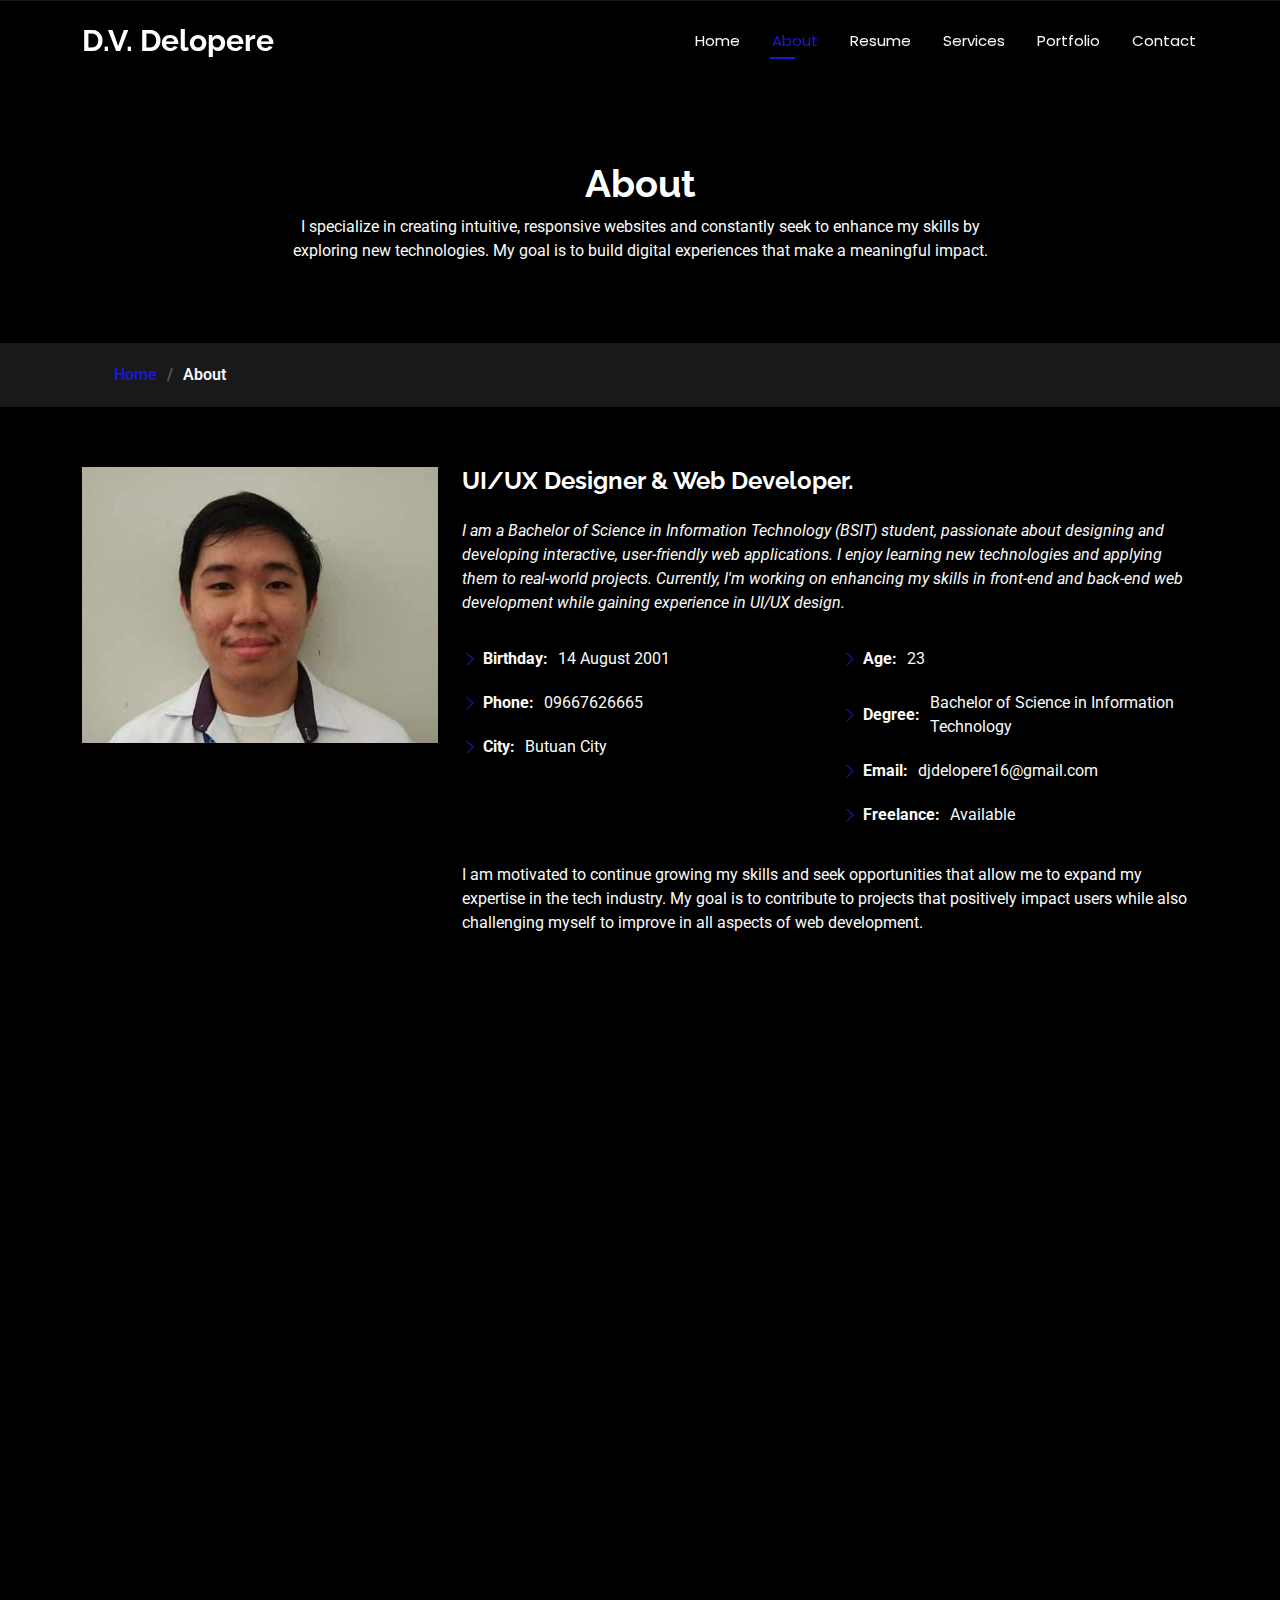
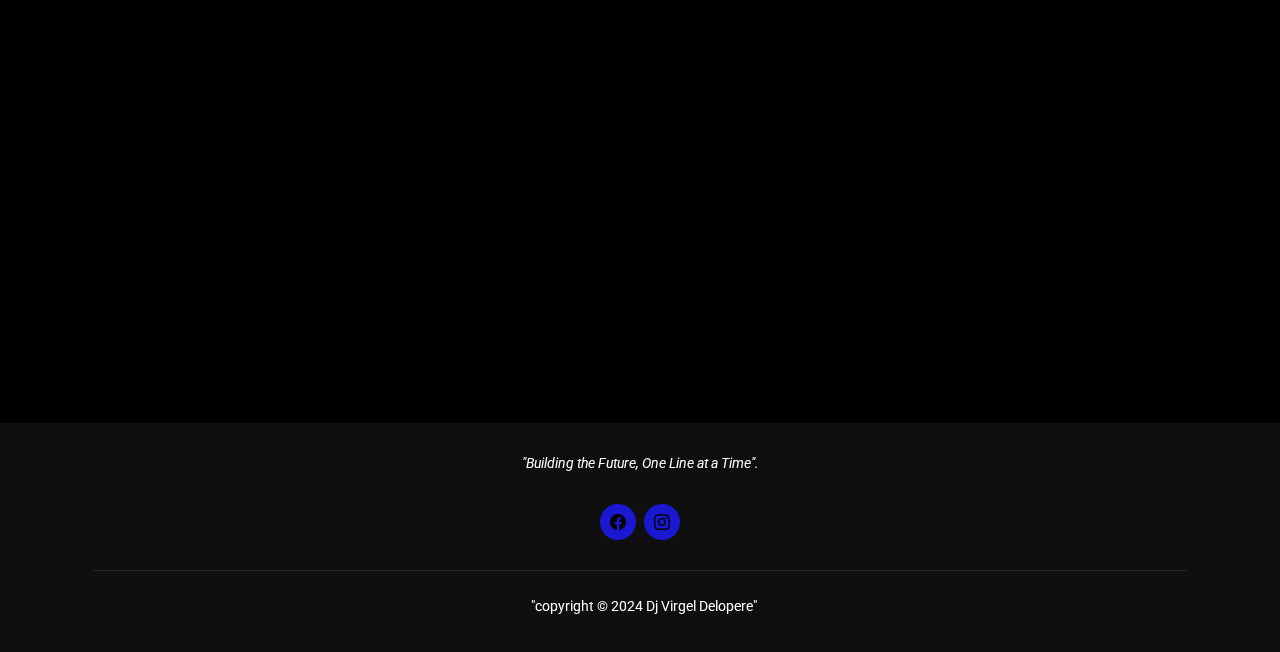
<file: about.html>
<!DOCTYPE html>
<html lang="en">

<head>
  <meta charset="utf-8">
  <meta content="width=device-width, initial-scale=1.0" name="viewport">
  <title>About - DjDelopere </title>
  <meta name="description" content="">  
  <meta name="keywords" content="">

  <!-- Favicons -->
  <link href="assets/img/iconpic.png" rel="icon">
  <link href="assets/img/apple-touch-icon.png" rel="apple-touch-icon">

  <!-- Fonts -->
  <link href="https://fonts.googleapis.com" rel="preconnect">
  <link href="https://fonts.gstatic.com" rel="preconnect" crossorigin>
  <link href="https://fonts.googleapis.com/css2?family=Roboto:ital,wght@0,100;0,300;0,400;0,500;0,700;0,900;1,100;1,300;1,400;1,500;1,700;1,900&family=Poppins:ital,wght@0,100;0,200;0,300;0,400;0,500;0,600;0,700;0,800;0,900;1,100;1,200;1,300;1,400;1,500;1,600;1,700;1,800;1,900&family=Raleway:ital,wght@0,100;0,200;0,300;0,400;0,500;0,600;0,700;0,800;0,900;1,100;1,200;1,300;1,400;1,500;1,600;1,700;1,800;1,900&display=swap" rel="stylesheet">

  <!-- Vendor CSS Files -->
  <link href="assets/vendor/bootstrap/css/bootstrap.min.css" rel="stylesheet">
  <link href="assets/vendor/bootstrap-icons/bootstrap-icons.css" rel="stylesheet">
  <link href="assets/vendor/aos/aos.css" rel="stylesheet">
  <link href="assets/vendor/swiper/swiper-bundle.min.css" rel="stylesheet">
  <link href="assets/vendor/glightbox/css/glightbox.min.css" rel="stylesheet">

  <!-- Main CSS File -->
  <link href="assets/css/main.css" rel="stylesheet">

  <!-- =======================================================
  * Template Name: Personal
  * Template URL: https://bootstrapmade.com/personal-free-resume-bootstrap-template/
  * Updated: Aug 07 2024 with Bootstrap v5.3.3
  * Author: BootstrapMade.com
  * License: https://bootstrapmade.com/license/
  ======================================================== -->
</head>

<body class="about-page">

  <header id="header" class="header d-flex align-items-center fixed-top">
    <div class="container-fluid container-xl position-relative d-flex align-items-center justify-content-between">

      <a href="index.html" class="logo d-flex align-items-center">
        <!-- Uncomment the line below if you also wish to use an image logo -->
        <!-- <img src="assets/img/logo.png" alt=""> -->
        <h1 class="sitename">D.V. Delopere</h1>
      </a>

      <nav id="navmenu" class="navmenu">
        <ul>
          <li><a href="index.html">Home</a></li>
          <li><a href="about.html" class="active">About</a></li>
          <li><a href="resume.html">Resume</a></li>
          <li><a href="services.html">Services</a></li>
          <li><a href="portfolio.html">Portfolio</a></li>
          
          <li><a href="contact.html">Contact</a></li>
        </ul>
        <i class="mobile-nav-toggle d-xl-none bi bi-list"></i>
      </nav>

    </div>
  </header>

  <main class="main">

    <!-- Page Title -->
    <div class="page-title" data-aos="fade">
      <div class="heading">
        <div class="container">
          <div class="row d-flex justify-content-center text-center">
            <div class="col-lg-8">
              <h1>About</h1>
              <p class="mb-0">I specialize in creating intuitive, responsive websites and constantly seek to enhance my skills by exploring new technologies. My goal is to build digital experiences that make a meaningful impact.</p>
            </div>
          </div>
        </div>
      </div>
      <nav class="breadcrumbs">
        <div class="container">
          <ol>
            <li><a href="index.html">Home</a></li>
            <li class="current">About</li>
          </ol>
        </div>
      </nav>
    </div><!-- End Page Title -->

    <!-- About Section -->
    <section id="about" class="about section">

      <div class="container" data-aos="fade-up" data-aos-delay="100">

        <div class="row gy-4 justify-content-center">
          <div class="col-lg-4">
            <img src="assets/img/formalpic.jpg" class="img-fluid" alt="">
          </div>
          <div class="col-lg-8 content">
            <h2>UI/UX Designer &amp; Web Developer.</h2>
            <p class="fst-italic py-3">
              I am a Bachelor of Science in Information Technology (BSIT) student, passionate about designing and developing interactive, user-friendly web applications. I enjoy learning new technologies and applying them to real-world projects. Currently, I'm working on enhancing my skills in front-end and back-end web development while gaining experience in UI/UX design.
            </p>
            <div class="row">
              <div class="col-lg-6">
                <ul>
                  <li><i class="bi bi-chevron-right"></i> <strong>Birthday:</strong> <span>14 August 2001</span></li>
                  <li><i class="bi bi-chevron-right"></i> <strong>Phone:</strong> <span>09667626665</span></li>
                  <li><i class="bi bi-chevron-right"></i> <strong>City:</strong> <span>Butuan City</span></li>
                </ul>
              </div>
              <div class="col-lg-6">
                <ul>
                  <li><i class="bi bi-chevron-right"></i> <strong>Age:</strong> <span>23</span></li>
                  <li><i class="bi bi-chevron-right"></i> <strong>Degree:</strong> <span>Bachelor of Science in Information Technology</span></li>
                  <li><i class="bi bi-chevron-right"></i> <strong>Email:</strong> <span>djdelopere16@gmail.com</span></li>
                  <li><i class="bi bi-chevron-right"></i> <strong>Freelance:</strong> <span>Available</span></li>
                </ul>
              </div>
            </div>
            <p class="py-3">
              I am motivated to continue growing my skills and seek opportunities that allow me to expand my expertise in the tech industry. My goal is to contribute to projects that positively impact users while also challenging myself to improve in all aspects of web development.


            </p>
          </div>
        </div>

      </div>

    </section><!-- /About Section -->

    <!-- Stats Section -->
    <section id="stats" class="stats section">

      <div class="container" data-aos="fade-up" data-aos-delay="100">

        <div class="row gy-4">

          <div class="col-lg-3 col-md-6 d-flex flex-column align-items-center">
            <i class="bi bi-emoji-smile"></i>
            <div class="stats-item">
              <span data-purecounter-start="0" data-purecounter-end="15" data-purecounter-duration="1" class="purecounter"></span>
              <p>Happy Clients</p>
            </div>
          </div><!-- End Stats Item -->

          <div class="col-lg-3 col-md-6 d-flex flex-column align-items-center">
            <i class="bi bi-journal-richtext"></i>
            <div class="stats-item">
              <span data-purecounter-start="0" data-purecounter-end="5" data-purecounter-duration="1" class="purecounter"></span>
              <p>Projects</p>
            </div>
          </div><!-- End Stats Item -->

          <div class="col-lg-3 col-md-6 d-flex flex-column align-items-center">
            <i class="bi bi-headset"></i>
            <div class="stats-item">
              <span data-purecounter-start="0" data-purecounter-end="90" data-purecounter-duration="1" class="purecounter"></span>
              <p>Hours Of Support</p>
            </div>
          </div><!-- End Stats Item -->

          <div class="col-lg-3 col-md-6 d-flex flex-column align-items-center">
            <i class="bi bi-people"></i>
            <div class="stats-item">
              <span data-purecounter-start="0" data-purecounter-end="4" data-purecounter-duration="1" class="purecounter"></span>
              <p>Hard Workers</p>
            </div>
          </div><!-- End Stats Item -->

        </div>

      </div>

    </section><!-- /Stats Section -->

    <!-- Skills Section -->
    <section id="skills" class="skills section">

      <!-- Section Title -->
      <div class="container section-title" data-aos="fade-up">
        <h2>Skills</h2>
        <div><span>My</span> <span class="description-title">Skills</span></div>
      </div><!-- End Section Title -->

      <div class="container" data-aos="fade-up" data-aos-delay="100">

        <div class="row skills-content skills-animation">

          <div class="col-lg-6">

            <div class="progress">
              <span class="skill"><span>HTML</span> <i class="val">70%</i></span>
              <div class="progress-bar-wrap">
                <div class="progress-bar" role="progressbar" aria-valuenow="70" aria-valuemin="0" aria-valuemax="100"></div>
              </div>
            </div><!-- End Skills Item -->

            <div class="progress">
              <span class="skill"><span>CSS</span> <i class="val">70%</i></span>
              <div class="progress-bar-wrap">
                <div class="progress-bar" role="progressbar" aria-valuenow="70" aria-valuemin="0" aria-valuemax="100"></div>
              </div>
            </div><!-- End Skills Item -->

            <div class="progress">
              <span class="skill"><span>JavaScript</span> <i class="val">10%</i></span>
              <div class="progress-bar-wrap">
                <div class="progress-bar" role="progressbar" aria-valuenow="10" aria-valuemin="0" aria-valuemax="100"></div>
              </div>
            </div><!-- End Skills Item -->

          </div>

          <div class="col-lg-6">

            <div class="progress">
              <span class="skill"><span>C Language</span> <i class="val">30%</i></span>
              <div class="progress-bar-wrap">
                <div class="progress-bar" role="progressbar" aria-valuenow="30" aria-valuemin="0" aria-valuemax="100"></div>
              </div>
            </div><!-- End Skills Item -->

            <div class="progress">
              <span class="skill"><span>SQL</span> <i class="val">75%</i></span>
              <div class="progress-bar-wrap">
                <div class="progress-bar" role="progressbar" aria-valuenow="75" aria-valuemin="0" aria-valuemax="100"></div>
              </div>
            </div><!-- End Skills Item -->

            <div class="progress">
              <span class="skill"><span>Bootstrap</span> <i class="val">55%</i></span>
              <div class="progress-bar-wrap">
                <div class="progress-bar" role="progressbar" aria-valuenow="55" aria-valuemin="0" aria-valuemax="100"></div>
              </div>
            </div><!-- End Skills Item -->

          </div>

        </div>

      </div>

    </section><!-- /Skills Section -->

    <!-- Interests Section -->
    <section id="interests" class="interests section">

      <!-- Section Title -->
      <div class="container section-title" data-aos="fade-up">
        <h2>Features</h2>
        <div><span>I'm</span> <span class="description-title">interested in</span></div>
      </div><!-- End Section Title -->

      <div class="container">

        <div class="row gy-4">

          <div class="col-lg-3 col-md-4" data-aos="fade-up" data-aos-delay="100">
            <div class="features-item">
              <i class="bi bi-dribbble" style="color: #ffbb2c;"></i>
              <h3><a href="" class="stretched-link">Basketball</a></h3>
            </div>
          </div><!-- End Feature Item -->

          <div class="col-lg-3 col-md-4" data-aos="fade-up" data-aos-delay="200">
            <div class="features-item">
              <i class="bi bi-camera-video" style="color: #5578ff;"></i>
              <h3><a href="" class="stretched-link">Movies</a></h3>
            </div>
          </div><!-- End Feature Item -->

          <div class="col-lg-3 col-md-4" data-aos="fade-up" data-aos-delay="300">
            <div class="features-item">
              <i class="bi bi-star" style="color: #e80368;"></i>
              <h3><a href="" class="stretched-link">Star gazing</a></h3>
            </div>
          </div><!-- End Feature Item -->

          <div class="col-lg-3 col-md-4" data-aos="fade-up" data-aos-delay="400">
            <div class="features-item">
              <i class="bi bi-nut" style="color: #e361ff;"></i>
              <h3><a href="" class="stretched-link">Working on cars</a></h3>
            </div>
          </div><!-- End Feature Item -->

          

        </div>

      </div>

    </section><!-- /Interests Section -->

    
  </main>

  <footer id="footer" class="footer dark-background">
    <div class="container">
      
      <p>"Building the Future, One Line at a Time".</p>
      <div class="social-links d-flex justify-content-center">
        
        <a href="https://web.facebook.com/profile.php?id=100009347149871"><i class="bi bi-facebook"></i></a>
        <a href="https://www.instagram.com/?hl=en"><i class="bi bi-instagram"></i></a>
        
        
      </div>
      <div class="container">
        <div class="copyright">
          <span></span> <strong class="px-1 sitename"></strong> <span>"copyright © 2024 Dj Virgel Delopere"</span>
        </div>
        <div class="credits">
          <!-- All the links in the footer should remain intact. -->
          <!-- You can delete the links only if you've purchased the pro version. -->
          <!-- Licensing information: https://bootstrapmade.com/license/ -->
          <!-- Purchase the pro version with working PHP/AJAX contact form: [buy-url] -->
          
        </div>
      </div>
    </div>
  </footer>

  <!-- Scroll Top -->
  <a href="#" id="scroll-top" class="scroll-top d-flex align-items-center justify-content-center"><i class="bi bi-arrow-up-short"></i></a>

  <!-- Preloader -->
  <div id="preloader"></div>

  <!-- Vendor JS Files -->
  <script src="assets/vendor/bootstrap/js/bootstrap.bundle.min.js"></script>
  <script src="assets/vendor/php-email-form/validate.js"></script>
  <script src="assets/vendor/aos/aos.js"></script>
  <script src="assets/vendor/typed.js/typed.umd.js"></script>
  <script src="assets/vendor/purecounter/purecounter_vanilla.js"></script>
  <script src="assets/vendor/waypoints/noframework.waypoints.js"></script>
  <script src="assets/vendor/swiper/swiper-bundle.min.js"></script>
  <script src="assets/vendor/glightbox/js/glightbox.min.js"></script>
  <script src="assets/vendor/imagesloaded/imagesloaded.pkgd.min.js"></script>
  <script src="assets/vendor/isotope-layout/isotope.pkgd.min.js"></script>

  <!-- Main JS File -->
  <script src="assets/js/main.js"></script>

</body>

</html>
</file>
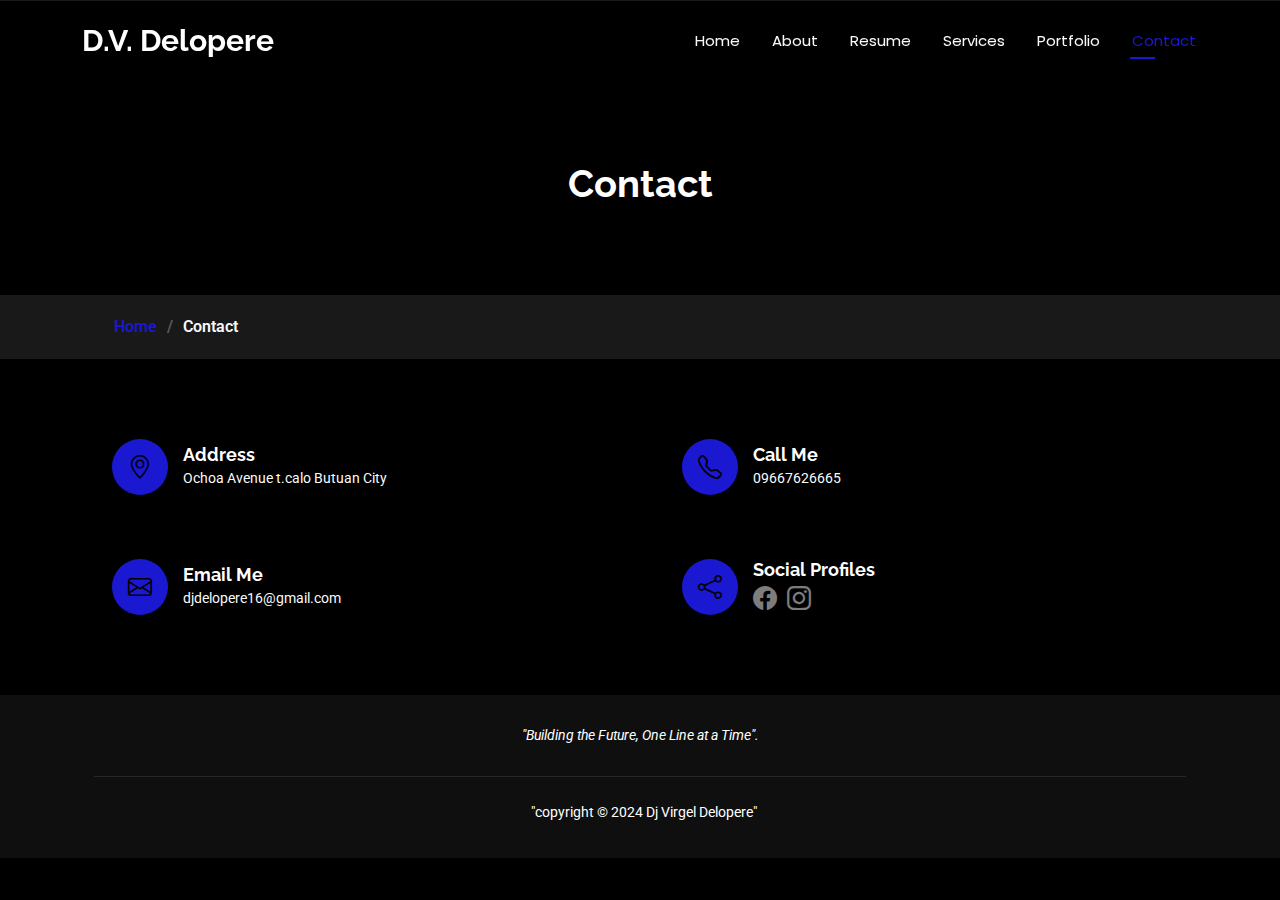
<file: contact.html>
<!DOCTYPE html>
<html lang="en">

<head>
  <meta charset="utf-8">
  <meta content="width=device-width, initial-scale=1.0" name="viewport">
  <title>Contact - DjDelopere</title>
  <meta name="description" content="">
  <meta name="keywords" content="">

  <!-- Favicons -->
  <link href="assets/img/iconpic.png" rel="icon">
  <link href="assets/img/apple-touch-icon.png" rel="apple-touch-icon">

  <!-- Fonts -->
  <link href="https://fonts.googleapis.com" rel="preconnect">
  <link href="https://fonts.gstatic.com" rel="preconnect" crossorigin>
  <link href="https://fonts.googleapis.com/css2?family=Roboto:ital,wght@0,100;0,300;0,400;0,500;0,700;0,900;1,100;1,300;1,400;1,500;1,700;1,900&family=Poppins:ital,wght@0,100;0,200;0,300;0,400;0,500;0,600;0,700;0,800;0,900;1,100;1,200;1,300;1,400;1,500;1,600;1,700;1,800;1,900&family=Raleway:ital,wght@0,100;0,200;0,300;0,400;0,500;0,600;0,700;0,800;0,900;1,100;1,200;1,300;1,400;1,500;1,600;1,700;1,800;1,900&display=swap" rel="stylesheet">

  <!-- Vendor CSS Files -->
  <link href="assets/vendor/bootstrap/css/bootstrap.min.css" rel="stylesheet">
  <link href="assets/vendor/bootstrap-icons/bootstrap-icons.css" rel="stylesheet">
  <link href="assets/vendor/aos/aos.css" rel="stylesheet">
  <link href="assets/vendor/swiper/swiper-bundle.min.css" rel="stylesheet">
  <link href="assets/vendor/glightbox/css/glightbox.min.css" rel="stylesheet">

  <!-- Main CSS File -->
  <link href="assets/css/main.css" rel="stylesheet">

  <!-- =======================================================
  * Template Name: Personal
  * Template URL: https://bootstrapmade.com/personal-free-resume-bootstrap-template/
  * Updated: Aug 07 2024 with Bootstrap v5.3.3
  * Author: BootstrapMade.com
  * License: https://bootstrapmade.com/license/
  ======================================================== -->
</head>

<body class="contact-page">

  <header id="header" class="header d-flex align-items-center fixed-top">
    <div class="container-fluid container-xl position-relative d-flex align-items-center justify-content-between">

      <a href="index.html" class="logo d-flex align-items-center">
        <!-- Uncomment the line below if you also wish to use an image logo -->
        <!-- <img src="assets/img/logo.png" alt=""> -->
        <h1 class="sitename">D.V. Delopere</h1>
      </a>

      <nav id="navmenu" class="navmenu">
        <ul>
          <li><a href="index.html">Home</a></li>
          <li><a href="about.html">About</a></li>
          <li><a href="resume.html">Resume</a></li>
          <li><a href="services.html">Services</a></li>
          <li><a href="portfolio.html">Portfolio</a></li>
          
          <li><a href="contact.html" class="active">Contact</a></li>
        </ul>
        <i class="mobile-nav-toggle d-xl-none bi bi-list"></i>
      </nav>

    </div>
  </header>

  <main class="main">

    <!-- Page Title -->
    <div class="page-title" data-aos="fade">
      <div class="heading">
        <div class="container">
          <div class="row d-flex justify-content-center text-center">
            <div class="col-lg-8">
              <h1>Contact</h1>
              
            </div>
          </div>
        </div>
      </div>
      <nav class="breadcrumbs">
        <div class="container">
          <ol>
            <li><a href="index.html">Home</a></li>
            <li class="current">Contact</li>
          </ol>
        </div>
      </nav>
    </div><!-- End Page Title -->

    <!-- Contact Section -->
    <section id="contact" class="contact section">

      <div class="container" data-aos="fade-up" data-aos-delay="100">

        <div class="row gy-4">

          <div class="col-md-6">
            <div class="info-item d-flex align-items-center" data-aos="fade-up" data-aos-delay="200">
              <i class="icon bi bi-geo-alt flex-shrink-0"></i>
              <div>
                <h3>Address</h3>
                <p>Ochoa Avenue t.calo Butuan City</p>
              </div>
            </div>
          </div><!-- End Info Item -->

          <div class="col-md-6">
            <div class="info-item d-flex align-items-center" data-aos="fade-up" data-aos-delay="300">
              <i class="icon bi bi-telephone flex-shrink-0"></i>
              <div>
                <h3>Call Me</h3>
                <p>09667626665</p>
              </div>
            </div>
          </div><!-- End Info Item -->

          <div class="col-md-6">
            <div class="info-item d-flex align-items-center" data-aos="fade-up" data-aos-delay="400">
              <i class="icon bi bi-envelope flex-shrink-0"></i>
              <div>
                <h3>Email Me</h3>
                <p>djdelopere16@gmail.com</p>
              </div>
            </div>
          </div><!-- End Info Item -->

          <div class="col-md-6">
            <div class="info-item d-flex align-items-center" data-aos="fade-up" data-aos-delay="500">
              <i class="icon bi bi-share flex-shrink-0"></i>
              <div>
                <h3>Social Profiles</h3>
                <div class="social-links">
                  
                  <a href="https://web.facebook.com/profile.php?id=100009347149871"><i class="bi bi-facebook"></i></a>
                  <a href="https://www.instagram.com/?hl=en"><i class="bi bi-instagram"></i></a>
                  
                  
                </div>
              </div>
            </div>
          </div><!-- End Info Item -->

        </div>

       
          </div>
        </form><!-- End Contact Form -->

      </div>

    </section><!-- /Contact Section -->

  </main>

  <footer id="footer" class="footer dark-background">
    <div class="container">
     
      <p>"Building the Future, One Line at a Time".</p>
      
      <div class="container">
        <div class="copyright">
          <span></span> <strong class="px-1 sitename"></strong> <span>"copyright © 2024 Dj Virgel Delopere"</span>
        </div>
        <div class="credits">
          <!-- All the links in the footer should remain intact. -->
          <!-- You can delete the links only if you've purchased the pro version. -->
          <!-- Licensing information: https://bootstrapmade.com/license/ -->
          <!-- Purchase the pro version with working PHP/AJAX contact form: [buy-url] -->
          
        </div>
      </div>
    </div>
  </footer>

  <!-- Scroll Top -->
  <a href="#" id="scroll-top" class="scroll-top d-flex align-items-center justify-content-center"><i class="bi bi-arrow-up-short"></i></a>

  <!-- Preloader -->
  <div id="preloader"></div>

  <!-- Vendor JS Files -->
  <script src="assets/vendor/bootstrap/js/bootstrap.bundle.min.js"></script>
  <script src="assets/vendor/php-email-form/validate.js"></script>
  <script src="assets/vendor/aos/aos.js"></script>
  <script src="assets/vendor/typed.js/typed.umd.js"></script>
  <script src="assets/vendor/purecounter/purecounter_vanilla.js"></script>
  <script src="assets/vendor/waypoints/noframework.waypoints.js"></script>
  <script src="assets/vendor/swiper/swiper-bundle.min.js"></script>
  <script src="assets/vendor/glightbox/js/glightbox.min.js"></script>
  <script src="assets/vendor/imagesloaded/imagesloaded.pkgd.min.js"></script>
  <script src="assets/vendor/isotope-layout/isotope.pkgd.min.js"></script>

  <!-- Main JS File -->
  <script src="assets/js/main.js"></script>

</body>

</html>
</file>
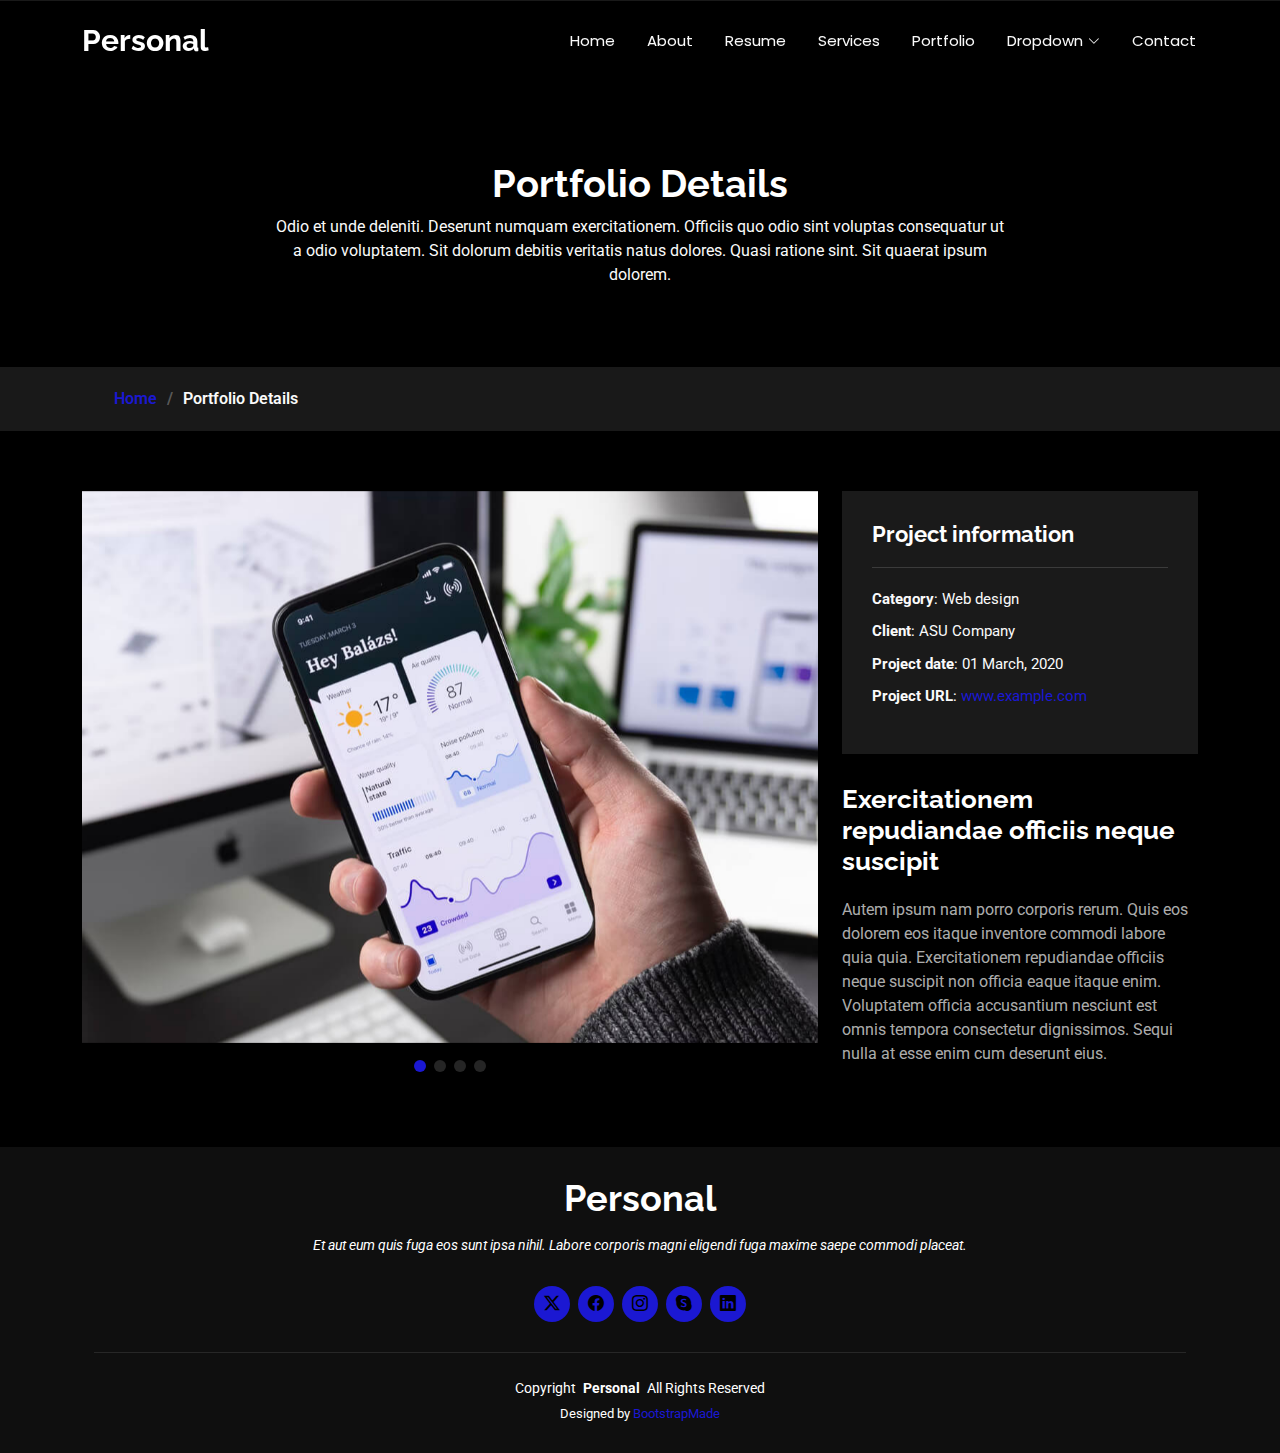
<file: portfolio-details.html>
<!DOCTYPE html>
<html lang="en">

<head>
  <meta charset="utf-8">
  <meta content="width=device-width, initial-scale=1.0" name="viewport">
  <title>Portfolio Details - DjDelopere</title>
  <meta name="description" content="">
  <meta name="keywords" content="">

  <!-- Favicons -->
  <link href="assets/img/favicon.png" rel="icon">
  <link href="assets/img/apple-touch-icon.png" rel="apple-touch-icon">

  <!-- Fonts -->
  <link href="https://fonts.googleapis.com" rel="preconnect">
  <link href="https://fonts.gstatic.com" rel="preconnect" crossorigin>
  <link href="https://fonts.googleapis.com/css2?family=Roboto:ital,wght@0,100;0,300;0,400;0,500;0,700;0,900;1,100;1,300;1,400;1,500;1,700;1,900&family=Poppins:ital,wght@0,100;0,200;0,300;0,400;0,500;0,600;0,700;0,800;0,900;1,100;1,200;1,300;1,400;1,500;1,600;1,700;1,800;1,900&family=Raleway:ital,wght@0,100;0,200;0,300;0,400;0,500;0,600;0,700;0,800;0,900;1,100;1,200;1,300;1,400;1,500;1,600;1,700;1,800;1,900&display=swap" rel="stylesheet">

  <!-- Vendor CSS Files -->
  <link href="assets/vendor/bootstrap/css/bootstrap.min.css" rel="stylesheet">
  <link href="assets/vendor/bootstrap-icons/bootstrap-icons.css" rel="stylesheet">
  <link href="assets/vendor/aos/aos.css" rel="stylesheet">
  <link href="assets/vendor/swiper/swiper-bundle.min.css" rel="stylesheet">
  <link href="assets/vendor/glightbox/css/glightbox.min.css" rel="stylesheet">

  <!-- Main CSS File -->
  <link href="assets/css/main.css" rel="stylesheet">

  <!-- =======================================================
  * Template Name: Personal
  * Template URL: https://bootstrapmade.com/personal-free-resume-bootstrap-template/
  * Updated: Aug 07 2024 with Bootstrap v5.3.3
  * Author: BootstrapMade.com
  * License: https://bootstrapmade.com/license/
  ======================================================== -->
</head>

<body class="portfolio-details-page">

  <header id="header" class="header d-flex align-items-center fixed-top">
    <div class="container-fluid container-xl position-relative d-flex align-items-center justify-content-between">

      <a href="index.html" class="logo d-flex align-items-center">
        <!-- Uncomment the line below if you also wish to use an image logo -->
        <!-- <img src="assets/img/logo.png" alt=""> -->
        <h1 class="sitename">Personal</h1>
      </a>

      <nav id="navmenu" class="navmenu">
        <ul>
          <li><a href="index.html">Home</a></li>
          <li><a href="about.html">About</a></li>
          <li><a href="resume.html">Resume</a></li>
          <li><a href="services.html">Services</a></li>
          <li><a href="portfolio.html">Portfolio</a></li>
          <li class="dropdown"><a href="#"><span>Dropdown</span> <i class="bi bi-chevron-down toggle-dropdown"></i></a>
            <ul>
              <li><a href="#">Dropdown 1</a></li>
              <li class="dropdown"><a href="#"><span>Deep Dropdown</span> <i class="bi bi-chevron-down toggle-dropdown"></i></a>
                <ul>
                  <li><a href="#">Deep Dropdown 1</a></li>
                  <li><a href="#">Deep Dropdown 2</a></li>
                  <li><a href="#">Deep Dropdown 3</a></li>
                  <li><a href="#">Deep Dropdown 4</a></li>
                  <li><a href="#">Deep Dropdown 5</a></li>
                </ul>
              </li>
              <li><a href="#">Dropdown 2</a></li>
              <li><a href="#">Dropdown 3</a></li>
              <li><a href="#">Dropdown 4</a></li>
            </ul>
          </li>
          <li><a href="contact.html">Contact</a></li>
        </ul>
        <i class="mobile-nav-toggle d-xl-none bi bi-list"></i>
      </nav>

    </div>
  </header>

  <main class="main">

    <!-- Page Title -->
    <div class="page-title" data-aos="fade">
      <div class="heading">
        <div class="container">
          <div class="row d-flex justify-content-center text-center">
            <div class="col-lg-8">
              <h1>Portfolio Details</h1>
              <p class="mb-0">Odio et unde deleniti. Deserunt numquam exercitationem. Officiis quo odio sint voluptas consequatur ut a odio voluptatem. Sit dolorum debitis veritatis natus dolores. Quasi ratione sint. Sit quaerat ipsum dolorem.</p>
            </div>
          </div>
        </div>
      </div>
      <nav class="breadcrumbs">
        <div class="container">
          <ol>
            <li><a href="index.html">Home</a></li>
            <li class="current">Portfolio Details</li>
          </ol>
        </div>
      </nav>
    </div><!-- End Page Title -->

    <!-- Portfolio Details Section -->
    <section id="portfolio-details" class="portfolio-details section">

      <div class="container" data-aos="fade-up" data-aos-delay="100">

        <div class="row gy-4">

          <div class="col-lg-8">
            <div class="portfolio-details-slider swiper init-swiper">

              <script type="application/json" class="swiper-config">
                {
                  "loop": true,
                  "speed": 600,
                  "autoplay": {
                    "delay": 5000
                  },
                  "slidesPerView": "auto",
                  "pagination": {
                    "el": ".swiper-pagination",
                    "type": "bullets",
                    "clickable": true
                  }
                }
              </script>

              <div class="swiper-wrapper align-items-center">

                <div class="swiper-slide">
                  <img src="assets/img/portfolio/app-1.jpg" alt="">
                </div>

                <div class="swiper-slide">
                  <img src="assets/img/portfolio/product-1.jpg" alt="">
                </div>

                <div class="swiper-slide">
                  <img src="assets/img/portfolio/branding-1.jpg" alt="">
                </div>

                <div class="swiper-slide">
                  <img src="assets/img/portfolio/books-1.jpg" alt="">
                </div>

              </div>
              <div class="swiper-pagination"></div>
            </div>
          </div>

          <div class="col-lg-4">
            <div class="portfolio-info" data-aos="fade-up" data-aos-delay="200">
              <h3>Project information</h3>
              <ul>
                <li><strong>Category</strong>: Web design</li>
                <li><strong>Client</strong>: ASU Company</li>
                <li><strong>Project date</strong>: 01 March, 2020</li>
                <li><strong>Project URL</strong>: <a href="#">www.example.com</a></li>
              </ul>
            </div>
            <div class="portfolio-description" data-aos="fade-up" data-aos-delay="300">
              <h2>Exercitationem repudiandae officiis neque suscipit</h2>
              <p>
                Autem ipsum nam porro corporis rerum. Quis eos dolorem eos itaque inventore commodi labore quia quia. Exercitationem repudiandae officiis neque suscipit non officia eaque itaque enim. Voluptatem officia accusantium nesciunt est omnis tempora consectetur dignissimos. Sequi nulla at esse enim cum deserunt eius.
              </p>
            </div>
          </div>

        </div>

      </div>

    </section><!-- /Portfolio Details Section -->

  </main>

  <footer id="footer" class="footer dark-background">
    <div class="container">
      <h3 class="sitename">Personal</h3>
      <p>Et aut eum quis fuga eos sunt ipsa nihil. Labore corporis magni eligendi fuga maxime saepe commodi placeat.</p>
      <div class="social-links d-flex justify-content-center">
        <a href=""><i class="bi bi-twitter-x"></i></a>
        <a href=""><i class="bi bi-facebook"></i></a>
        <a href=""><i class="bi bi-instagram"></i></a>
        <a href=""><i class="bi bi-skype"></i></a>
        <a href=""><i class="bi bi-linkedin"></i></a>
      </div>
      <div class="container">
        <div class="copyright">
          <span>Copyright</span> <strong class="px-1 sitename">Personal</strong> <span>All Rights Reserved</span>
        </div>
        <div class="credits">
          <!-- All the links in the footer should remain intact. -->
          <!-- You can delete the links only if you've purchased the pro version. -->
          <!-- Licensing information: https://bootstrapmade.com/license/ -->
          <!-- Purchase the pro version with working PHP/AJAX contact form: [buy-url] -->
          Designed by <a href="https://bootstrapmade.com/">BootstrapMade</a>
        </div>
      </div>
    </div>
  </footer>

  <!-- Scroll Top -->
  <a href="#" id="scroll-top" class="scroll-top d-flex align-items-center justify-content-center"><i class="bi bi-arrow-up-short"></i></a>

  <!-- Preloader -->
  <div id="preloader"></div>

  <!-- Vendor JS Files -->
  <script src="assets/vendor/bootstrap/js/bootstrap.bundle.min.js"></script>
  <script src="assets/vendor/php-email-form/validate.js"></script>
  <script src="assets/vendor/aos/aos.js"></script>
  <script src="assets/vendor/typed.js/typed.umd.js"></script>
  <script src="assets/vendor/purecounter/purecounter_vanilla.js"></script>
  <script src="assets/vendor/waypoints/noframework.waypoints.js"></script>
  <script src="assets/vendor/swiper/swiper-bundle.min.js"></script>
  <script src="assets/vendor/glightbox/js/glightbox.min.js"></script>
  <script src="assets/vendor/imagesloaded/imagesloaded.pkgd.min.js"></script>
  <script src="assets/vendor/isotope-layout/isotope.pkgd.min.js"></script>

  <!-- Main JS File -->
  <script src="assets/js/main.js"></script>

</body>

</html>
</file>
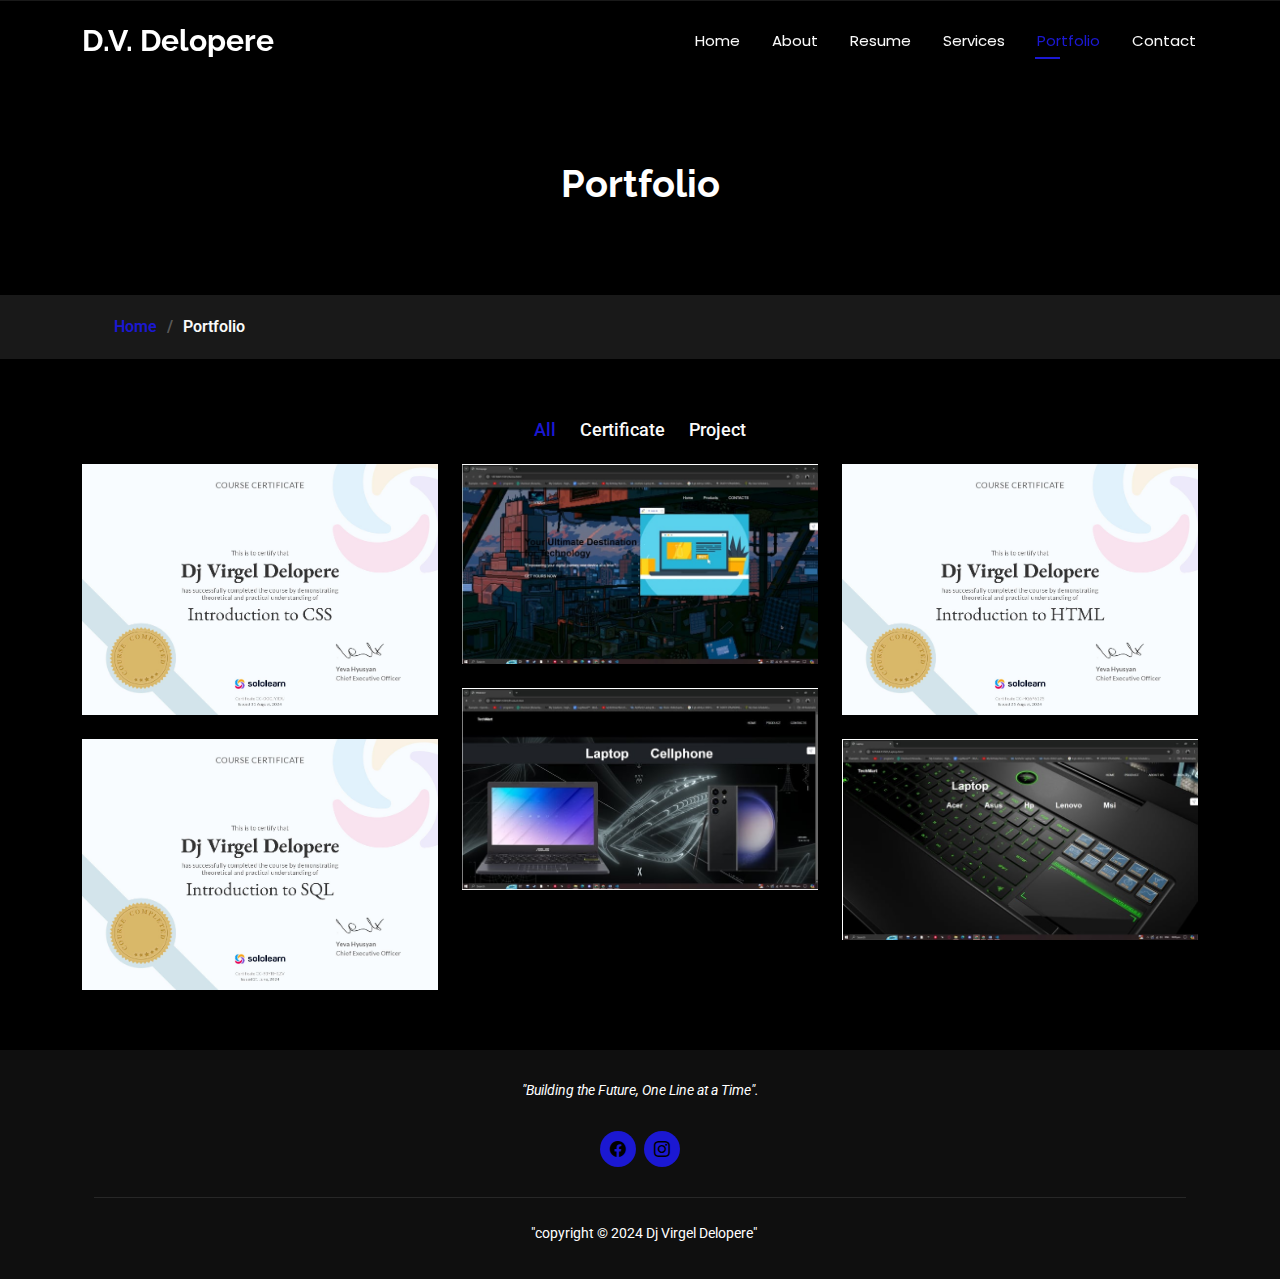
<file: portfolio.html>
<!DOCTYPE html>
<html lang="en">

<head>
  <meta charset="utf-8">
  <meta content="width=device-width, initial-scale=1.0" name="viewport">
  <title>Portfolio - DjDelopere</title>
  <meta name="description" content="">
  <meta name="keywords" content="">

  <!-- Favicons -->
  <link href="assets/img/iconpic.png" rel="icon">
  <link href="assets/img/apple-touch-icon.png" rel="apple-touch-icon">

  <!-- Fonts -->
  <link href="https://fonts.googleapis.com" rel="preconnect">
  <link href="https://fonts.gstatic.com" rel="preconnect" crossorigin>
  <link href="https://fonts.googleapis.com/css2?family=Roboto:ital,wght@0,100;0,300;0,400;0,500;0,700;0,900;1,100;1,300;1,400;1,500;1,700;1,900&family=Poppins:ital,wght@0,100;0,200;0,300;0,400;0,500;0,600;0,700;0,800;0,900;1,100;1,200;1,300;1,400;1,500;1,600;1,700;1,800;1,900&family=Raleway:ital,wght@0,100;0,200;0,300;0,400;0,500;0,600;0,700;0,800;0,900;1,100;1,200;1,300;1,400;1,500;1,600;1,700;1,800;1,900&display=swap" rel="stylesheet">

  <!-- Vendor CSS Files -->
  <link href="assets/vendor/bootstrap/css/bootstrap.min.css" rel="stylesheet">
  <link href="assets/vendor/bootstrap-icons/bootstrap-icons.css" rel="stylesheet">
  <link href="assets/vendor/aos/aos.css" rel="stylesheet">
  <link href="assets/vendor/swiper/swiper-bundle.min.css" rel="stylesheet">
  <link href="assets/vendor/glightbox/css/glightbox.min.css" rel="stylesheet">

  <!-- Main CSS File -->
  <link href="assets/css/main.css" rel="stylesheet">

  <!-- =======================================================
  * Template Name: Personal
  * Template URL: https://bootstrapmade.com/personal-free-resume-bootstrap-template/
  * Updated: Aug 07 2024 with Bootstrap v5.3.3
  * Author: BootstrapMade.com
  * License: https://bootstrapmade.com/license/
  ======================================================== -->
</head>

<body class="portfolio-page">

  <header id="header" class="header d-flex align-items-center fixed-top">
    <div class="container-fluid container-xl position-relative d-flex align-items-center justify-content-between">

      <a href="index.html" class="logo d-flex align-items-center">
        <!-- Uncomment the line below if you also wish to use an image logo -->
        <!-- <img src="assets/img/logo.png" alt=""> -->
        <h1 class="sitename">D.V. Delopere</h1>
      </a>

      <nav id="navmenu" class="navmenu">
        <ul>
          <li><a href="index.html">Home</a></li>
          <li><a href="about.html">About</a></li>
          <li><a href="resume.html">Resume</a></li>
          <li><a href="services.html">Services</a></li>
          <li><a href="portfolio.html" class="active">Portfolio</a></li>
          
          <li><a href="contact.html">Contact</a></li>
        </ul>
        <i class="mobile-nav-toggle d-xl-none bi bi-list"></i>
      </nav>

    </div>
  </header>

  <main class="main">

    <!-- Page Title -->
    <div class="page-title" data-aos="fade">
      <div class="heading">
        <div class="container">
          <div class="row d-flex justify-content-center text-center">
            <div class="col-lg-8">
              <h1>Portfolio</h1>
              
            </div>
          </div>
        </div>
      </div>
      <nav class="breadcrumbs">
        <div class="container">
          <ol>
            <li><a href="index.html">Home</a></li>
            <li class="current">Portfolio</li>
          </ol>
        </div>
      </nav>
    </div><!-- End Page Title -->

    <!-- Portfolio Section -->
    <section id="portfolio" class="portfolio section">

      <div class="container">

        <div class="isotope-layout" data-default-filter="*" data-layout="masonry" data-sort="original-order">

          <ul class="portfolio-filters isotope-filters" data-aos="fade-up" data-aos-delay="100">
            <li data-filter="*" class="filter-active">All</li>
            <li data-filter=".filter-app">Certificate</li>
            <li data-filter=".filter-product">Project</li>
          </ul><!-- End Portfolio Filters -->

          <div class="row gy-4 isotope-container" data-aos="fade-up" data-aos-delay="200">

            <div class="col-lg-4 col-md-6 portfolio-item isotope-item filter-app">
              <div class="portfolio-content h-100">
                <img src="assets/img/portfolio/c1.jpg " class="img-fluid" alt="">
                <div class="portfolio-info">
                  <h4>Certificate 1</h4>
                  <p></p>
                  <a href="assets/img/portfolio/app-1.jpg" title="App 1" data-gallery="portfolio-gallery-app" class="glightbox preview-link"></i></a>
                  <a ></a>
                </div>
              </div>
            </div><!-- End Portfolio Item -->

            <div class="col-lg-4 col-md-6 portfolio-item isotope-item filter-product">
              <div class="portfolio-content h-100">
                <img src="assets/img/portfolio/proj1.jpg" class="img-fluid" alt="">
                <div class="portfolio-info">
                  <h4>Project 1</h4>
                  <p></p>
                  <a href="assets/img/portfolio/product-1.jpg" title="Product 1" data-gallery="portfolio-gallery-product" ></a>
                  <a></a>
                </div>
              </div>
            </div><!-- End Portfolio Item -->

            

            

            <div class="col-lg-4 col-md-6 portfolio-item isotope-item filter-app">
              <div class="portfolio-content h-100">
                <img src="assets/img/portfolio/certi2.jpg" class="img-fluid" alt="">
                <div class="portfolio-info">
                  <h4>Certificate 2</h4>
                  <p></p>
                  <a  class=></i></a>
                  <a ></a>
                </div>
              </div>
            </div><!-- End Portfolio Item -->

            <div class="col-lg-4 col-md-6 portfolio-item isotope-item filter-product">
              <div class="portfolio-content h-100">
                <img src="assets/img/portfolio/proj1.2.jpg" class="img-fluid" alt="">
                <div class="portfolio-info">
                  <h4>Project 1</h4>
                  <p></p>
                  <a  title="Product 2" data-gallery="portfolio-gallery-product" ></a>
                  <a href="portfolio-details.html" title="More Details" class="details-link"></a>
                </div>
              </div>
            </div><!-- End Portfolio Item -->

            

            
            <div class="col-lg-4 col-md-6 portfolio-item isotope-item filter-app">
              <div class="portfolio-content h-100">
                <img src="assets/img/portfolio/certi3.jpg" class="img-fluid" alt="">
                <div class="portfolio-info">
                  <h4>Certificate 3</h4>
                  <p></p>
                  <a  data-gallery="portfolio-gallery-app" class="glightbox preview-link"></a>
                  <a href="portfolio-details.html" title="More Details" class="details-link"></a>
                </div>
              </div>
            </div><!-- End Portfolio Item -->

            <div class="col-lg-4 col-md-6 portfolio-item isotope-item filter-product">
              <div class="portfolio-content h-100">
                <img src="assets/img/portfolio/proj1.3.jpg" class="img-fluid" alt="">
                <div class="portfolio-info">
                  <h4>Project 1</h4>
                  <p></p>
                  
                </div>
              </div>
            </div><!-- End Portfolio Item -->

           

            

          </div><!-- End Portfolio Container -->

        </div>

      </div>

    </section><!-- /Portfolio Section -->

  </main>

  <footer id="footer" class="footer dark-background">
    <div class="container">
      
      <p>"Building the Future, One Line at a Time".</p>
      <div class="social-links d-flex justify-content-center">
      
        <a href="https://web.facebook.com/profile.php?id=100009347149871"><i class="bi bi-facebook"></i></a>
        <a href="https://www.instagram.com/?hl=en"><i class="bi bi-instagram"></i></a>
        

      </div>
      <div class="container">
        <div class="copyright">
          <span></span> <strong class="px-1 sitename"></strong> <span>"copyright © 2024 Dj Virgel Delopere"</span>
        </div>
        <div class="credits">
          <!-- All the links in the footer should remain intact. -->
          <!-- You can delete the links only if you've purchased the pro version. -->
          <!-- Licensing information: https://bootstrapmade.com/license/ -->
          <!-- Purchase the pro version with working PHP/AJAX contact form: [buy-url] -->
                                                                                                                                                                                                                                                                                                                                                                                           
        </div>
      </div>
    </div>
  </footer>

  <!-- Scroll Top -->
  <a href="#" id="scroll-top" class="scroll-top d-flex align-items-center justify-content-center"><i class="bi bi-arrow-up-short"></i></a>

  <!-- Preloader -->
  <div id="preloader"></div>

  <!-- Vendor JS Files -->
  <script src="assets/vendor/bootstrap/js/bootstrap.bundle.min.js"></script>
  <script src="assets/vendor/php-email-form/validate.js"></script>
  <script src="assets/vendor/aos/aos.js"></script>
  <script src="assets/vendor/typed.js/typed.umd.js"></script>
  <script src="assets/vendor/purecounter/purecounter_vanilla.js"></script>
  <script src="assets/vendor/waypoints/noframework.waypoints.js"></script>
  <script src="assets/vendor/swiper/swiper-bundle.min.js"></script>
  <script src="assets/vendor/glightbox/js/glightbox.min.js"></script>
  <script src="assets/vendor/imagesloaded/imagesloaded.pkgd.min.js"></script>
  <script src="assets/vendor/isotope-layout/isotope.pkgd.min.js"></script>

  <!-- Main JS File -->
  <script src="assets/js/main.js"></script>

</body>

</html>
</file>
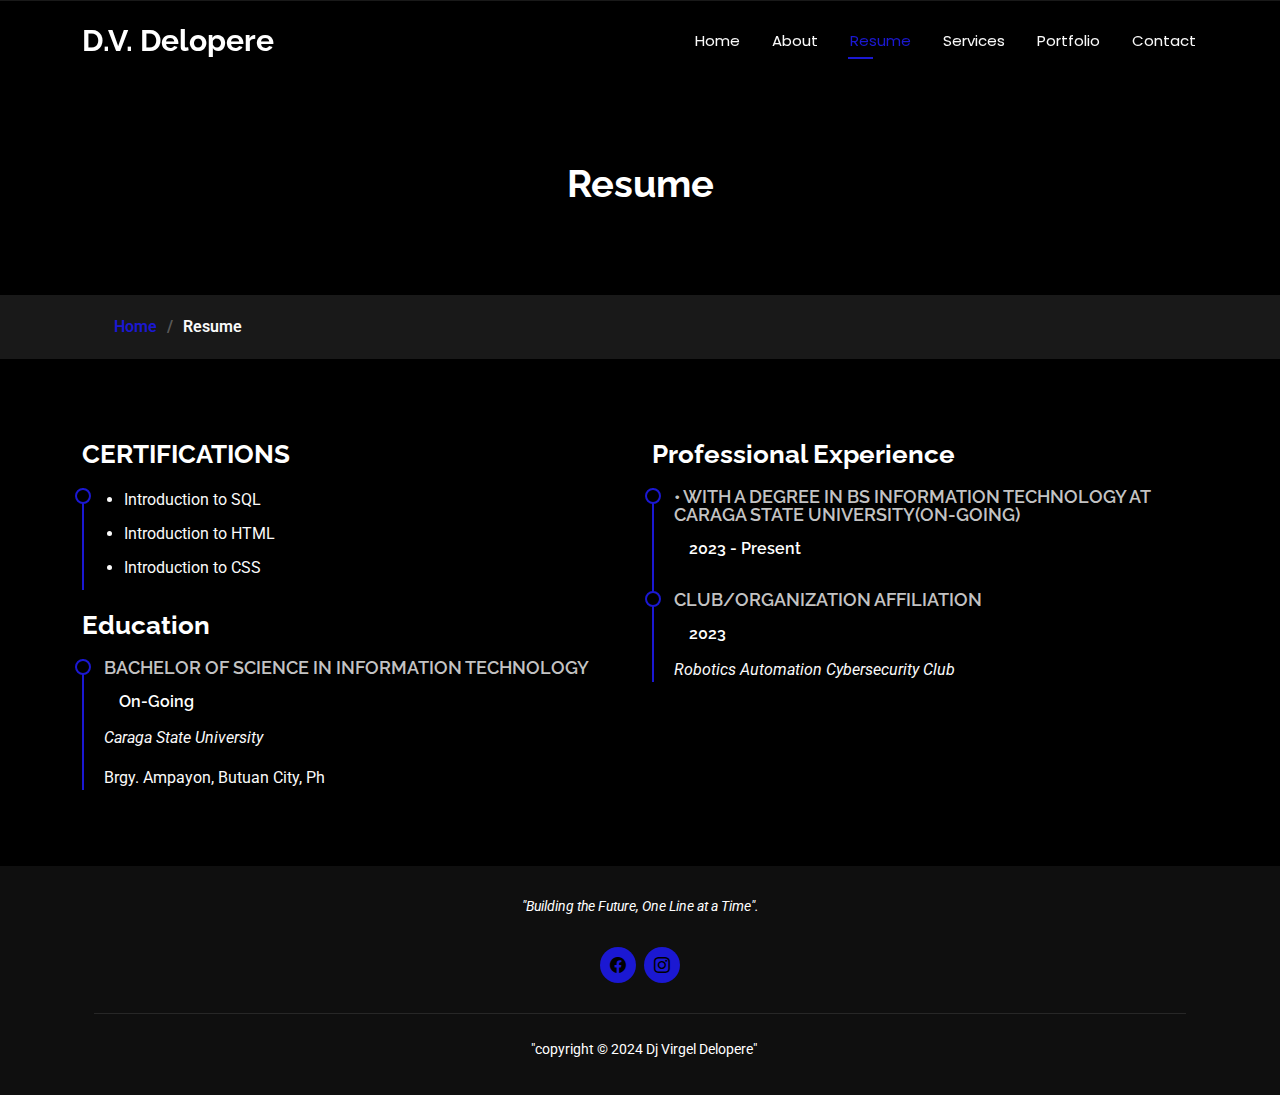
<file: resume.html>
<!DOCTYPE html>
<html lang="en">

<head>
  <meta charset="utf-8">
  <meta content="width=device-width, initial-scale=1.0" name="viewport">
  <title>Resume - DjDelopere</title>
  <meta name="description" content="">
  <meta name="keywords" content="">

  <!-- Favicons -->
  <link href="assets/img/iconpic.png" rel="icon">
  <link href="assets/img/apple-touch-icon.png" rel="apple-touch-icon">

  <!-- Fonts -->
  <link href="https://fonts.googleapis.com" rel="preconnect">
  <link href="https://fonts.gstatic.com" rel="preconnect" crossorigin>
  <link href="https://fonts.googleapis.com/css2?family=Roboto:ital,wght@0,100;0,300;0,400;0,500;0,700;0,900;1,100;1,300;1,400;1,500;1,700;1,900&family=Poppins:ital,wght@0,100;0,200;0,300;0,400;0,500;0,600;0,700;0,800;0,900;1,100;1,200;1,300;1,400;1,500;1,600;1,700;1,800;1,900&family=Raleway:ital,wght@0,100;0,200;0,300;0,400;0,500;0,600;0,700;0,800;0,900;1,100;1,200;1,300;1,400;1,500;1,600;1,700;1,800;1,900&display=swap" rel="stylesheet">

  <!-- Vendor CSS Files -->
  <link href="assets/vendor/bootstrap/css/bootstrap.min.css" rel="stylesheet">
  <link href="assets/vendor/bootstrap-icons/bootstrap-icons.css" rel="stylesheet">
  <link href="assets/vendor/aos/aos.css" rel="stylesheet">
  <link href="assets/vendor/swiper/swiper-bundle.min.css" rel="stylesheet">
  <link href="assets/vendor/glightbox/css/glightbox.min.css" rel="stylesheet">

  <!-- Main CSS File -->
  <link href="assets/css/main.css" rel="stylesheet">

  <!-- =======================================================
  * Template Name: Personal
  * Template URL: https://bootstrapmade.com/personal-free-resume-bootstrap-template/
  * Updated: Aug 07 2024 with Bootstrap v5.3.3
  * Author: BootstrapMade.com
  * License: https://bootstrapmade.com/license/
  ======================================================== -->
</head>

<body class="resume-page">

  <header id="header" class="header d-flex align-items-center fixed-top">
    <div class="container-fluid container-xl position-relative d-flex align-items-center justify-content-between">

      <a href="index.html" class="logo d-flex align-items-center">
        <!-- Uncomment the line below if you also wish to use an image logo -->
        <!-- <img src="assets/img/logo.png" alt=""> -->
        <h1 class="sitename">D.V. Delopere</h1>
      </a>

      <nav id="navmenu" class="navmenu">
        <ul>
          <li><a href="index.html">Home</a></li>
          <li><a href="about.html">About</a></li>
          <li><a href="resume.html" class="active">Resume</a></li>
          <li><a href="services.html">Services</a></li>
          <li><a href="portfolio.html">Portfolio</a></li>
          
          <li><a href="contact.html">Contact</a></li>
        </ul>
        <i class="mobile-nav-toggle d-xl-none bi bi-list"></i>
      </nav>

    </div>
  </header>

  <main class="main">

    <!-- Page Title -->
    <div class="page-title" data-aos="fade">
      <div class="heading">
        <div class="container">
          <div class="row d-flex justify-content-center text-center">
            <div class="col-lg-8">
              <h1>Resume</h1>
             
            </div>
          </div>
        </div>
      </div>
      <nav class="breadcrumbs">
        <div class="container">
          <ol>
            <li><a href="index.html">Home</a></li>
            <li class="current">Resume</li>
          </ol>
        </div>
      </nav>
    </div><!-- End Page Title -->

    <!-- Resume Section -->
    <section id="resume" class="resume section">

      <div class="container">

        <div class="row">

          <div class="col-lg-6" data-aos="fade-up" data-aos-delay="100">
            <h3 class="resume-title">CERTIFICATIONS</h3>

            <div class="resume-item pb-0">
              
              <ul>
                <li>Introduction to SQL </li>
                <li>Introduction to HTML </li>
                <li>Introduction to CSS</li>
              </ul>
            </div><!-- Edn Resume Item -->

            <h3 class="resume-title">Education</h3>
            <div class="resume-item">
              <h4>Bachelor of Science in Information Technology</h4>
              <h5>On-Going</h5>
              <p><em>Caraga State University</em></p>
              <p>Brgy. Ampayon, Butuan City, Ph</p>
            </div><!-- Edn Resume Item -->

            
          </div>

          <div class="col-lg-6" data-aos="fade-up" data-aos-delay="200">
            <h3 class="resume-title">Professional Experience</h3>
            <div class="resume-item">
              <h4>•	With a Degree in BS Information Technology at Caraga State University(on-going)</h4>
              <h5>2023 - Present</h5>
              
            </div><!-- Edn Resume Item -->

            <div class="resume-item">
              <h4>Club/Organization AFFILIATION</h4>
              <h5>2023</h5>
              <p><em>Robotics Automation Cybersecurity Club</em></p>

            </div><!-- Edn Resume Item -->

          </div>

        </div>

      </div>

    </section><!-- /Resume Section -->

  </main>

  <footer id="footer" class="footer dark-background">
    <div class="container">
      
      <p>"Building the Future, One Line at a Time".</p>
      <div class="social-links d-flex justify-content-center">
        
        <a href="https://web.facebook.com/profile.php?id=100009347149871"><i class="bi bi-facebook"></i></a>
        <a href="https://www.instagram.com/?hl=en"><i class="bi bi-instagram"></i></a>
        
        
      </div>
      <div class="container">
        <div class="copyright">
          <span></span> <strong class="px-1 sitename"></strong> <span>"copyright © 2024 Dj Virgel Delopere"</span>
        </div>
        <div class="credits">
          <!-- All the links in the footer should remain intact. -->
          <!-- You can delete the links only if you've purchased the pro version. -->
          <!-- Licensing information: https://bootstrapmade.com/license/ -->
          <!-- Purchase the pro version with working PHP/AJAX contact form: [buy-url] -->
         
        </div>
      </div>
    </div>
  </footer>

  <!-- Scroll Top -->
  <a href="#" id="scroll-top" class="scroll-top d-flex align-items-center justify-content-center"><i class="bi bi-arrow-up-short"></i></a>

  <!-- Preloader -->
  <div id="preloader"></div>

  <!-- Vendor JS Files -->
  <script src="assets/vendor/bootstrap/js/bootstrap.bundle.min.js"></script>
  <script src="assets/vendor/php-email-form/validate.js"></script>
  <script src="assets/vendor/aos/aos.js"></script>
  <script src="assets/vendor/typed.js/typed.umd.js"></script>
  <script src="assets/vendor/purecounter/purecounter_vanilla.js"></script>
  <script src="assets/vendor/waypoints/noframework.waypoints.js"></script>
  <script src="assets/vendor/swiper/swiper-bundle.min.js"></script>
  <script src="assets/vendor/glightbox/js/glightbox.min.js"></script>
  <script src="assets/vendor/imagesloaded/imagesloaded.pkgd.min.js"></script>
  <script src="assets/vendor/isotope-layout/isotope.pkgd.min.js"></script>

  <!-- Main JS File -->
  <script src="assets/js/main.js"></script>

</body>

</html>
</file>
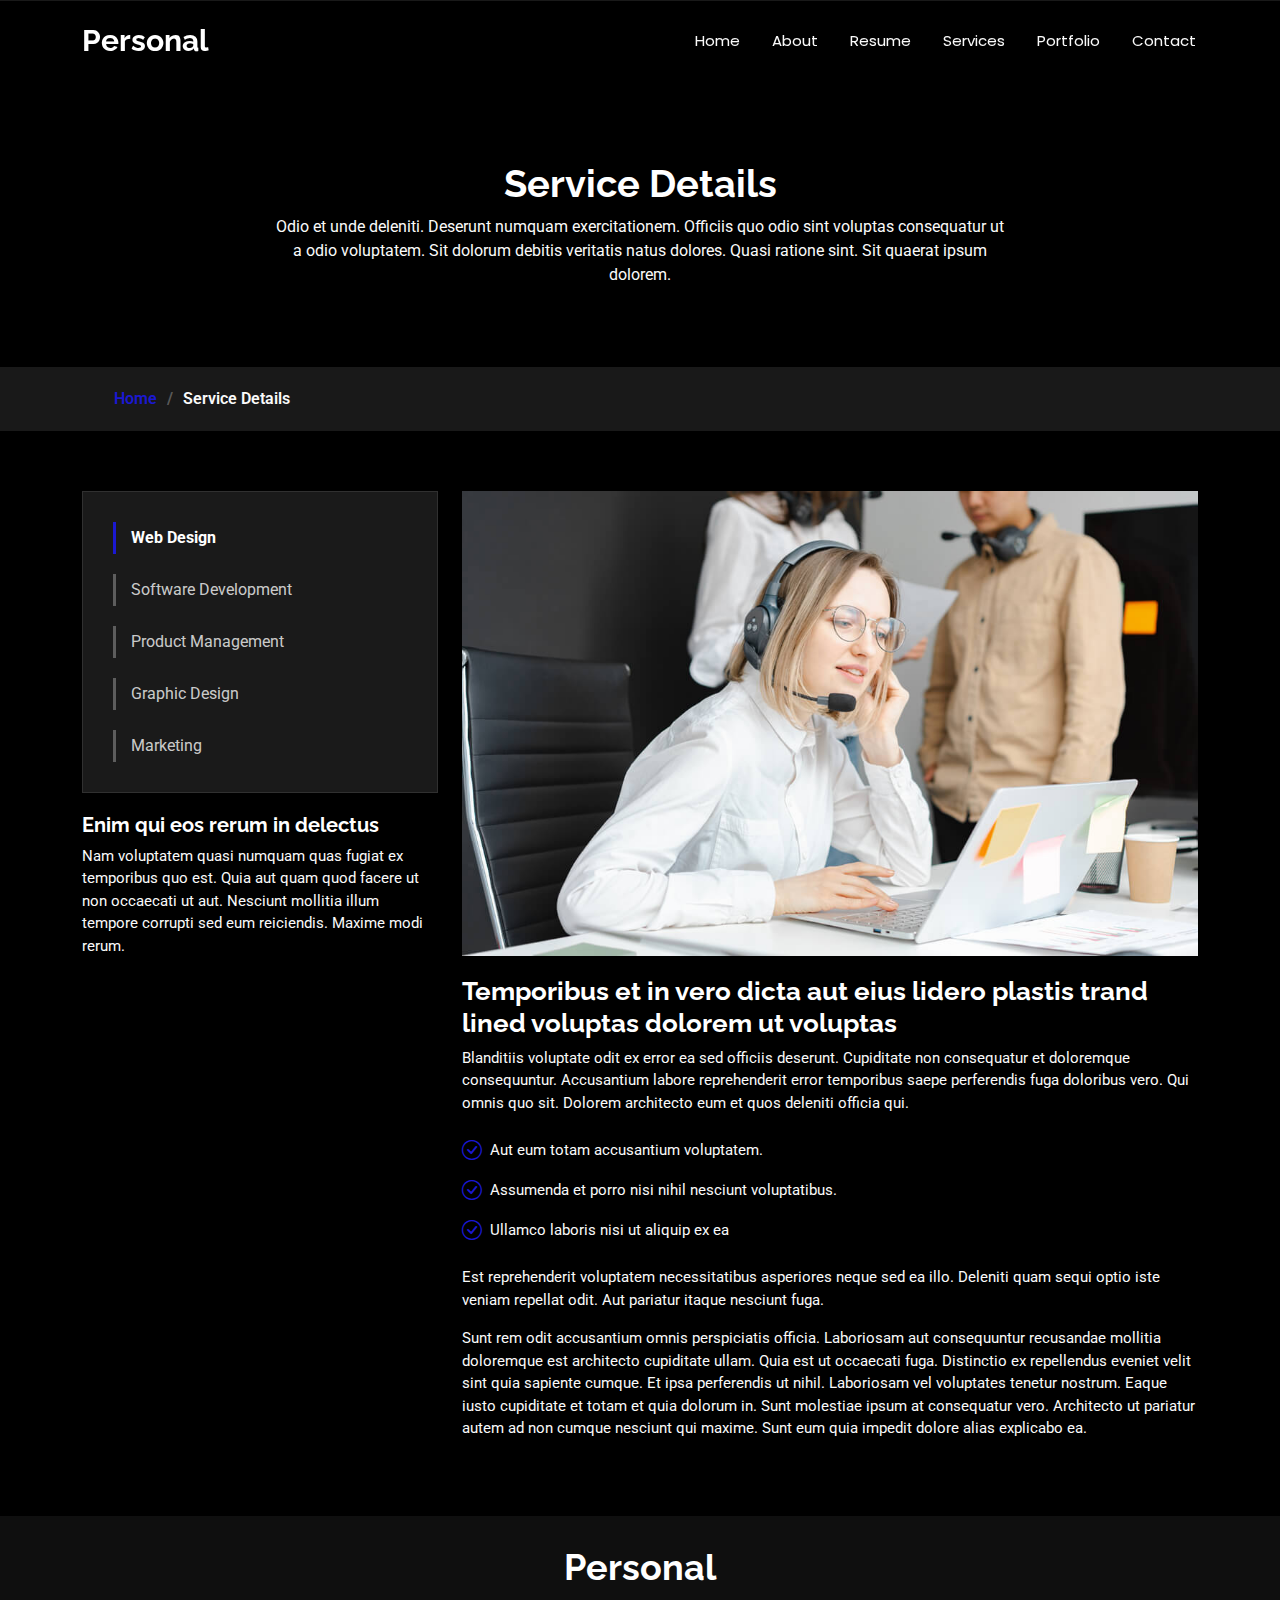
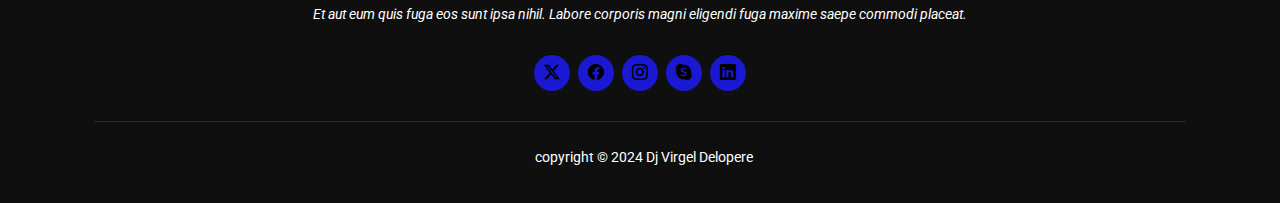
<file: service-details.html>
<!DOCTYPE html>
<html lang="en">

<head>
  <meta charset="utf-8">
  <meta content="width=device-width, initial-scale=1.0" name="viewport">
  <title>Service Details - Personal Bootstrap Template</title>
  <meta name="description" content="">
  <meta name="keywords" content="">

  <!-- Favicons -->
  <link href="assets/img/iconpic.png" rel="icon">
  <link href="assets/img/apple-touch-icon.png" rel="apple-touch-icon">

  <!-- Fonts -->
  <link href="https://fonts.googleapis.com" rel="preconnect">
  <link href="https://fonts.gstatic.com" rel="preconnect" crossorigin>
  <link href="https://fonts.googleapis.com/css2?family=Roboto:ital,wght@0,100;0,300;0,400;0,500;0,700;0,900;1,100;1,300;1,400;1,500;1,700;1,900&family=Poppins:ital,wght@0,100;0,200;0,300;0,400;0,500;0,600;0,700;0,800;0,900;1,100;1,200;1,300;1,400;1,500;1,600;1,700;1,800;1,900&family=Raleway:ital,wght@0,100;0,200;0,300;0,400;0,500;0,600;0,700;0,800;0,900;1,100;1,200;1,300;1,400;1,500;1,600;1,700;1,800;1,900&display=swap" rel="stylesheet">

  <!-- Vendor CSS Files -->
  <link href="assets/vendor/bootstrap/css/bootstrap.min.css" rel="stylesheet">
  <link href="assets/vendor/bootstrap-icons/bootstrap-icons.css" rel="stylesheet">
  <link href="assets/vendor/aos/aos.css" rel="stylesheet">
  <link href="assets/vendor/swiper/swiper-bundle.min.css" rel="stylesheet">
  <link href="assets/vendor/glightbox/css/glightbox.min.css" rel="stylesheet">

  <!-- Main CSS File -->
  <link href="assets/css/main.css" rel="stylesheet">

  <!-- =======================================================
  * Template Name: Personal
  * Template URL: https://bootstrapmade.com/personal-free-resume-bootstrap-template/
  * Updated: Aug 07 2024 with Bootstrap v5.3.3
  * Author: BootstrapMade.com
  * License: https://bootstrapmade.com/license/
  ======================================================== -->
</head>

<body class="service-details-page">

  <header id="header" class="header d-flex align-items-center fixed-top">
    <div class="container-fluid container-xl position-relative d-flex align-items-center justify-content-between">

      <a href="index.html" class="logo d-flex align-items-center">
        <!-- Uncomment the line below if you also wish to use an image logo -->
        <!-- <img src="assets/img/logo.png" alt=""> -->
        <h1 class="sitename">Personal</h1>
      </a>

      <nav id="navmenu" class="navmenu">
        <ul>
          <li><a href="index.html">Home</a></li>
          <li><a href="about.html">About</a></li>
          <li><a href="resume.html">Resume</a></li>
          <li><a href="services.html">Services</a></li>
          <li><a href="portfolio.html">Portfolio</a></li>
          
          <li><a href="contact.html">Contact</a></li>
        </ul>
        <i class="mobile-nav-toggle d-xl-none bi bi-list"></i>
      </nav>

    </div>
  </header>

  <main class="main">

    <!-- Page Title -->
    <div class="page-title" data-aos="fade">
      <div class="heading">
        <div class="container">
          <div class="row d-flex justify-content-center text-center">
            <div class="col-lg-8">
              <h1>Service Details</h1>
              <p class="mb-0">Odio et unde deleniti. Deserunt numquam exercitationem. Officiis quo odio sint voluptas consequatur ut a odio voluptatem. Sit dolorum debitis veritatis natus dolores. Quasi ratione sint. Sit quaerat ipsum dolorem.</p>
            </div>
          </div>
        </div>
      </div>
      <nav class="breadcrumbs">
        <div class="container">
          <ol>
            <li><a href="index.html">Home</a></li>
            <li class="current">Service Details</li>
          </ol>
        </div>
      </nav>
    </div><!-- End Page Title -->

    <!-- Service Details Section -->
    <section id="service-details" class="service-details section">

      <div class="container">

        <div class="row gy-4">

          <div class="col-lg-4" data-aos="fade-up" data-aos-delay="100">
            <div class="services-list">
              <a href="#" class="active">Web Design</a>
              <a href="#">Software Development</a>
              <a href="#">Product Management</a>
              <a href="#">Graphic Design</a>
              <a href="#">Marketing</a>
            </div>

            <h4>Enim qui eos rerum in delectus</h4>
            <p>Nam voluptatem quasi numquam quas fugiat ex temporibus quo est. Quia aut quam quod facere ut non occaecati ut aut. Nesciunt mollitia illum tempore corrupti sed eum reiciendis. Maxime modi rerum.</p>
          </div>

          <div class="col-lg-8" data-aos="fade-up" data-aos-delay="200">
            <img src="assets/img/services.jpg" alt="" class="img-fluid services-img">
            <h3>Temporibus et in vero dicta aut eius lidero plastis trand lined voluptas dolorem ut voluptas</h3>
            <p>
              Blanditiis voluptate odit ex error ea sed officiis deserunt. Cupiditate non consequatur et doloremque consequuntur. Accusantium labore reprehenderit error temporibus saepe perferendis fuga doloribus vero. Qui omnis quo sit. Dolorem architecto eum et quos deleniti officia qui.
            </p>
            <ul>
              <li><i class="bi bi-check-circle"></i> <span>Aut eum totam accusantium voluptatem.</span></li>
              <li><i class="bi bi-check-circle"></i> <span>Assumenda et porro nisi nihil nesciunt voluptatibus.</span></li>
              <li><i class="bi bi-check-circle"></i> <span>Ullamco laboris nisi ut aliquip ex ea</span></li>
            </ul>
            <p>
              Est reprehenderit voluptatem necessitatibus asperiores neque sed ea illo. Deleniti quam sequi optio iste veniam repellat odit. Aut pariatur itaque nesciunt fuga.
            </p>
            <p>
              Sunt rem odit accusantium omnis perspiciatis officia. Laboriosam aut consequuntur recusandae mollitia doloremque est architecto cupiditate ullam. Quia est ut occaecati fuga. Distinctio ex repellendus eveniet velit sint quia sapiente cumque. Et ipsa perferendis ut nihil. Laboriosam vel voluptates tenetur nostrum. Eaque iusto cupiditate et totam et quia dolorum in. Sunt molestiae ipsum at consequatur vero. Architecto ut pariatur autem ad non cumque nesciunt qui maxime. Sunt eum quia impedit dolore alias explicabo ea.
            </p>
          </div>

        </div>

      </div>

    </section><!-- /Service Details Section -->

  </main>

  <footer id="footer" class="footer dark-background">
    <div class="container">
      <h3 class="sitename">Personal</h3>
      <p>Et aut eum quis fuga eos sunt ipsa nihil. Labore corporis magni eligendi fuga maxime saepe commodi placeat.</p>
      <div class="social-links d-flex justify-content-center">
        <a href=""><i class="bi bi-twitter-x"></i></a>
        <a href=""><i class="bi bi-facebook"></i></a>
        <a href=""><i class="bi bi-instagram"></i></a>
        <a href=""><i class="bi bi-skype"></i></a>
        <a href=""><i class="bi bi-linkedin"></i></a>
      </div>
      <div class="container">
        <div class="copyright">
          <span></span> <strong class="px-1 sitename"></strong> <span>copyright © 2024 Dj Virgel Delopere</span>
        </div>
        <div class="credits">
          <!-- All the links in the footer should remain intact. -->
          <!-- You can delete the links only if you've purchased the pro version. -->
          <!-- Licensing information: https://bootstrapmade.com/license/ -->
          <!-- Purchase the pro version with working PHP/AJAX contact form: [buy-url] -->
         
        </div>
      </div>
    </div>
  </footer>

  <!-- Scroll Top -->
  <a href="#" id="scroll-top" class="scroll-top d-flex align-items-center justify-content-center"><i class="bi bi-arrow-up-short"></i></a>

  <!-- Preloader -->
  <div id="preloader"></div>

  <!-- Vendor JS Files -->
  <script src="assets/vendor/bootstrap/js/bootstrap.bundle.min.js"></script>
  <script src="assets/vendor/php-email-form/validate.js"></script>
  <script src="assets/vendor/aos/aos.js"></script>
  <script src="assets/vendor/typed.js/typed.umd.js"></script>
  <script src="assets/vendor/purecounter/purecounter_vanilla.js"></script>
  <script src="assets/vendor/waypoints/noframework.waypoints.js"></script>
  <script src="assets/vendor/swiper/swiper-bundle.min.js"></script>
  <script src="assets/vendor/glightbox/js/glightbox.min.js"></script>
  <script src="assets/vendor/imagesloaded/imagesloaded.pkgd.min.js"></script>
  <script src="assets/vendor/isotope-layout/isotope.pkgd.min.js"></script>

  <!-- Main JS File -->
  <script src="assets/js/main.js"></script>

</body>

</html>
</file>
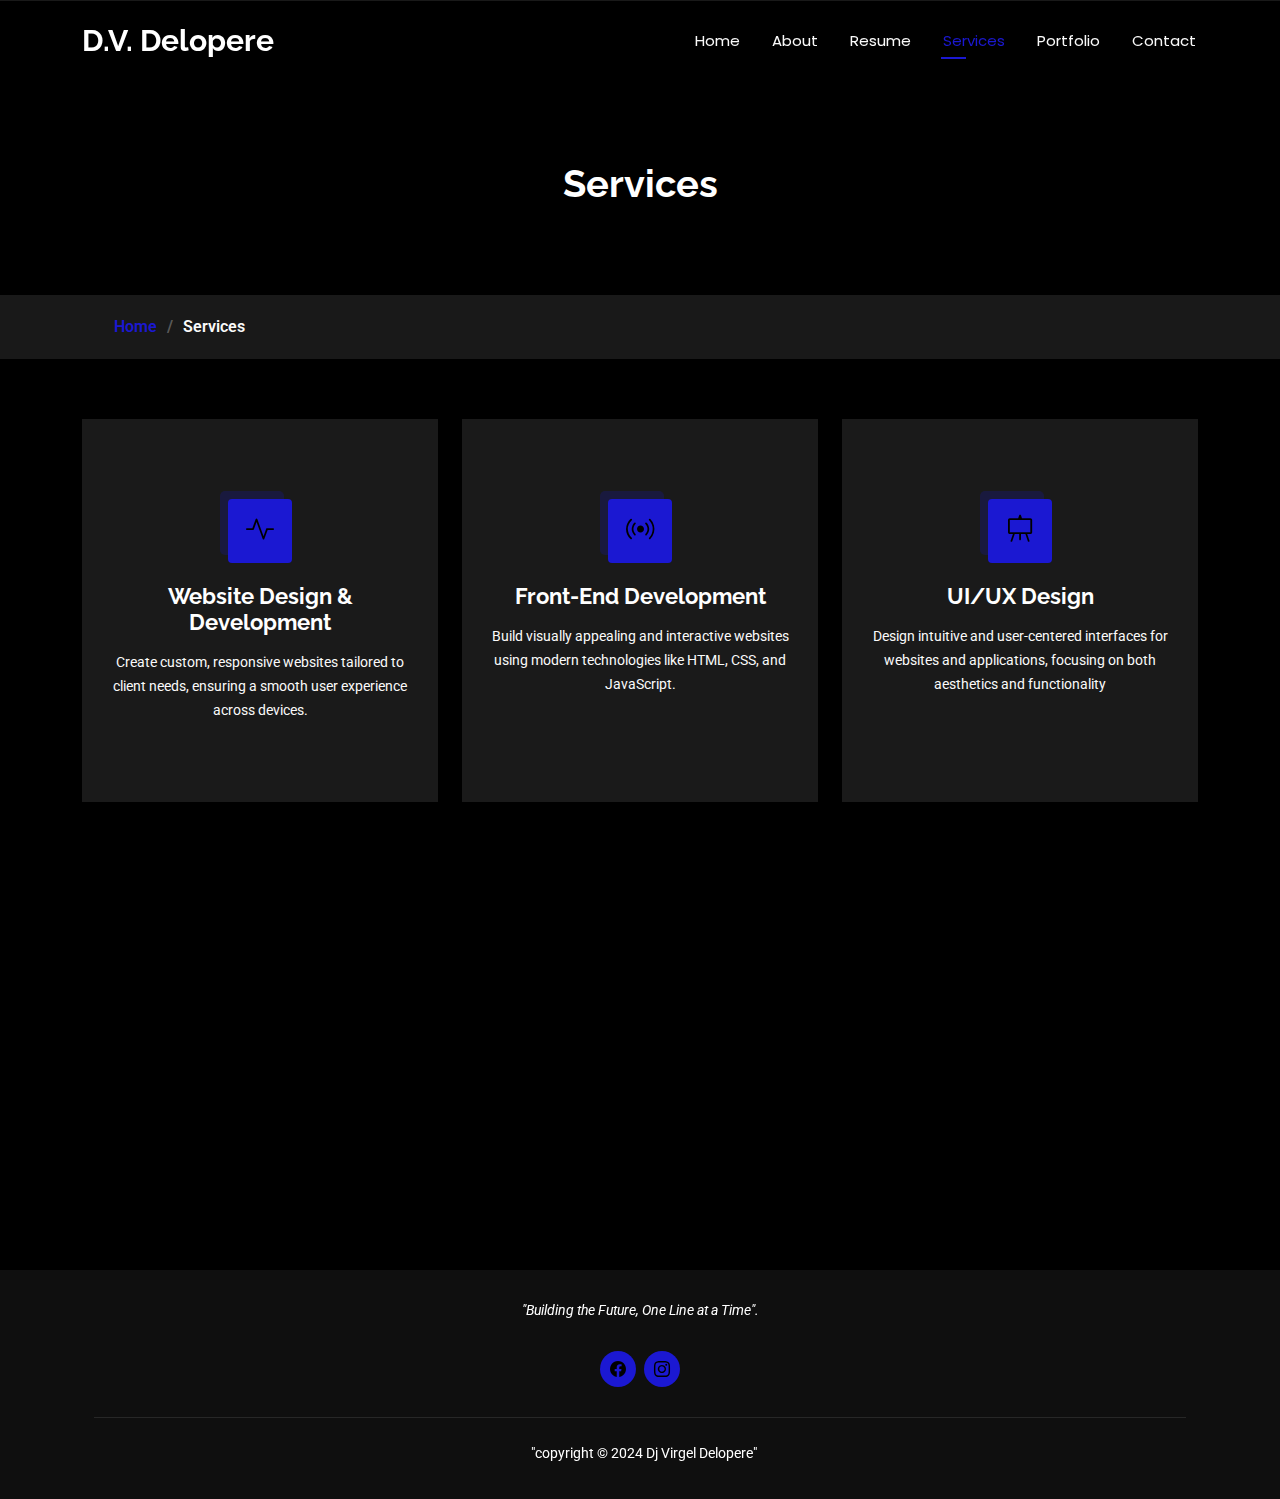
<file: services.html>
<!DOCTYPE html>
<html lang="en">

<head>
  <meta charset="utf-8">
  <meta content="width=device-width, initial-scale=1.0" name="viewport">
  <title>Services - DjDelopere</title>
  <meta name="description" content="">
  <meta name="keywords" content="">

  <!-- Favicons -->
  <link href="assets/img/iconpic.png" rel="icon">
  <link href="assets/img/apple-touch-icon.png" rel="apple-touch-icon">

  <!-- Fonts -->
  <link href="https://fonts.googleapis.com" rel="preconnect">
  <link href="https://fonts.gstatic.com" rel="preconnect" crossorigin>
  <link href="https://fonts.googleapis.com/css2?family=Roboto:ital,wght@0,100;0,300;0,400;0,500;0,700;0,900;1,100;1,300;1,400;1,500;1,700;1,900&family=Poppins:ital,wght@0,100;0,200;0,300;0,400;0,500;0,600;0,700;0,800;0,900;1,100;1,200;1,300;1,400;1,500;1,600;1,700;1,800;1,900&family=Raleway:ital,wght@0,100;0,200;0,300;0,400;0,500;0,600;0,700;0,800;0,900;1,100;1,200;1,300;1,400;1,500;1,600;1,700;1,800;1,900&display=swap" rel="stylesheet">

  <!-- Vendor CSS Files -->
  <link href="assets/vendor/bootstrap/css/bootstrap.min.css" rel="stylesheet">
  <link href="assets/vendor/bootstrap-icons/bootstrap-icons.css" rel="stylesheet">
  <link href="assets/vendor/aos/aos.css" rel="stylesheet">
  <link href="assets/vendor/swiper/swiper-bundle.min.css" rel="stylesheet">
  <link href="assets/vendor/glightbox/css/glightbox.min.css" rel="stylesheet">

  <!-- Main CSS File -->
  <link href="assets/css/main.css" rel="stylesheet">

  <!-- =======================================================
  * Template Name: Personal
  * Template URL: https://bootstrapmade.com/personal-free-resume-bootstrap-template/
  * Updated: Aug 07 2024 with Bootstrap v5.3.3
  * Author: BootstrapMade.com
  * License: https://bootstrapmade.com/license/
  ======================================================== -->
</head>

<body class="services-page">

  <header id="header" class="header d-flex align-items-center fixed-top">
    <div class="container-fluid container-xl position-relative d-flex align-items-center justify-content-between">

      <a href="index.html" class="logo d-flex align-items-center">
        <!-- Uncomment the line below if you also wish to use an image logo -->
        <!-- <img src="assets/img/logo.png" alt=""> -->
        <h1 class="sitename">D.V. Delopere</h1>
      </a>

      <nav id="navmenu" class="navmenu">
        <ul>
          <li><a href="index.html">Home</a></li>
          <li><a href="about.html">About</a></li>
          <li><a href="resume.html">Resume</a></li>
          <li><a href="services.html" class="active">Services</a></li>
          <li><a href="portfolio.html">Portfolio</a></li>
          
          <li><a href="contact.html">Contact</a></li>
        </ul>
        <i class="mobile-nav-toggle d-xl-none bi bi-list"></i>
      </nav>

    </div>
  </header>

  <main class="main">

    <!-- Page Title -->
    <div class="page-title" data-aos="fade">
      <div class="heading">
        <div class="container">
          <div class="row d-flex justify-content-center text-center">
            <div class="col-lg-8">
              <h1>Services</h1>
              
            </div>
          </div>
        </div>
      </div>
      <nav class="breadcrumbs">
        <div class="container">
          <ol>
            <li><a href="index.html">Home</a></li>
            <li class="current">Services</li>
          </ol>
        </div>
      </nav>
    </div><!-- End Page Title -->

    <!-- Services Section -->
    <section id="services" class="services section">

      <div class="container">

        <div class="row gy-4">

          <div class="col-lg-4 col-md-6" data-aos="fade-up" data-aos-delay="100">
            <div class="service-item  position-relative">
              <div class="icon">
                <i class="bi bi-activity"></i>
              </div>
              
                <h3>Website Design & Development</h3>
              </a>
              <p>Create custom, responsive websites tailored to client needs, ensuring a smooth user experience across devices.</p>
            </div>
          </div><!-- End Service Item -->

          <div class="col-lg-4 col-md-6" data-aos="fade-up" data-aos-delay="200">
            <div class="service-item position-relative">
              <div class="icon">
                <i class="bi bi-broadcast"></i>
              </div>
              
                <h3>Front-End Development</h3>
              </a>
              <p>Build visually appealing and interactive websites using modern technologies like HTML, CSS, and JavaScript.</p>
            </div>
          </div><!-- End Service Item -->

          <div class="col-lg-4 col-md-6" data-aos="fade-up" data-aos-delay="300">
            <div class="service-item position-relative">
              <div class="icon">
                <i class="bi bi-easel"></i>
              </div>
              
                <h3>UI/UX Design</h3>
              </a>
              <p>Design intuitive and user-centered interfaces for websites and applications, focusing on both aesthetics and functionality</p>
            </div>
          </div><!-- End Service Item -->

          <div class="col-lg-4 col-md-6" data-aos="fade-up" data-aos-delay="400">
            <div class="service-item position-relative">
              <div class="icon">
                <i class="bi bi-bounding-box-circles"></i>
              </div>
              
                <h3>Back-End Development</h3>
              </a>
              <p>Develop robust and scalable server-side applications to handle data processing, databases, and overall functionality.</p>
              
            </div>
          </div><!-- End Service Item -->

          <div class="col-lg-4 col-md-6" data-aos="fade-up" data-aos-delay="500">
            <div class="service-item position-relative">
              <div class="icon">
                <i class="bi bi-calendar4-week"></i>
              </div>
              
                <h3>Website Maintenance & Support</h3>
              </a>
              <p>Offer ongoing support for website updates, troubleshooting, and performance optimization to ensure smooth operation.

              </p>
              
            </div>
          </div><!-- End Service Item -->

          <div class="col-lg-4 col-md-6" data-aos="fade-up" data-aos-delay="600">
            <div class="service-item position-relative">
              <div class="icon">
                <i class="bi bi-chat-square-text"></i>
              </div>
              <a href="https://drive.google.com/file/d/18v11TTOAvLi-wPHEFy1kV09GdknFy7I1/view?usp=drive_link" class="stretched-link">
                <h3>MY CV</h3>
              </a>
              <p>Link to My CV.</p>
              <a href="https://drive.google.com/file/d/18v11TTOAvLi-wPHEFy1kV09GdknFy7I1/view?usp=drive_link" class="stretched-link"></a>
            </div>
          </div><!-- End Service Item -->

        </div>

      </div>

    </section><!-- /Services Section -->

  </main>

  <footer id="footer" class="footer dark-background">
    <div class="container">
      
      <p>"Building the Future, One Line at a Time".</p>
      <div class="social-links d-flex justify-content-center">
        
        <a href="https://web.facebook.com/profile.php?id=100009347149871"><i class="bi bi-facebook"></i></a>
        <a href="https://www.instagram.com/?hl=en"><i class="bi bi-instagram"></i></a>
        
        
      </div>
      <div class="container">
        <div class="copyright">
          <span></span> <strong class="px-1 sitename"></strong> <span>"copyright © 2024 Dj Virgel Delopere"</span>
        </div>
        <div class="credits">
          <!-- All the links in the footer should remain intact. -->
          <!-- You can delete the links only if you've purchased the pro version. -->
          <!-- Licensing information: https://bootstrapmade.com/license/ -->
          <!-- Purchase the pro version with working PHP/AJAX contact form: [buy-url] -->
          
        </div>
      </div>
    </div>
  </footer>

  <!-- Scroll Top -->
  <a href="#" id="scroll-top" class="scroll-top d-flex align-items-center justify-content-center"><i class="bi bi-arrow-up-short"></i></a>

  <!-- Preloader -->
  <div id="preloader"></div>

  <!-- Vendor JS Files -->
  <script src="assets/vendor/bootstrap/js/bootstrap.bundle.min.js"></script>
  <script src="assets/vendor/php-email-form/validate.js"></script>
  <script src="assets/vendor/aos/aos.js"></script>
  <script src="assets/vendor/typed.js/typed.umd.js"></script>
  <script src="assets/vendor/purecounter/purecounter_vanilla.js"></script>
  <script src="assets/vendor/waypoints/noframework.waypoints.js"></script>
  <script src="assets/vendor/swiper/swiper-bundle.min.js"></script>
  <script src="assets/vendor/glightbox/js/glightbox.min.js"></script>
  <script src="assets/vendor/imagesloaded/imagesloaded.pkgd.min.js"></script>
  <script src="assets/vendor/isotope-layout/isotope.pkgd.min.js"></script>

  <!-- Main JS File -->
  <script src="assets/js/main.js"></script>

</body>

</html>
</file>
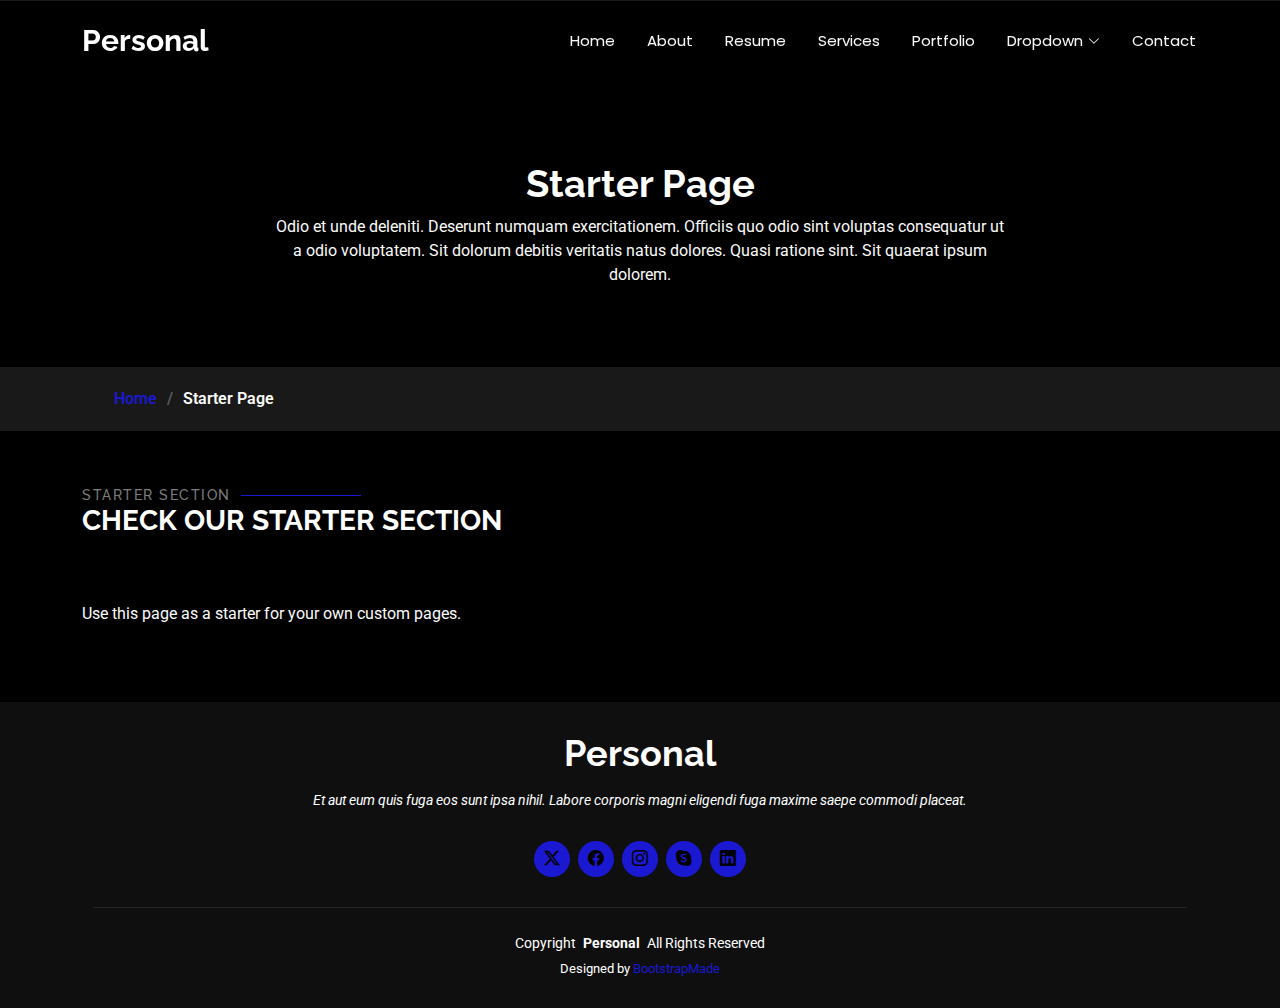
<file: starter-page.html>
<!DOCTYPE html>
<html lang="en">

<head>
  <meta charset="utf-8">
  <meta content="width=device-width, initial-scale=1.0" name="viewport">
  <title>Starter Page - Personal Bootstrap Template</title>
  <meta name="description" content="">
  <meta name="keywords" content="">

  <!-- Favicons -->
  <link href="assets/img/favicon.png" rel="icon">
  <link href="assets/img/apple-touch-icon.png" rel="apple-touch-icon">

  <!-- Fonts -->
  <link href="https://fonts.googleapis.com" rel="preconnect">
  <link href="https://fonts.gstatic.com" rel="preconnect" crossorigin>
  <link href="https://fonts.googleapis.com/css2?family=Roboto:ital,wght@0,100;0,300;0,400;0,500;0,700;0,900;1,100;1,300;1,400;1,500;1,700;1,900&family=Poppins:ital,wght@0,100;0,200;0,300;0,400;0,500;0,600;0,700;0,800;0,900;1,100;1,200;1,300;1,400;1,500;1,600;1,700;1,800;1,900&family=Raleway:ital,wght@0,100;0,200;0,300;0,400;0,500;0,600;0,700;0,800;0,900;1,100;1,200;1,300;1,400;1,500;1,600;1,700;1,800;1,900&display=swap" rel="stylesheet">

  <!-- Vendor CSS Files -->
  <link href="assets/vendor/bootstrap/css/bootstrap.min.css" rel="stylesheet">
  <link href="assets/vendor/bootstrap-icons/bootstrap-icons.css" rel="stylesheet">
  <link href="assets/vendor/aos/aos.css" rel="stylesheet">
  <link href="assets/vendor/swiper/swiper-bundle.min.css" rel="stylesheet">
  <link href="assets/vendor/glightbox/css/glightbox.min.css" rel="stylesheet">

  <!-- Main CSS File -->
  <link href="assets/css/main.css" rel="stylesheet">

  <!-- =======================================================
  * Template Name: Personal
  * Template URL: https://bootstrapmade.com/personal-free-resume-bootstrap-template/
  * Updated: Aug 07 2024 with Bootstrap v5.3.3
  * Author: BootstrapMade.com
  * License: https://bootstrapmade.com/license/
  ======================================================== -->
</head>

<body class="starter-page-page">

  <header id="header" class="header d-flex align-items-center fixed-top">
    <div class="container-fluid container-xl position-relative d-flex align-items-center justify-content-between">

      <a href="index.html" class="logo d-flex align-items-center">
        <!-- Uncomment the line below if you also wish to use an image logo -->
        <!-- <img src="assets/img/logo.png" alt=""> -->
        <h1 class="sitename">Personal</h1>
      </a>

      <nav id="navmenu" class="navmenu">
        <ul>
          <li><a href="index.html">Home</a></li>
          <li><a href="about.html">About</a></li>
          <li><a href="resume.html">Resume</a></li>
          <li><a href="services.html">Services</a></li>
          <li><a href="portfolio.html">Portfolio</a></li>
          <li class="dropdown"><a href="#"><span>Dropdown</span> <i class="bi bi-chevron-down toggle-dropdown"></i></a>
            <ul>
              <li><a href="#">Dropdown 1</a></li>
              <li class="dropdown"><a href="#"><span>Deep Dropdown</span> <i class="bi bi-chevron-down toggle-dropdown"></i></a>
                <ul>
                  <li><a href="#">Deep Dropdown 1</a></li>
                  <li><a href="#">Deep Dropdown 2</a></li>
                  <li><a href="#">Deep Dropdown 3</a></li>
                  <li><a href="#">Deep Dropdown 4</a></li>
                  <li><a href="#">Deep Dropdown 5</a></li>
                </ul>
              </li>
              <li><a href="#">Dropdown 2</a></li>
              <li><a href="#">Dropdown 3</a></li>
              <li><a href="#">Dropdown 4</a></li>
            </ul>
          </li>
          <li><a href="contact.html">Contact</a></li>
        </ul>
        <i class="mobile-nav-toggle d-xl-none bi bi-list"></i>
      </nav>

    </div>
  </header>

  <main class="main">

    <!-- Page Title -->
    <div class="page-title" data-aos="fade">
      <div class="heading">
        <div class="container">
          <div class="row d-flex justify-content-center text-center">
            <div class="col-lg-8">
              <h1>Starter Page</h1>
              <p class="mb-0">Odio et unde deleniti. Deserunt numquam exercitationem. Officiis quo odio sint voluptas consequatur ut a odio voluptatem. Sit dolorum debitis veritatis natus dolores. Quasi ratione sint. Sit quaerat ipsum dolorem.</p>
            </div>
          </div>
        </div>
      </div>
      <nav class="breadcrumbs">
        <div class="container">
          <ol>
            <li><a href="index.html">Home</a></li>
            <li class="current">Starter Page</li>
          </ol>
        </div>
      </nav>
    </div><!-- End Page Title -->

    <!-- Starter Section Section -->
    <section id="starter-section" class="starter-section section">

      <!-- Section Title -->
      <div class="container section-title" data-aos="fade-up">
        <h2>Starter Section</h2>
        <div><span>Check Our</span> <span class="description-title">Starter Section</span></div>
      </div><!-- End Section Title -->

      <div class="container" data-aos="fade-up">
        <p>Use this page as a starter for your own custom pages.</p>
      </div>

    </section><!-- /Starter Section Section -->

  </main>

  <footer id="footer" class="footer dark-background">
    <div class="container">
      <h3 class="sitename">Personal</h3>
      <p>Et aut eum quis fuga eos sunt ipsa nihil. Labore corporis magni eligendi fuga maxime saepe commodi placeat.</p>
      <div class="social-links d-flex justify-content-center">
        <a href=""><i class="bi bi-twitter-x"></i></a>
        <a href=""><i class="bi bi-facebook"></i></a>
        <a href=""><i class="bi bi-instagram"></i></a>
        <a href=""><i class="bi bi-skype"></i></a>
        <a href=""><i class="bi bi-linkedin"></i></a>
      </div>
      <div class="container">
        <div class="copyright">
          <span>Copyright</span> <strong class="px-1 sitename">Personal</strong> <span>All Rights Reserved</span>
        </div>
        <div class="credits">
          <!-- All the links in the footer should remain intact. -->
          <!-- You can delete the links only if you've purchased the pro version. -->
          <!-- Licensing information: https://bootstrapmade.com/license/ -->
          <!-- Purchase the pro version with working PHP/AJAX contact form: [buy-url] -->
          Designed by <a href="https://bootstrapmade.com/">BootstrapMade</a>
        </div>
      </div>
    </div>
  </footer>

  <!-- Scroll Top -->
  <a href="#" id="scroll-top" class="scroll-top d-flex align-items-center justify-content-center"><i class="bi bi-arrow-up-short"></i></a>

  <!-- Preloader -->
  <div id="preloader"></div>

  <!-- Vendor JS Files -->
  <script src="assets/vendor/bootstrap/js/bootstrap.bundle.min.js"></script>
  <script src="assets/vendor/php-email-form/validate.js"></script>
  <script src="assets/vendor/aos/aos.js"></script>
  <script src="assets/vendor/typed.js/typed.umd.js"></script>
  <script src="assets/vendor/purecounter/purecounter_vanilla.js"></script>
  <script src="assets/vendor/waypoints/noframework.waypoints.js"></script>
  <script src="assets/vendor/swiper/swiper-bundle.min.js"></script>
  <script src="assets/vendor/glightbox/js/glightbox.min.js"></script>
  <script src="assets/vendor/imagesloaded/imagesloaded.pkgd.min.js"></script>
  <script src="assets/vendor/isotope-layout/isotope.pkgd.min.js"></script>

  <!-- Main JS File -->
  <script src="assets/js/main.js"></script>

</body>

</html>
</file>
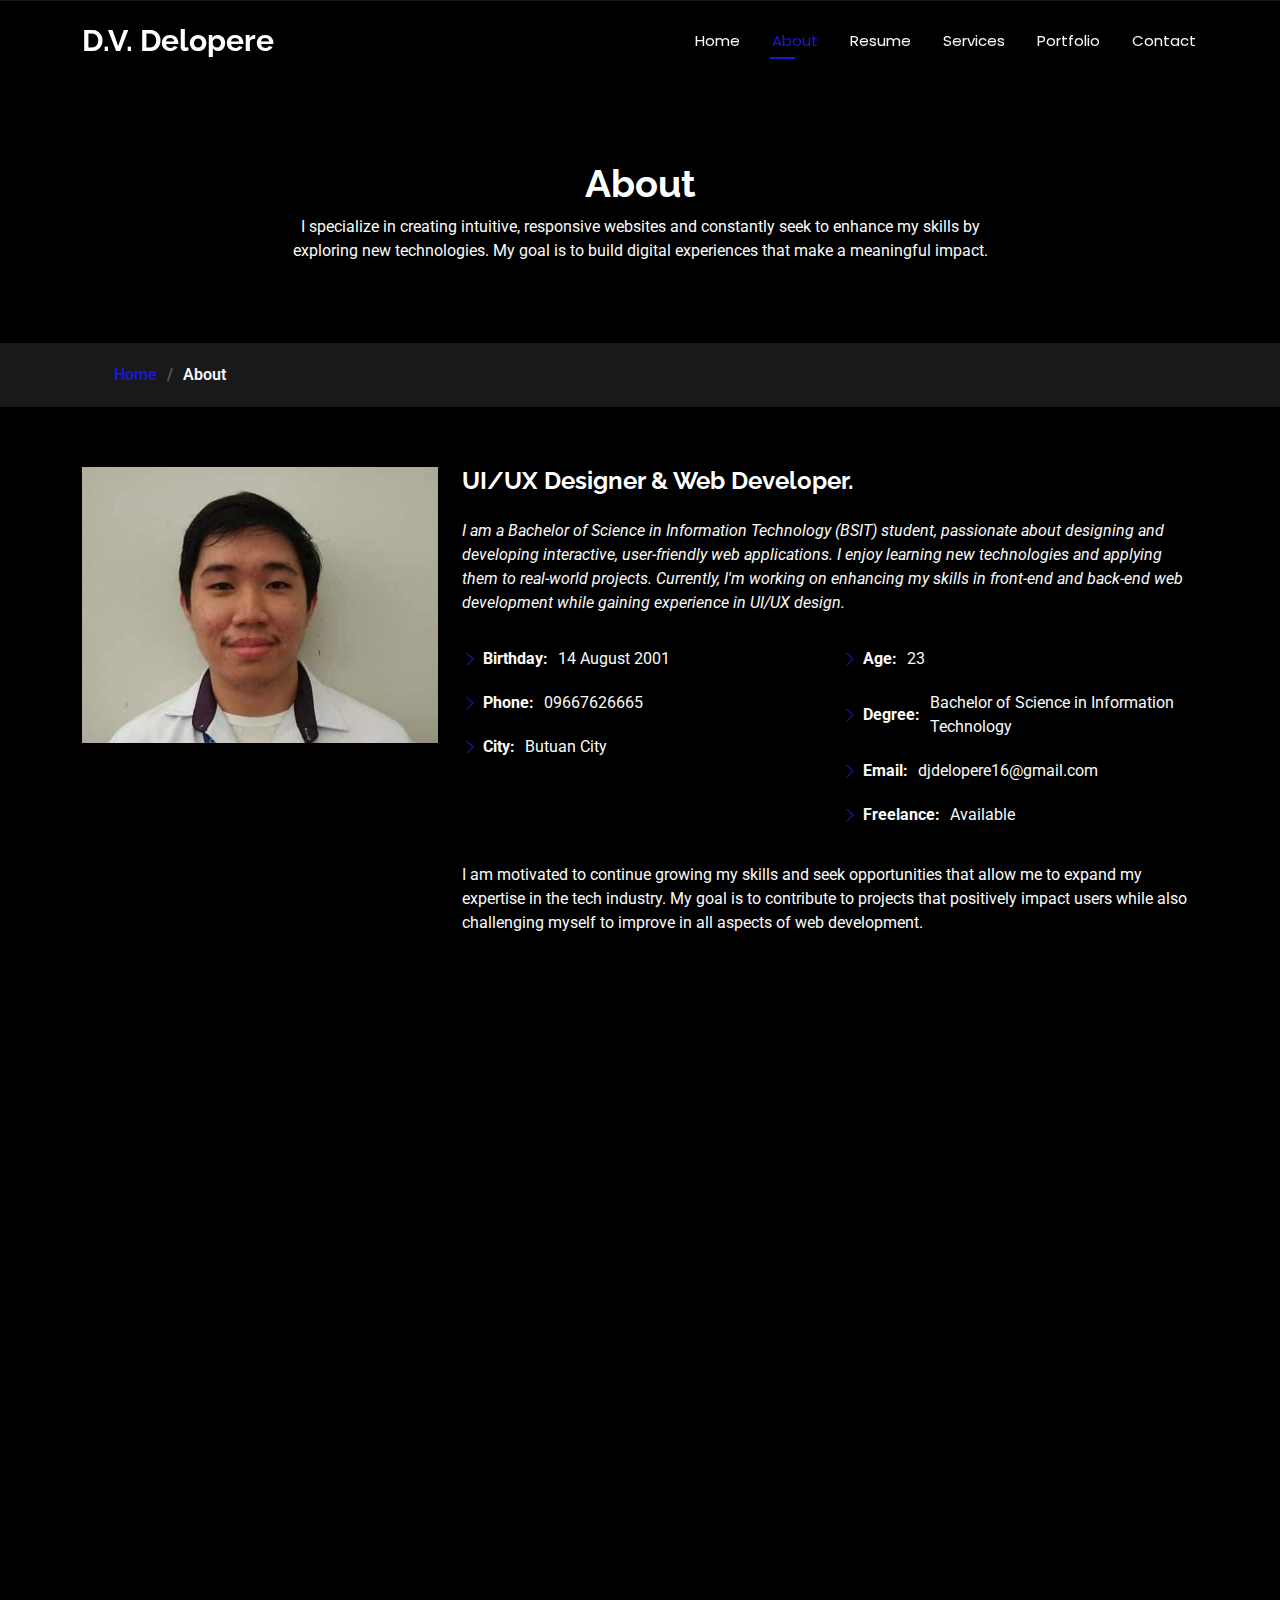
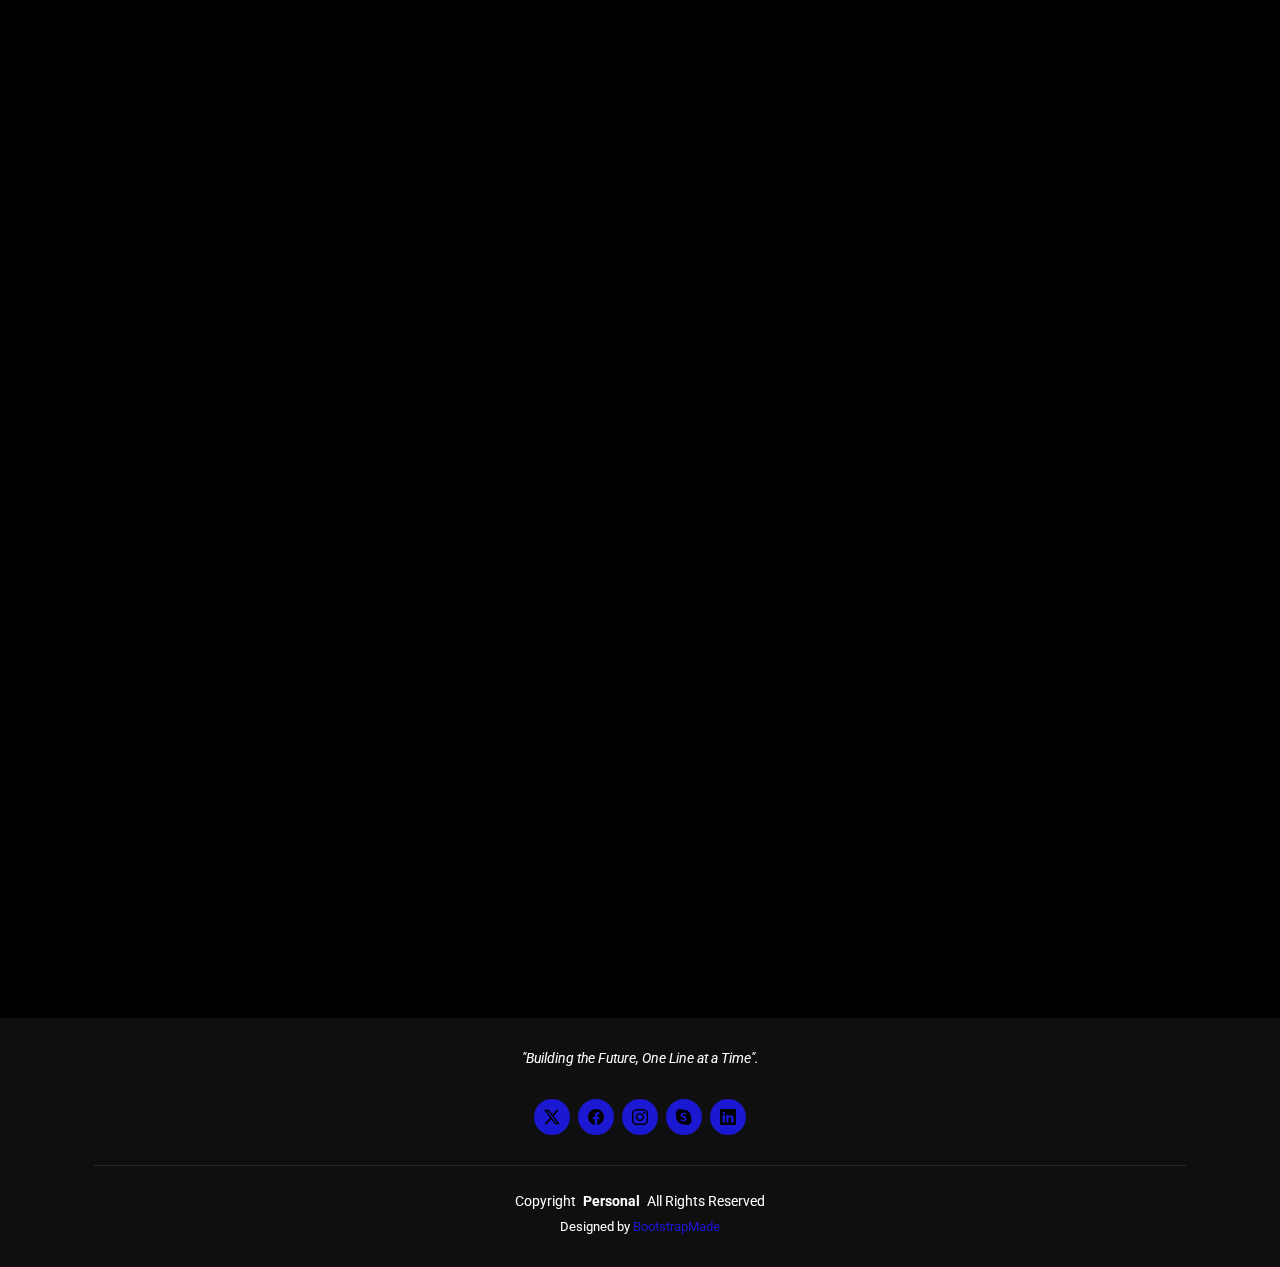
<file: Personal/about.html>
<!DOCTYPE html>
<html lang="en">

<head>
  <meta charset="utf-8">
  <meta content="width=device-width, initial-scale=1.0" name="viewport">
  <title>About - Dj Virgel Delopere Personal Website</title>
  <meta name="description" content="">  
  <meta name="keywords" content="">

  <!-- Favicons -->
  <link href="assets/img/favicon.png" rel="icon">
  <link href="assets/img/apple-touch-icon.png" rel="apple-touch-icon">

  <!-- Fonts -->
  <link href="https://fonts.googleapis.com" rel="preconnect">
  <link href="https://fonts.gstatic.com" rel="preconnect" crossorigin>
  <link href="https://fonts.googleapis.com/css2?family=Roboto:ital,wght@0,100;0,300;0,400;0,500;0,700;0,900;1,100;1,300;1,400;1,500;1,700;1,900&family=Poppins:ital,wght@0,100;0,200;0,300;0,400;0,500;0,600;0,700;0,800;0,900;1,100;1,200;1,300;1,400;1,500;1,600;1,700;1,800;1,900&family=Raleway:ital,wght@0,100;0,200;0,300;0,400;0,500;0,600;0,700;0,800;0,900;1,100;1,200;1,300;1,400;1,500;1,600;1,700;1,800;1,900&display=swap" rel="stylesheet">

  <!-- Vendor CSS Files -->
  <link href="assets/vendor/bootstrap/css/bootstrap.min.css" rel="stylesheet">
  <link href="assets/vendor/bootstrap-icons/bootstrap-icons.css" rel="stylesheet">
  <link href="assets/vendor/aos/aos.css" rel="stylesheet">
  <link href="assets/vendor/swiper/swiper-bundle.min.css" rel="stylesheet">
  <link href="assets/vendor/glightbox/css/glightbox.min.css" rel="stylesheet">

  <!-- Main CSS File -->
  <link href="assets/css/main.css" rel="stylesheet">

  <!-- =======================================================
  * Template Name: Personal
  * Template URL: https://bootstrapmade.com/personal-free-resume-bootstrap-template/
  * Updated: Aug 07 2024 with Bootstrap v5.3.3
  * Author: BootstrapMade.com
  * License: https://bootstrapmade.com/license/
  ======================================================== -->
</head>

<body class="about-page">

  <header id="header" class="header d-flex align-items-center fixed-top">
    <div class="container-fluid container-xl position-relative d-flex align-items-center justify-content-between">

      <a href="index.html" class="logo d-flex align-items-center">
        <!-- Uncomment the line below if you also wish to use an image logo -->
        <!-- <img src="assets/img/logo.png" alt=""> -->
        <h1 class="sitename">D.V. Delopere</h1>
      </a>

      <nav id="navmenu" class="navmenu">
        <ul>
          <li><a href="index.html">Home</a></li>
          <li><a href="about.html" class="active">About</a></li>
          <li><a href="resume.html">Resume</a></li>
          <li><a href="services.html">Services</a></li>
          <li><a href="portfolio.html">Portfolio</a></li>
          
          <li><a href="contact.html">Contact</a></li>
        </ul>
        <i class="mobile-nav-toggle d-xl-none bi bi-list"></i>
      </nav>

    </div>
  </header>

  <main class="main">

    <!-- Page Title -->
    <div class="page-title" data-aos="fade">
      <div class="heading">
        <div class="container">
          <div class="row d-flex justify-content-center text-center">
            <div class="col-lg-8">
              <h1>About</h1>
              <p class="mb-0">I specialize in creating intuitive, responsive websites and constantly seek to enhance my skills by exploring new technologies. My goal is to build digital experiences that make a meaningful impact.</p>
            </div>
          </div>
        </div>
      </div>
      <nav class="breadcrumbs">
        <div class="container">
          <ol>
            <li><a href="index.html">Home</a></li>
            <li class="current">About</li>
          </ol>
        </div>
      </nav>
    </div><!-- End Page Title -->

    <!-- About Section -->
    <section id="about" class="about section">

      <div class="container" data-aos="fade-up" data-aos-delay="100">

        <div class="row gy-4 justify-content-center">
          <div class="col-lg-4">
            <img src="assets/img/formalpic.jpg" class="img-fluid" alt="">
          </div>
          <div class="col-lg-8 content">
            <h2>UI/UX Designer &amp; Web Developer.</h2>
            <p class="fst-italic py-3">
              I am a Bachelor of Science in Information Technology (BSIT) student, passionate about designing and developing interactive, user-friendly web applications. I enjoy learning new technologies and applying them to real-world projects. Currently, I'm working on enhancing my skills in front-end and back-end web development while gaining experience in UI/UX design.
            </p>
            <div class="row">
              <div class="col-lg-6">
                <ul>
                  <li><i class="bi bi-chevron-right"></i> <strong>Birthday:</strong> <span>14 August 2001</span></li>
                  <li><i class="bi bi-chevron-right"></i> <strong>Phone:</strong> <span>09667626665</span></li>
                  <li><i class="bi bi-chevron-right"></i> <strong>City:</strong> <span>Butuan City</span></li>
                </ul>
              </div>
              <div class="col-lg-6">
                <ul>
                  <li><i class="bi bi-chevron-right"></i> <strong>Age:</strong> <span>23</span></li>
                  <li><i class="bi bi-chevron-right"></i> <strong>Degree:</strong> <span>Bachelor of Science in Information Technology</span></li>
                  <li><i class="bi bi-chevron-right"></i> <strong>Email:</strong> <span>djdelopere16@gmail.com</span></li>
                  <li><i class="bi bi-chevron-right"></i> <strong>Freelance:</strong> <span>Available</span></li>
                </ul>
              </div>
            </div>
            <p class="py-3">
              I am motivated to continue growing my skills and seek opportunities that allow me to expand my expertise in the tech industry. My goal is to contribute to projects that positively impact users while also challenging myself to improve in all aspects of web development.


            </p>
          </div>
        </div>

      </div>

    </section><!-- /About Section -->

    <!-- Stats Section -->
    <section id="stats" class="stats section">

      <div class="container" data-aos="fade-up" data-aos-delay="100">

        <div class="row gy-4">

          <div class="col-lg-3 col-md-6 d-flex flex-column align-items-center">
            <i class="bi bi-emoji-smile"></i>
            <div class="stats-item">
              <span data-purecounter-start="0" data-purecounter-end="15" data-purecounter-duration="1" class="purecounter"></span>
              <p>Happy Clients</p>
            </div>
          </div><!-- End Stats Item -->

          <div class="col-lg-3 col-md-6 d-flex flex-column align-items-center">
            <i class="bi bi-journal-richtext"></i>
            <div class="stats-item">
              <span data-purecounter-start="0" data-purecounter-end="5" data-purecounter-duration="1" class="purecounter"></span>
              <p>Projects</p>
            </div>
          </div><!-- End Stats Item -->

          <div class="col-lg-3 col-md-6 d-flex flex-column align-items-center">
            <i class="bi bi-headset"></i>
            <div class="stats-item">
              <span data-purecounter-start="0" data-purecounter-end="90" data-purecounter-duration="1" class="purecounter"></span>
              <p>Hours Of Support</p>
            </div>
          </div><!-- End Stats Item -->

          <div class="col-lg-3 col-md-6 d-flex flex-column align-items-center">
            <i class="bi bi-people"></i>
            <div class="stats-item">
              <span data-purecounter-start="0" data-purecounter-end="4" data-purecounter-duration="1" class="purecounter"></span>
              <p>Hard Workers</p>
            </div>
          </div><!-- End Stats Item -->

        </div>

      </div>

    </section><!-- /Stats Section -->

    <!-- Skills Section -->
    <section id="skills" class="skills section">

      <!-- Section Title -->
      <div class="container section-title" data-aos="fade-up">
        <h2>Skills</h2>
        <div><span>My</span> <span class="description-title">Skills</span></div>
      </div><!-- End Section Title -->

      <div class="container" data-aos="fade-up" data-aos-delay="100">

        <div class="row skills-content skills-animation">

          <div class="col-lg-6">

            <div class="progress">
              <span class="skill"><span>HTML</span> <i class="val">70%</i></span>
              <div class="progress-bar-wrap">
                <div class="progress-bar" role="progressbar" aria-valuenow="70" aria-valuemin="0" aria-valuemax="100"></div>
              </div>
            </div><!-- End Skills Item -->

            <div class="progress">
              <span class="skill"><span>CSS</span> <i class="val">70%</i></span>
              <div class="progress-bar-wrap">
                <div class="progress-bar" role="progressbar" aria-valuenow="70" aria-valuemin="0" aria-valuemax="100"></div>
              </div>
            </div><!-- End Skills Item -->

            <div class="progress">
              <span class="skill"><span>JavaScript</span> <i class="val">10%</i></span>
              <div class="progress-bar-wrap">
                <div class="progress-bar" role="progressbar" aria-valuenow="10" aria-valuemin="0" aria-valuemax="100"></div>
              </div>
            </div><!-- End Skills Item -->

          </div>

          <div class="col-lg-6">

            <div class="progress">
              <span class="skill"><span>C Language</span> <i class="val">30%</i></span>
              <div class="progress-bar-wrap">
                <div class="progress-bar" role="progressbar" aria-valuenow="30" aria-valuemin="0" aria-valuemax="100"></div>
              </div>
            </div><!-- End Skills Item -->

            <div class="progress">
              <span class="skill"><span>SQL</span> <i class="val">75%</i></span>
              <div class="progress-bar-wrap">
                <div class="progress-bar" role="progressbar" aria-valuenow="75" aria-valuemin="0" aria-valuemax="100"></div>
              </div>
            </div><!-- End Skills Item -->

            <div class="progress">
              <span class="skill"><span>Bootstrap</span> <i class="val">55%</i></span>
              <div class="progress-bar-wrap">
                <div class="progress-bar" role="progressbar" aria-valuenow="55" aria-valuemin="0" aria-valuemax="100"></div>
              </div>
            </div><!-- End Skills Item -->

          </div>

        </div>

      </div>

    </section><!-- /Skills Section -->

    <!-- Interests Section -->
    <section id="interests" class="interests section">

      <!-- Section Title -->
      <div class="container section-title" data-aos="fade-up">
        <h2>Features</h2>
        <div><span>I'm</span> <span class="description-title">interested in</span></div>
      </div><!-- End Section Title -->

      <div class="container">

        <div class="row gy-4">

          <div class="col-lg-3 col-md-4" data-aos="fade-up" data-aos-delay="100">
            <div class="features-item">
              <i class="bi bi-dribbble" style="color: #ffbb2c;"></i>
              <h3><a href="" class="stretched-link">Basketball</a></h3>
            </div>
          </div><!-- End Feature Item -->

          <div class="col-lg-3 col-md-4" data-aos="fade-up" data-aos-delay="200">
            <div class="features-item">
              <i class="bi bi-camera-video" style="color: #5578ff;"></i>
              <h3><a href="" class="stretched-link">Movies</a></h3>
            </div>
          </div><!-- End Feature Item -->

          <div class="col-lg-3 col-md-4" data-aos="fade-up" data-aos-delay="300">
            <div class="features-item">
              <i class="bi bi-star" style="color: #e80368;"></i>
              <h3><a href="" class="stretched-link">Star gazing</a></h3>
            </div>
          </div><!-- End Feature Item -->

          <div class="col-lg-3 col-md-4" data-aos="fade-up" data-aos-delay="400">
            <div class="features-item">
              <i class="bi bi-nut" style="color: #e361ff;"></i>
              <h3><a href="" class="stretched-link">Working on cars</a></h3>
            </div>
          </div><!-- End Feature Item -->

          

        </div>

      </div>

    </section><!-- /Interests Section -->

    <!-- Testimonials Section -->
    <section id="testimonials" class="testimonials section">

      <!-- Section Title -->
      <div class="container section-title" data-aos="fade-up">
        <h2>Testimonials</h2>
        <div><span>Check my</span> <span class="description-title">Testimonials</span></div>
      </div><!-- End Section Title -->

      <div class="container" data-aos="fade-up" data-aos-delay="100">

        <div class="swiper init-swiper" data-speed="600" data-delay="5000" data-breakpoints="{ &quot;320&quot;: { &quot;slidesPerView&quot;: 1, &quot;spaceBetween&quot;: 40 }, &quot;1200&quot;: { &quot;slidesPerView&quot;: 3, &quot;spaceBetween&quot;: 40 } }">
          <script type="application/json" class="swiper-config">
            {
              "loop": true,
              "speed": 600,
              "autoplay": {
                "delay": 5000
              },
              "slidesPerView": "auto",
              "pagination": {
                "el": ".swiper-pagination",
                "type": "bullets",
                "clickable": true
              },
              "breakpoints": {
                "320": {
                  "slidesPerView": 1,
                  "spaceBetween": 40
                },
                "1200": {
                  "slidesPerView": 3,
                  "spaceBetween": 20
                }
              }
            }
          </script>
          <div class="swiper-wrapper">

            <div class="swiper-slide">
              <div class="testimonial-item" "="">
            <p>
              <i class=" bi bi-quote quote-icon-left"></i>
                <span>Dj Virgel is an outstanding developer. His ability to turn ideas into functional and beautiful web solutions is remarkable. Highly recommended for any digital project!</span>
                <i class="bi bi-quote quote-icon-right"></i>
                </p>
                <img src="assets/img/testimonials/testimonials-1.jpg" class="testimonial-img" alt="">
                <h3>Saul Goodman</h3>
                <h4>Ceo &amp; Founder</h4>
              </div>
            </div><!-- End testimonial item -->

            <div class="swiper-slide">
              <div class="testimonial-item">
                <p>
                  <i class="bi bi-quote quote-icon-left"></i>
                  <span>As a designer, I was impressed by Dj Virgel's ability to merge aesthetics with functionality. He truly understands the importance of user experience and clean design.
                  </span>
                  <i class="bi bi-quote quote-icon-right"></i>
                </p>
                <img src="assets/img/testimonials/testimonials-2.jpg" class="testimonial-img" alt="">
                <h3>Sara Wilsson</h3>
                <h4>Designer</h4>
              </div>
            </div><!-- End testimonial item -->

            <div class="swiper-slide">
              <div class="testimonial-item">
                <p>
                  <i class="bi bi-quote quote-icon-left"></i>
                  <span>Dj Virgel revamped my online store, and the results were beyond my expectations. His work has significantly improved our customer experience and sales.</span>
                  <i class="bi bi-quote quote-icon-right"></i>
                </p>
                <img src="assets/img/testimonials/testimonials-3.jpg" class="testimonial-img" alt="">
                <h3>Jena Karlis</h3>
                <h4>Store Owner</h4>
              </div>
            </div><!-- End testimonial item -->

            <div class="swiper-slide">
              <div class="testimonial-item">
                <p>
                  <i class="bi bi-quote quote-icon-left"></i>
                  <span>I had the pleasure of collaborating with Dj Virgel on a freelance project. His dedication, technical skills, and attention to detail made the project a success.</span>
                  <i class="bi bi-quote quote-icon-right"></i>
                </p>
                <img src="assets/img/testimonials/testimonials-4.jpg" class="testimonial-img" alt="">
                <h3>Matt Brandon</h3>
                <h4>Freelancer</h4>
              </div>
            </div><!-- End testimonial item -->

            <div class="swiper-slide">
              <div class="testimonial-item">
                <p>
                  <i class="bi bi-quote quote-icon-left"></i>
                  <span>Dj Virgel is a talented and innovative developer. His web solutions have helped streamline my business operations and create a stronger digital presence.</span>
                  <i class="bi bi-quote quote-icon-right"></i>
                </p>
                <img src="assets/img/testimonials/testimonials-5.jpg" class="testimonial-img" alt="">
                <h3>John Larson</h3>
                <h4>Entrepreneur</h4>
              </div>
            </div><!-- End testimonial item -->

          </div>
          <div class="swiper-pagination"></div>
        </div>

      </div>

    </section><!-- /Testimonials Section -->

  </main>

  <footer id="footer" class="footer dark-background">
    <div class="container">
      
      <p>"Building the Future, One Line at a Time".</p>
      <div class="social-links d-flex justify-content-center">
        <a href=""><i class="bi bi-twitter-x"></i></a>
        <a href=""><i class="bi bi-facebook"></i></a>
        <a href=""><i class="bi bi-instagram"></i></a>
        <a href=""><i class="bi bi-skype"></i></a>
        <a href=""><i class="bi bi-linkedin"></i></a>
      </div>
      <div class="container">
        <div class="copyright">
          <span>Copyright</span> <strong class="px-1 sitename">Personal</strong> <span>All Rights Reserved</span>
        </div>
        <div class="credits">
          <!-- All the links in the footer should remain intact. -->
          <!-- You can delete the links only if you've purchased the pro version. -->
          <!-- Licensing information: https://bootstrapmade.com/license/ -->
          <!-- Purchase the pro version with working PHP/AJAX contact form: [buy-url] -->
          Designed by <a href="https://bootstrapmade.com/">BootstrapMade</a>
        </div>
      </div>
    </div>
  </footer>

  <!-- Scroll Top -->
  <a href="#" id="scroll-top" class="scroll-top d-flex align-items-center justify-content-center"><i class="bi bi-arrow-up-short"></i></a>

  <!-- Preloader -->
  <div id="preloader"></div>

  <!-- Vendor JS Files -->
  <script src="assets/vendor/bootstrap/js/bootstrap.bundle.min.js"></script>
  <script src="assets/vendor/php-email-form/validate.js"></script>
  <script src="assets/vendor/aos/aos.js"></script>
  <script src="assets/vendor/typed.js/typed.umd.js"></script>
  <script src="assets/vendor/purecounter/purecounter_vanilla.js"></script>
  <script src="assets/vendor/waypoints/noframework.waypoints.js"></script>
  <script src="assets/vendor/swiper/swiper-bundle.min.js"></script>
  <script src="assets/vendor/glightbox/js/glightbox.min.js"></script>
  <script src="assets/vendor/imagesloaded/imagesloaded.pkgd.min.js"></script>
  <script src="assets/vendor/isotope-layout/isotope.pkgd.min.js"></script>

  <!-- Main JS File -->
  <script src="assets/js/main.js"></script>

</body>

</html>
</file>
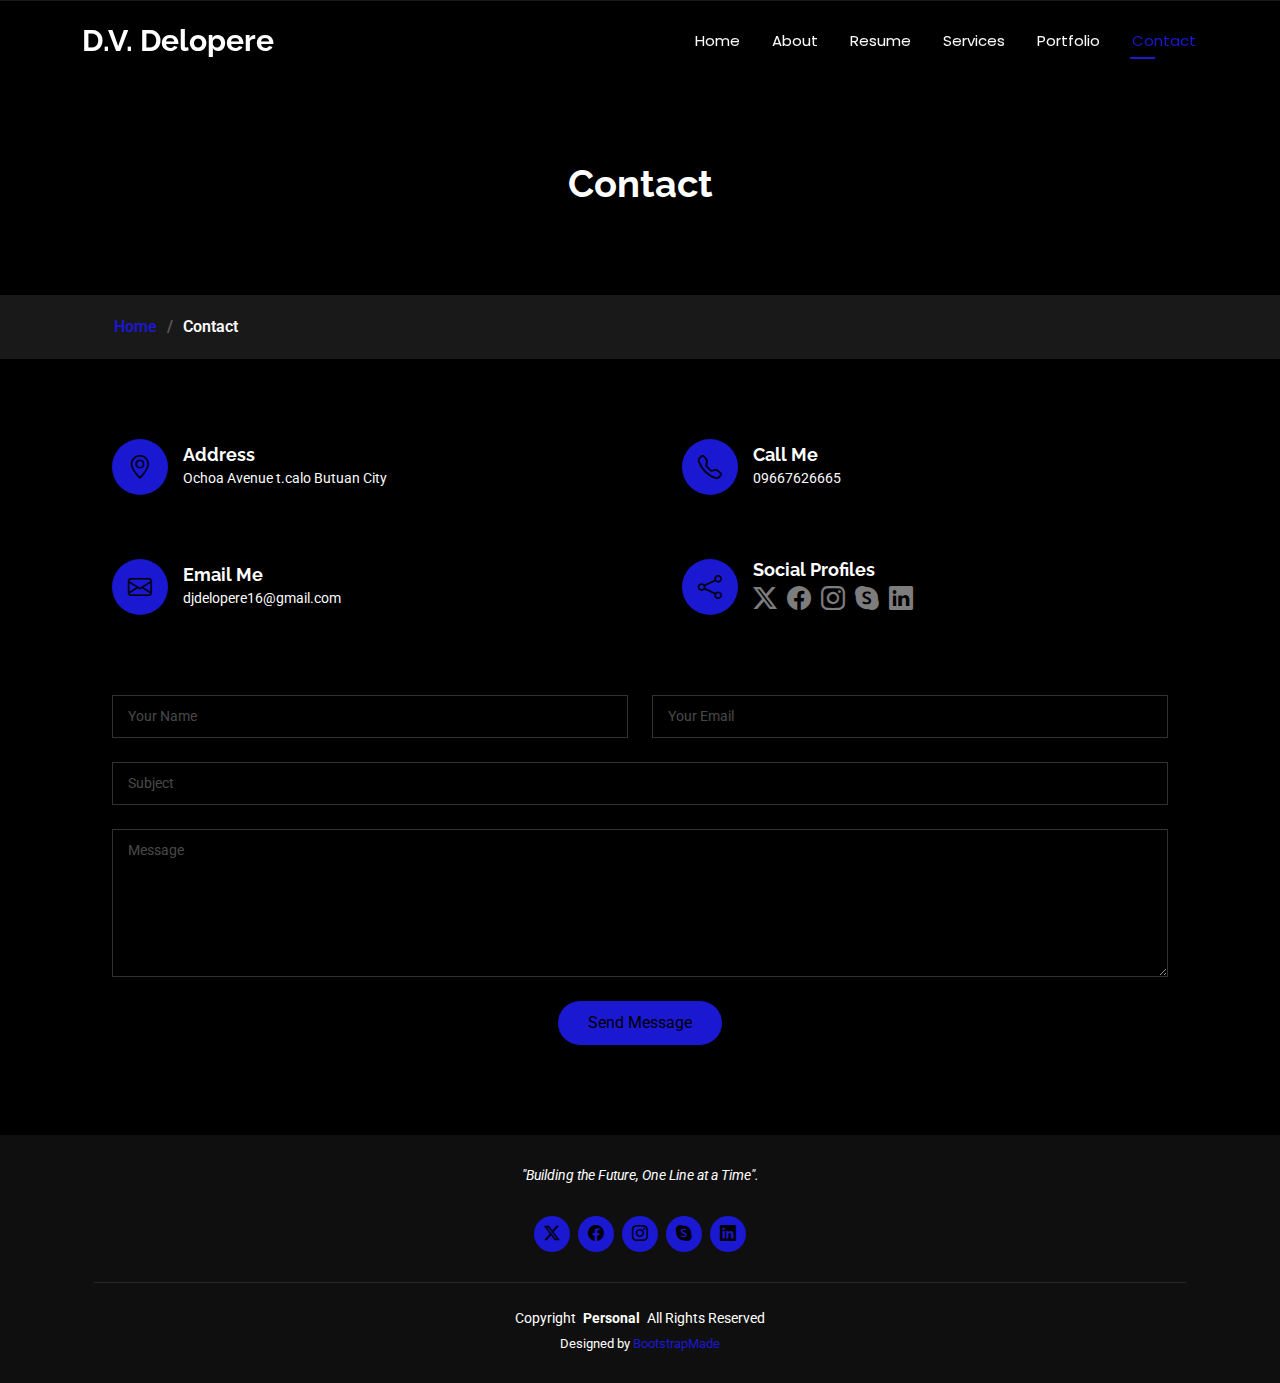
<file: Personal/contact.html>
<!DOCTYPE html>
<html lang="en">

<head>
  <meta charset="utf-8">
  <meta content="width=device-width, initial-scale=1.0" name="viewport">
  <title>Contact - Dj Virgel Delopere Personal Website</title>
  <meta name="description" content="">
  <meta name="keywords" content="">

  <!-- Favicons -->
  <link href="assets/img/favicon.png" rel="icon">
  <link href="assets/img/apple-touch-icon.png" rel="apple-touch-icon">

  <!-- Fonts -->
  <link href="https://fonts.googleapis.com" rel="preconnect">
  <link href="https://fonts.gstatic.com" rel="preconnect" crossorigin>
  <link href="https://fonts.googleapis.com/css2?family=Roboto:ital,wght@0,100;0,300;0,400;0,500;0,700;0,900;1,100;1,300;1,400;1,500;1,700;1,900&family=Poppins:ital,wght@0,100;0,200;0,300;0,400;0,500;0,600;0,700;0,800;0,900;1,100;1,200;1,300;1,400;1,500;1,600;1,700;1,800;1,900&family=Raleway:ital,wght@0,100;0,200;0,300;0,400;0,500;0,600;0,700;0,800;0,900;1,100;1,200;1,300;1,400;1,500;1,600;1,700;1,800;1,900&display=swap" rel="stylesheet">

  <!-- Vendor CSS Files -->
  <link href="assets/vendor/bootstrap/css/bootstrap.min.css" rel="stylesheet">
  <link href="assets/vendor/bootstrap-icons/bootstrap-icons.css" rel="stylesheet">
  <link href="assets/vendor/aos/aos.css" rel="stylesheet">
  <link href="assets/vendor/swiper/swiper-bundle.min.css" rel="stylesheet">
  <link href="assets/vendor/glightbox/css/glightbox.min.css" rel="stylesheet">

  <!-- Main CSS File -->
  <link href="assets/css/main.css" rel="stylesheet">

  <!-- =======================================================
  * Template Name: Personal
  * Template URL: https://bootstrapmade.com/personal-free-resume-bootstrap-template/
  * Updated: Aug 07 2024 with Bootstrap v5.3.3
  * Author: BootstrapMade.com
  * License: https://bootstrapmade.com/license/
  ======================================================== -->
</head>

<body class="contact-page">

  <header id="header" class="header d-flex align-items-center fixed-top">
    <div class="container-fluid container-xl position-relative d-flex align-items-center justify-content-between">

      <a href="index.html" class="logo d-flex align-items-center">
        <!-- Uncomment the line below if you also wish to use an image logo -->
        <!-- <img src="assets/img/logo.png" alt=""> -->
        <h1 class="sitename">D.V. Delopere</h1>
      </a>

      <nav id="navmenu" class="navmenu">
        <ul>
          <li><a href="index.html">Home</a></li>
          <li><a href="about.html">About</a></li>
          <li><a href="resume.html">Resume</a></li>
          <li><a href="services.html">Services</a></li>
          <li><a href="portfolio.html">Portfolio</a></li>
          
          <li><a href="contact.html" class="active">Contact</a></li>
        </ul>
        <i class="mobile-nav-toggle d-xl-none bi bi-list"></i>
      </nav>

    </div>
  </header>

  <main class="main">

    <!-- Page Title -->
    <div class="page-title" data-aos="fade">
      <div class="heading">
        <div class="container">
          <div class="row d-flex justify-content-center text-center">
            <div class="col-lg-8">
              <h1>Contact</h1>
              
            </div>
          </div>
        </div>
      </div>
      <nav class="breadcrumbs">
        <div class="container">
          <ol>
            <li><a href="index.html">Home</a></li>
            <li class="current">Contact</li>
          </ol>
        </div>
      </nav>
    </div><!-- End Page Title -->

    <!-- Contact Section -->
    <section id="contact" class="contact section">

      <div class="container" data-aos="fade-up" data-aos-delay="100">

        <div class="row gy-4">

          <div class="col-md-6">
            <div class="info-item d-flex align-items-center" data-aos="fade-up" data-aos-delay="200">
              <i class="icon bi bi-geo-alt flex-shrink-0"></i>
              <div>
                <h3>Address</h3>
                <p>Ochoa Avenue t.calo Butuan City</p>
              </div>
            </div>
          </div><!-- End Info Item -->

          <div class="col-md-6">
            <div class="info-item d-flex align-items-center" data-aos="fade-up" data-aos-delay="300">
              <i class="icon bi bi-telephone flex-shrink-0"></i>
              <div>
                <h3>Call Me</h3>
                <p>09667626665</p>
              </div>
            </div>
          </div><!-- End Info Item -->

          <div class="col-md-6">
            <div class="info-item d-flex align-items-center" data-aos="fade-up" data-aos-delay="400">
              <i class="icon bi bi-envelope flex-shrink-0"></i>
              <div>
                <h3>Email Me</h3>
                <p>djdelopere16@gmail.com</p>
              </div>
            </div>
          </div><!-- End Info Item -->

          <div class="col-md-6">
            <div class="info-item d-flex align-items-center" data-aos="fade-up" data-aos-delay="500">
              <i class="icon bi bi-share flex-shrink-0"></i>
              <div>
                <h3>Social Profiles</h3>
                <div class="social-links">
                  <a href="#"><i class="bi bi-twitter-x"></i></a>
                  <a href="#"><i class="bi bi-facebook"></i></a>
                  <a href="#"><i class="bi bi-instagram"></i></a>
                  <a href="#"><i class="bi bi-skype"></i></a>
                  <a href="#"><i class="bi bi-linkedin"></i></a>
                </div>
              </div>
            </div>
          </div><!-- End Info Item -->

        </div>

        <form action="forms/contact.php" method="post" class="php-email-form" data-aos="fade-up" data-aos-delay="600">
          <div class="row gy-4">

            <div class="col-md-6">
              <input type="text" name="name" class="form-control" placeholder="Your Name" required="">
            </div>

            <div class="col-md-6 ">
              <input type="email" class="form-control" name="email" placeholder="Your Email" required="">
            </div>

            <div class="col-md-12">
              <input type="text" class="form-control" name="subject" placeholder="Subject" required="">
            </div>

            <div class="col-md-12">
              <textarea class="form-control" name="message" rows="6" placeholder="Message" required=""></textarea>
            </div>

            <div class="col-md-12 text-center">
              <div class="loading">Loading</div>
              <div class="error-message"></div>
              <div class="sent-message">Your message has been sent. Thank you!</div>

              <button type="submit">Send Message</button>
            </div>

          </div>
        </form><!-- End Contact Form -->

      </div>

    </section><!-- /Contact Section -->

  </main>

  <footer id="footer" class="footer dark-background">
    <div class="container">
     
      <p>"Building the Future, One Line at a Time".</p>
      <div class="social-links d-flex justify-content-center">
        <a href=""><i class="bi bi-twitter-x"></i></a>
        <a href=""><i class="bi bi-facebook"></i></a>
        <a href=""><i class="bi bi-instagram"></i></a>
        <a href=""><i class="bi bi-skype"></i></a>
        <a href=""><i class="bi bi-linkedin"></i></a>
      </div>
      <div class="container">
        <div class="copyright">
          <span>Copyright</span> <strong class="px-1 sitename">Personal</strong> <span>All Rights Reserved</span>
        </div>
        <div class="credits">
          <!-- All the links in the footer should remain intact. -->
          <!-- You can delete the links only if you've purchased the pro version. -->
          <!-- Licensing information: https://bootstrapmade.com/license/ -->
          <!-- Purchase the pro version with working PHP/AJAX contact form: [buy-url] -->
          Designed by <a href="https://bootstrapmade.com/">BootstrapMade</a>
        </div>
      </div>
    </div>
  </footer>

  <!-- Scroll Top -->
  <a href="#" id="scroll-top" class="scroll-top d-flex align-items-center justify-content-center"><i class="bi bi-arrow-up-short"></i></a>

  <!-- Preloader -->
  <div id="preloader"></div>

  <!-- Vendor JS Files -->
  <script src="assets/vendor/bootstrap/js/bootstrap.bundle.min.js"></script>
  <script src="assets/vendor/php-email-form/validate.js"></script>
  <script src="assets/vendor/aos/aos.js"></script>
  <script src="assets/vendor/typed.js/typed.umd.js"></script>
  <script src="assets/vendor/purecounter/purecounter_vanilla.js"></script>
  <script src="assets/vendor/waypoints/noframework.waypoints.js"></script>
  <script src="assets/vendor/swiper/swiper-bundle.min.js"></script>
  <script src="assets/vendor/glightbox/js/glightbox.min.js"></script>
  <script src="assets/vendor/imagesloaded/imagesloaded.pkgd.min.js"></script>
  <script src="assets/vendor/isotope-layout/isotope.pkgd.min.js"></script>

  <!-- Main JS File -->
  <script src="assets/js/main.js"></script>

</body>

</html>
</file>
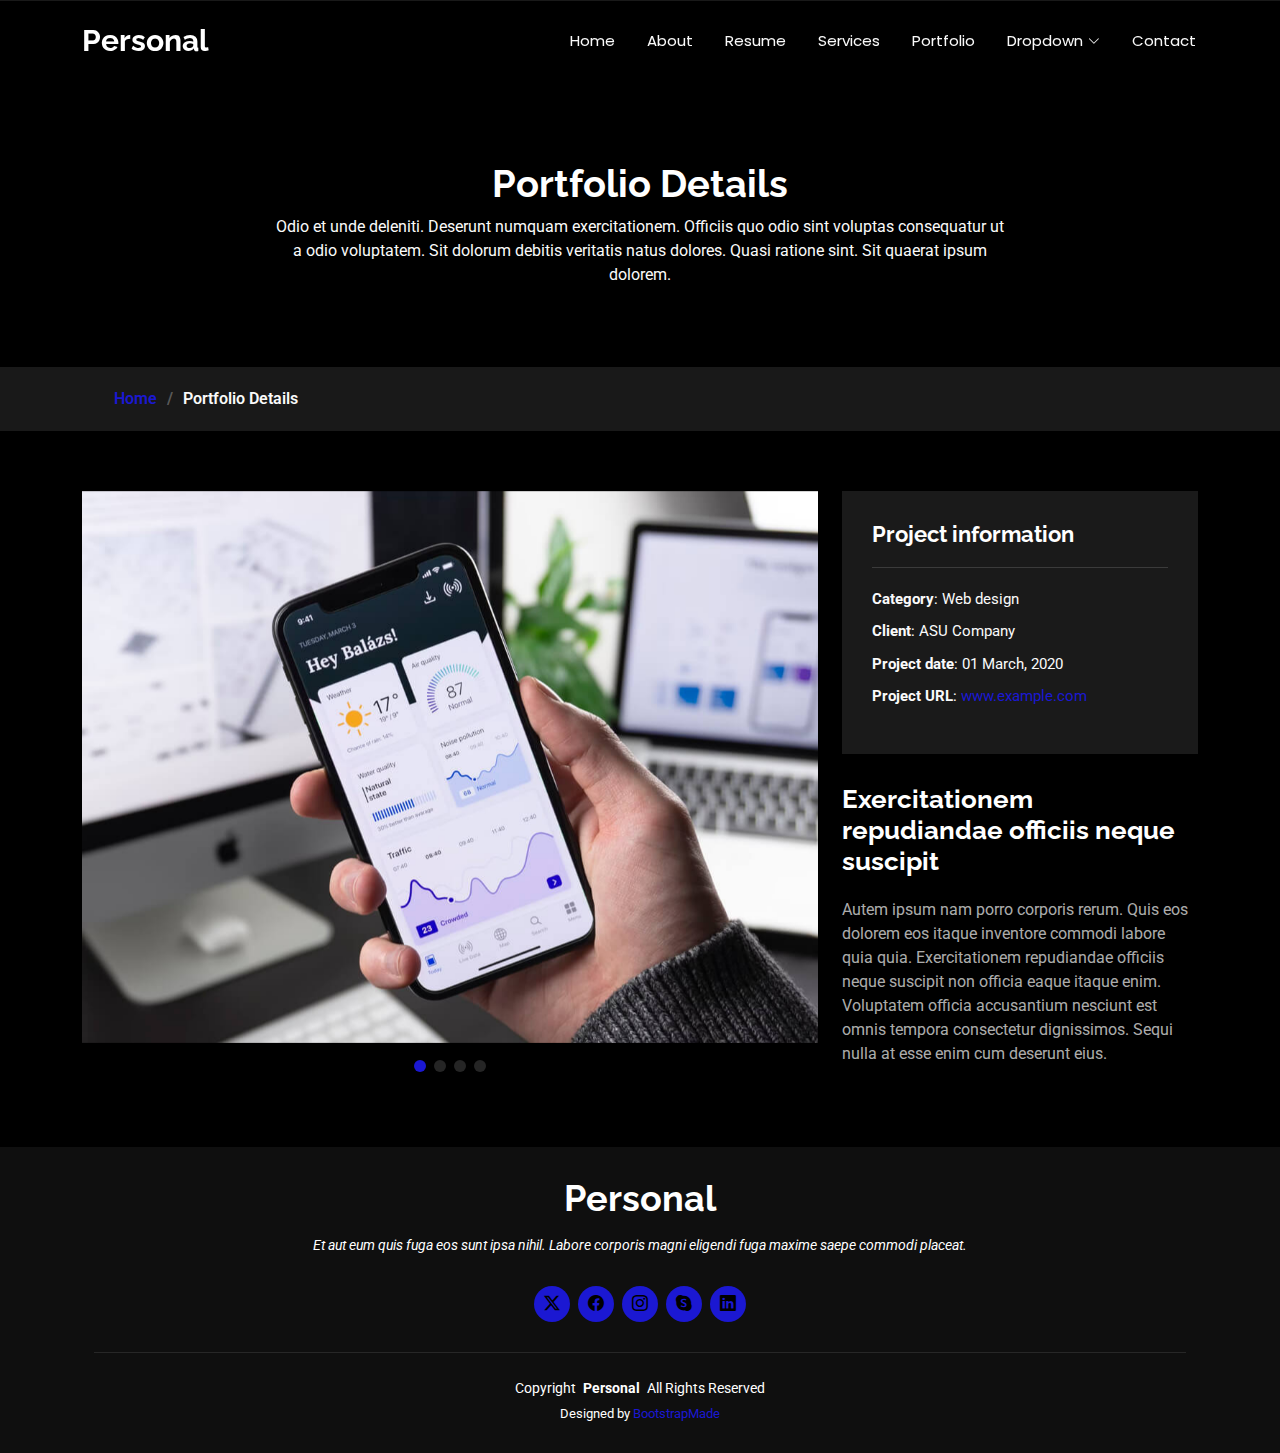
<file: Personal/portfolio-details.html>
<!DOCTYPE html>
<html lang="en">

<head>
  <meta charset="utf-8">
  <meta content="width=device-width, initial-scale=1.0" name="viewport">
  <title>Portfolio Details - Dj Virgel Delopere Personal Website</title>
  <meta name="description" content="">
  <meta name="keywords" content="">

  <!-- Favicons -->
  <link href="assets/img/favicon.png" rel="icon">
  <link href="assets/img/apple-touch-icon.png" rel="apple-touch-icon">

  <!-- Fonts -->
  <link href="https://fonts.googleapis.com" rel="preconnect">
  <link href="https://fonts.gstatic.com" rel="preconnect" crossorigin>
  <link href="https://fonts.googleapis.com/css2?family=Roboto:ital,wght@0,100;0,300;0,400;0,500;0,700;0,900;1,100;1,300;1,400;1,500;1,700;1,900&family=Poppins:ital,wght@0,100;0,200;0,300;0,400;0,500;0,600;0,700;0,800;0,900;1,100;1,200;1,300;1,400;1,500;1,600;1,700;1,800;1,900&family=Raleway:ital,wght@0,100;0,200;0,300;0,400;0,500;0,600;0,700;0,800;0,900;1,100;1,200;1,300;1,400;1,500;1,600;1,700;1,800;1,900&display=swap" rel="stylesheet">

  <!-- Vendor CSS Files -->
  <link href="assets/vendor/bootstrap/css/bootstrap.min.css" rel="stylesheet">
  <link href="assets/vendor/bootstrap-icons/bootstrap-icons.css" rel="stylesheet">
  <link href="assets/vendor/aos/aos.css" rel="stylesheet">
  <link href="assets/vendor/swiper/swiper-bundle.min.css" rel="stylesheet">
  <link href="assets/vendor/glightbox/css/glightbox.min.css" rel="stylesheet">

  <!-- Main CSS File -->
  <link href="assets/css/main.css" rel="stylesheet">

  <!-- =======================================================
  * Template Name: Personal
  * Template URL: https://bootstrapmade.com/personal-free-resume-bootstrap-template/
  * Updated: Aug 07 2024 with Bootstrap v5.3.3
  * Author: BootstrapMade.com
  * License: https://bootstrapmade.com/license/
  ======================================================== -->
</head>

<body class="portfolio-details-page">

  <header id="header" class="header d-flex align-items-center fixed-top">
    <div class="container-fluid container-xl position-relative d-flex align-items-center justify-content-between">

      <a href="index.html" class="logo d-flex align-items-center">
        <!-- Uncomment the line below if you also wish to use an image logo -->
        <!-- <img src="assets/img/logo.png" alt=""> -->
        <h1 class="sitename">Personal</h1>
      </a>

      <nav id="navmenu" class="navmenu">
        <ul>
          <li><a href="index.html">Home</a></li>
          <li><a href="about.html">About</a></li>
          <li><a href="resume.html">Resume</a></li>
          <li><a href="services.html">Services</a></li>
          <li><a href="portfolio.html">Portfolio</a></li>
          <li class="dropdown"><a href="#"><span>Dropdown</span> <i class="bi bi-chevron-down toggle-dropdown"></i></a>
            <ul>
              <li><a href="#">Dropdown 1</a></li>
              <li class="dropdown"><a href="#"><span>Deep Dropdown</span> <i class="bi bi-chevron-down toggle-dropdown"></i></a>
                <ul>
                  <li><a href="#">Deep Dropdown 1</a></li>
                  <li><a href="#">Deep Dropdown 2</a></li>
                  <li><a href="#">Deep Dropdown 3</a></li>
                  <li><a href="#">Deep Dropdown 4</a></li>
                  <li><a href="#">Deep Dropdown 5</a></li>
                </ul>
              </li>
              <li><a href="#">Dropdown 2</a></li>
              <li><a href="#">Dropdown 3</a></li>
              <li><a href="#">Dropdown 4</a></li>
            </ul>
          </li>
          <li><a href="contact.html">Contact</a></li>
        </ul>
        <i class="mobile-nav-toggle d-xl-none bi bi-list"></i>
      </nav>

    </div>
  </header>

  <main class="main">

    <!-- Page Title -->
    <div class="page-title" data-aos="fade">
      <div class="heading">
        <div class="container">
          <div class="row d-flex justify-content-center text-center">
            <div class="col-lg-8">
              <h1>Portfolio Details</h1>
              <p class="mb-0">Odio et unde deleniti. Deserunt numquam exercitationem. Officiis quo odio sint voluptas consequatur ut a odio voluptatem. Sit dolorum debitis veritatis natus dolores. Quasi ratione sint. Sit quaerat ipsum dolorem.</p>
            </div>
          </div>
        </div>
      </div>
      <nav class="breadcrumbs">
        <div class="container">
          <ol>
            <li><a href="index.html">Home</a></li>
            <li class="current">Portfolio Details</li>
          </ol>
        </div>
      </nav>
    </div><!-- End Page Title -->

    <!-- Portfolio Details Section -->
    <section id="portfolio-details" class="portfolio-details section">

      <div class="container" data-aos="fade-up" data-aos-delay="100">

        <div class="row gy-4">

          <div class="col-lg-8">
            <div class="portfolio-details-slider swiper init-swiper">

              <script type="application/json" class="swiper-config">
                {
                  "loop": true,
                  "speed": 600,
                  "autoplay": {
                    "delay": 5000
                  },
                  "slidesPerView": "auto",
                  "pagination": {
                    "el": ".swiper-pagination",
                    "type": "bullets",
                    "clickable": true
                  }
                }
              </script>

              <div class="swiper-wrapper align-items-center">

                <div class="swiper-slide">
                  <img src="assets/img/portfolio/app-1.jpg" alt="">
                </div>

                <div class="swiper-slide">
                  <img src="assets/img/portfolio/product-1.jpg" alt="">
                </div>

                <div class="swiper-slide">
                  <img src="assets/img/portfolio/branding-1.jpg" alt="">
                </div>

                <div class="swiper-slide">
                  <img src="assets/img/portfolio/books-1.jpg" alt="">
                </div>

              </div>
              <div class="swiper-pagination"></div>
            </div>
          </div>

          <div class="col-lg-4">
            <div class="portfolio-info" data-aos="fade-up" data-aos-delay="200">
              <h3>Project information</h3>
              <ul>
                <li><strong>Category</strong>: Web design</li>
                <li><strong>Client</strong>: ASU Company</li>
                <li><strong>Project date</strong>: 01 March, 2020</li>
                <li><strong>Project URL</strong>: <a href="#">www.example.com</a></li>
              </ul>
            </div>
            <div class="portfolio-description" data-aos="fade-up" data-aos-delay="300">
              <h2>Exercitationem repudiandae officiis neque suscipit</h2>
              <p>
                Autem ipsum nam porro corporis rerum. Quis eos dolorem eos itaque inventore commodi labore quia quia. Exercitationem repudiandae officiis neque suscipit non officia eaque itaque enim. Voluptatem officia accusantium nesciunt est omnis tempora consectetur dignissimos. Sequi nulla at esse enim cum deserunt eius.
              </p>
            </div>
          </div>

        </div>

      </div>

    </section><!-- /Portfolio Details Section -->

  </main>

  <footer id="footer" class="footer dark-background">
    <div class="container">
      <h3 class="sitename">Personal</h3>
      <p>Et aut eum quis fuga eos sunt ipsa nihil. Labore corporis magni eligendi fuga maxime saepe commodi placeat.</p>
      <div class="social-links d-flex justify-content-center">
        <a href=""><i class="bi bi-twitter-x"></i></a>
        <a href=""><i class="bi bi-facebook"></i></a>
        <a href=""><i class="bi bi-instagram"></i></a>
        <a href=""><i class="bi bi-skype"></i></a>
        <a href=""><i class="bi bi-linkedin"></i></a>
      </div>
      <div class="container">
        <div class="copyright">
          <span>Copyright</span> <strong class="px-1 sitename">Personal</strong> <span>All Rights Reserved</span>
        </div>
        <div class="credits">
          <!-- All the links in the footer should remain intact. -->
          <!-- You can delete the links only if you've purchased the pro version. -->
          <!-- Licensing information: https://bootstrapmade.com/license/ -->
          <!-- Purchase the pro version with working PHP/AJAX contact form: [buy-url] -->
          Designed by <a href="https://bootstrapmade.com/">BootstrapMade</a>
        </div>
      </div>
    </div>
  </footer>

  <!-- Scroll Top -->
  <a href="#" id="scroll-top" class="scroll-top d-flex align-items-center justify-content-center"><i class="bi bi-arrow-up-short"></i></a>

  <!-- Preloader -->
  <div id="preloader"></div>

  <!-- Vendor JS Files -->
  <script src="assets/vendor/bootstrap/js/bootstrap.bundle.min.js"></script>
  <script src="assets/vendor/php-email-form/validate.js"></script>
  <script src="assets/vendor/aos/aos.js"></script>
  <script src="assets/vendor/typed.js/typed.umd.js"></script>
  <script src="assets/vendor/purecounter/purecounter_vanilla.js"></script>
  <script src="assets/vendor/waypoints/noframework.waypoints.js"></script>
  <script src="assets/vendor/swiper/swiper-bundle.min.js"></script>
  <script src="assets/vendor/glightbox/js/glightbox.min.js"></script>
  <script src="assets/vendor/imagesloaded/imagesloaded.pkgd.min.js"></script>
  <script src="assets/vendor/isotope-layout/isotope.pkgd.min.js"></script>

  <!-- Main JS File -->
  <script src="assets/js/main.js"></script>

</body>

</html>
</file>
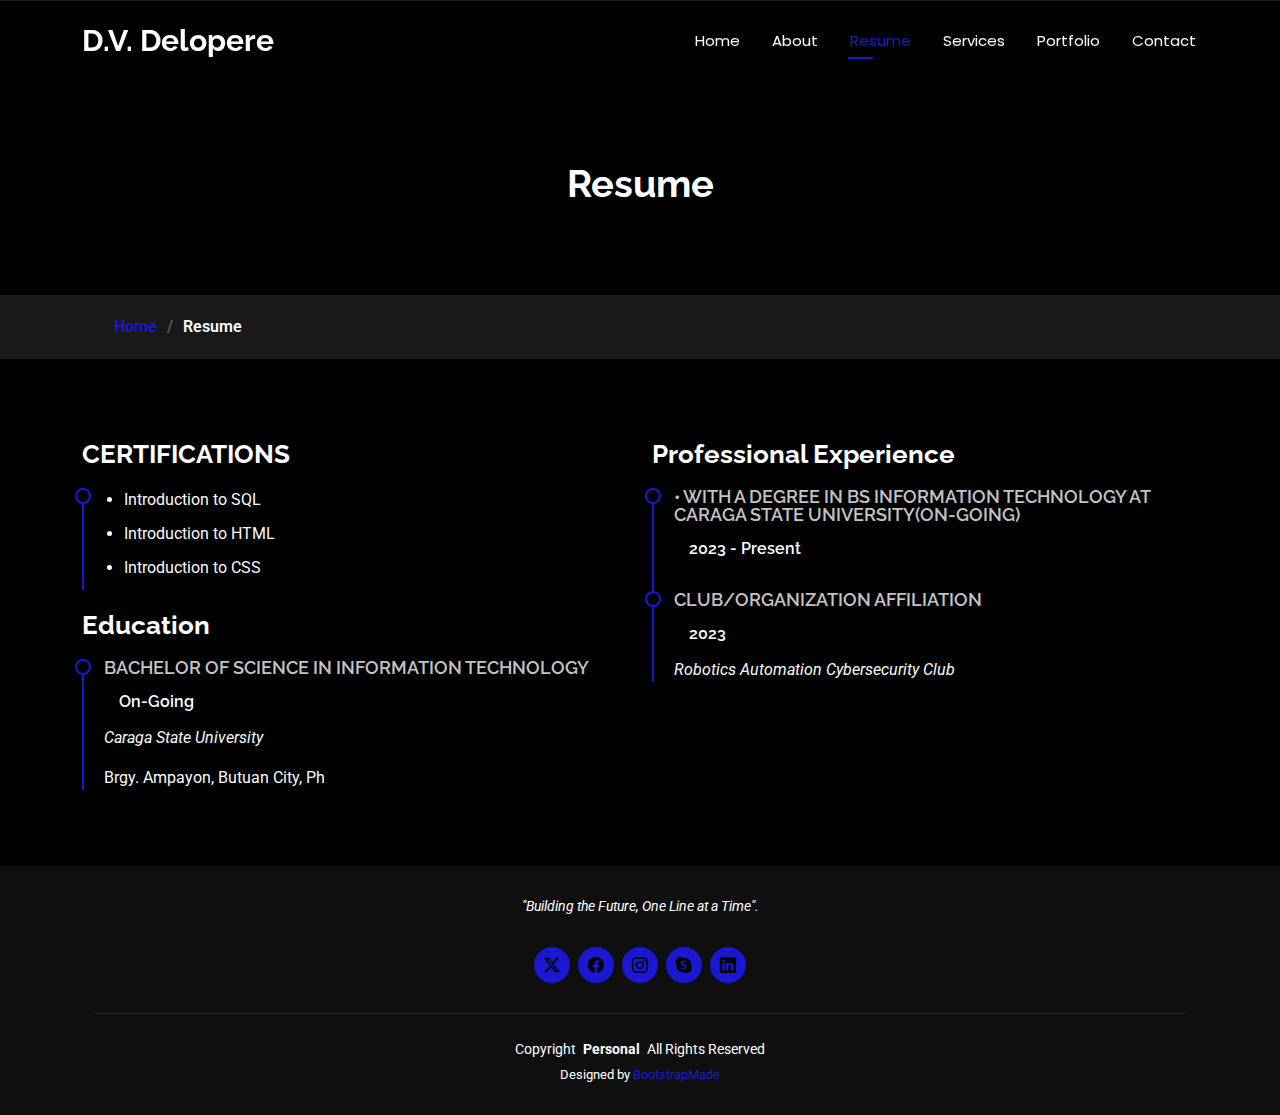
<file: Personal/resume.html>
<!DOCTYPE html>
<html lang="en">

<head>
  <meta charset="utf-8">
  <meta content="width=device-width, initial-scale=1.0" name="viewport">
  <title>Resume - Dj Virgel Delopere Personal Website</title>
  <meta name="description" content="">
  <meta name="keywords" content="">

  <!-- Favicons -->
  <link href="assets/img/favicon.png" rel="icon">
  <link href="assets/img/apple-touch-icon.png" rel="apple-touch-icon">

  <!-- Fonts -->
  <link href="https://fonts.googleapis.com" rel="preconnect">
  <link href="https://fonts.gstatic.com" rel="preconnect" crossorigin>
  <link href="https://fonts.googleapis.com/css2?family=Roboto:ital,wght@0,100;0,300;0,400;0,500;0,700;0,900;1,100;1,300;1,400;1,500;1,700;1,900&family=Poppins:ital,wght@0,100;0,200;0,300;0,400;0,500;0,600;0,700;0,800;0,900;1,100;1,200;1,300;1,400;1,500;1,600;1,700;1,800;1,900&family=Raleway:ital,wght@0,100;0,200;0,300;0,400;0,500;0,600;0,700;0,800;0,900;1,100;1,200;1,300;1,400;1,500;1,600;1,700;1,800;1,900&display=swap" rel="stylesheet">

  <!-- Vendor CSS Files -->
  <link href="assets/vendor/bootstrap/css/bootstrap.min.css" rel="stylesheet">
  <link href="assets/vendor/bootstrap-icons/bootstrap-icons.css" rel="stylesheet">
  <link href="assets/vendor/aos/aos.css" rel="stylesheet">
  <link href="assets/vendor/swiper/swiper-bundle.min.css" rel="stylesheet">
  <link href="assets/vendor/glightbox/css/glightbox.min.css" rel="stylesheet">

  <!-- Main CSS File -->
  <link href="assets/css/main.css" rel="stylesheet">

  <!-- =======================================================
  * Template Name: Personal
  * Template URL: https://bootstrapmade.com/personal-free-resume-bootstrap-template/
  * Updated: Aug 07 2024 with Bootstrap v5.3.3
  * Author: BootstrapMade.com
  * License: https://bootstrapmade.com/license/
  ======================================================== -->
</head>

<body class="resume-page">

  <header id="header" class="header d-flex align-items-center fixed-top">
    <div class="container-fluid container-xl position-relative d-flex align-items-center justify-content-between">

      <a href="index.html" class="logo d-flex align-items-center">
        <!-- Uncomment the line below if you also wish to use an image logo -->
        <!-- <img src="assets/img/logo.png" alt=""> -->
        <h1 class="sitename">D.V. Delopere</h1>
      </a>

      <nav id="navmenu" class="navmenu">
        <ul>
          <li><a href="index.html">Home</a></li>
          <li><a href="about.html">About</a></li>
          <li><a href="resume.html" class="active">Resume</a></li>
          <li><a href="services.html">Services</a></li>
          <li><a href="portfolio.html">Portfolio</a></li>
          
          <li><a href="contact.html">Contact</a></li>
        </ul>
        <i class="mobile-nav-toggle d-xl-none bi bi-list"></i>
      </nav>

    </div>
  </header>

  <main class="main">

    <!-- Page Title -->
    <div class="page-title" data-aos="fade">
      <div class="heading">
        <div class="container">
          <div class="row d-flex justify-content-center text-center">
            <div class="col-lg-8">
              <h1>Resume</h1>
             
            </div>
          </div>
        </div>
      </div>
      <nav class="breadcrumbs">
        <div class="container">
          <ol>
            <li><a href="index.html">Home</a></li>
            <li class="current">Resume</li>
          </ol>
        </div>
      </nav>
    </div><!-- End Page Title -->

    <!-- Resume Section -->
    <section id="resume" class="resume section">

      <div class="container">

        <div class="row">

          <div class="col-lg-6" data-aos="fade-up" data-aos-delay="100">
            <h3 class="resume-title">CERTIFICATIONS</h3>

            <div class="resume-item pb-0">
              
              <ul>
                <li>Introduction to SQL </li>
                <li>Introduction to HTML </li>
                <li>Introduction to CSS</li>
              </ul>
            </div><!-- Edn Resume Item -->

            <h3 class="resume-title">Education</h3>
            <div class="resume-item">
              <h4>Bachelor of Science in Information Technology</h4>
              <h5>On-Going</h5>
              <p><em>Caraga State University</em></p>
              <p>Brgy. Ampayon, Butuan City, Ph</p>
            </div><!-- Edn Resume Item -->

            
          </div>

          <div class="col-lg-6" data-aos="fade-up" data-aos-delay="200">
            <h3 class="resume-title">Professional Experience</h3>
            <div class="resume-item">
              <h4>•	With a Degree in BS Information Technology at Caraga State University(on-going)</h4>
              <h5>2023 - Present</h5>
              
            </div><!-- Edn Resume Item -->

            <div class="resume-item">
              <h4>Club/Organization AFFILIATION</h4>
              <h5>2023</h5>
              <p><em>Robotics Automation Cybersecurity Club</em></p>

            </div><!-- Edn Resume Item -->

          </div>

        </div>

      </div>

    </section><!-- /Resume Section -->

  </main>

  <footer id="footer" class="footer dark-background">
    <div class="container">
      
      <p>"Building the Future, One Line at a Time".</p>
      <div class="social-links d-flex justify-content-center">
        <a href=""><i class="bi bi-twitter-x"></i></a>
        <a href=""><i class="bi bi-facebook"></i></a>
        <a href=""><i class="bi bi-instagram"></i></a>
        <a href=""><i class="bi bi-skype"></i></a>
        <a href=""><i class="bi bi-linkedin"></i></a>
      </div>
      <div class="container">
        <div class="copyright">
          <span>Copyright</span> <strong class="px-1 sitename">Personal</strong> <span>All Rights Reserved</span>
        </div>
        <div class="credits">
          <!-- All the links in the footer should remain intact. -->
          <!-- You can delete the links only if you've purchased the pro version. -->
          <!-- Licensing information: https://bootstrapmade.com/license/ -->
          <!-- Purchase the pro version with working PHP/AJAX contact form: [buy-url] -->
          Designed by <a href="https://bootstrapmade.com/">BootstrapMade</a>
        </div>
      </div>
    </div>
  </footer>

  <!-- Scroll Top -->
  <a href="#" id="scroll-top" class="scroll-top d-flex align-items-center justify-content-center"><i class="bi bi-arrow-up-short"></i></a>

  <!-- Preloader -->
  <div id="preloader"></div>

  <!-- Vendor JS Files -->
  <script src="assets/vendor/bootstrap/js/bootstrap.bundle.min.js"></script>
  <script src="assets/vendor/php-email-form/validate.js"></script>
  <script src="assets/vendor/aos/aos.js"></script>
  <script src="assets/vendor/typed.js/typed.umd.js"></script>
  <script src="assets/vendor/purecounter/purecounter_vanilla.js"></script>
  <script src="assets/vendor/waypoints/noframework.waypoints.js"></script>
  <script src="assets/vendor/swiper/swiper-bundle.min.js"></script>
  <script src="assets/vendor/glightbox/js/glightbox.min.js"></script>
  <script src="assets/vendor/imagesloaded/imagesloaded.pkgd.min.js"></script>
  <script src="assets/vendor/isotope-layout/isotope.pkgd.min.js"></script>

  <!-- Main JS File -->
  <script src="assets/js/main.js"></script>

</body>

</html>
</file>
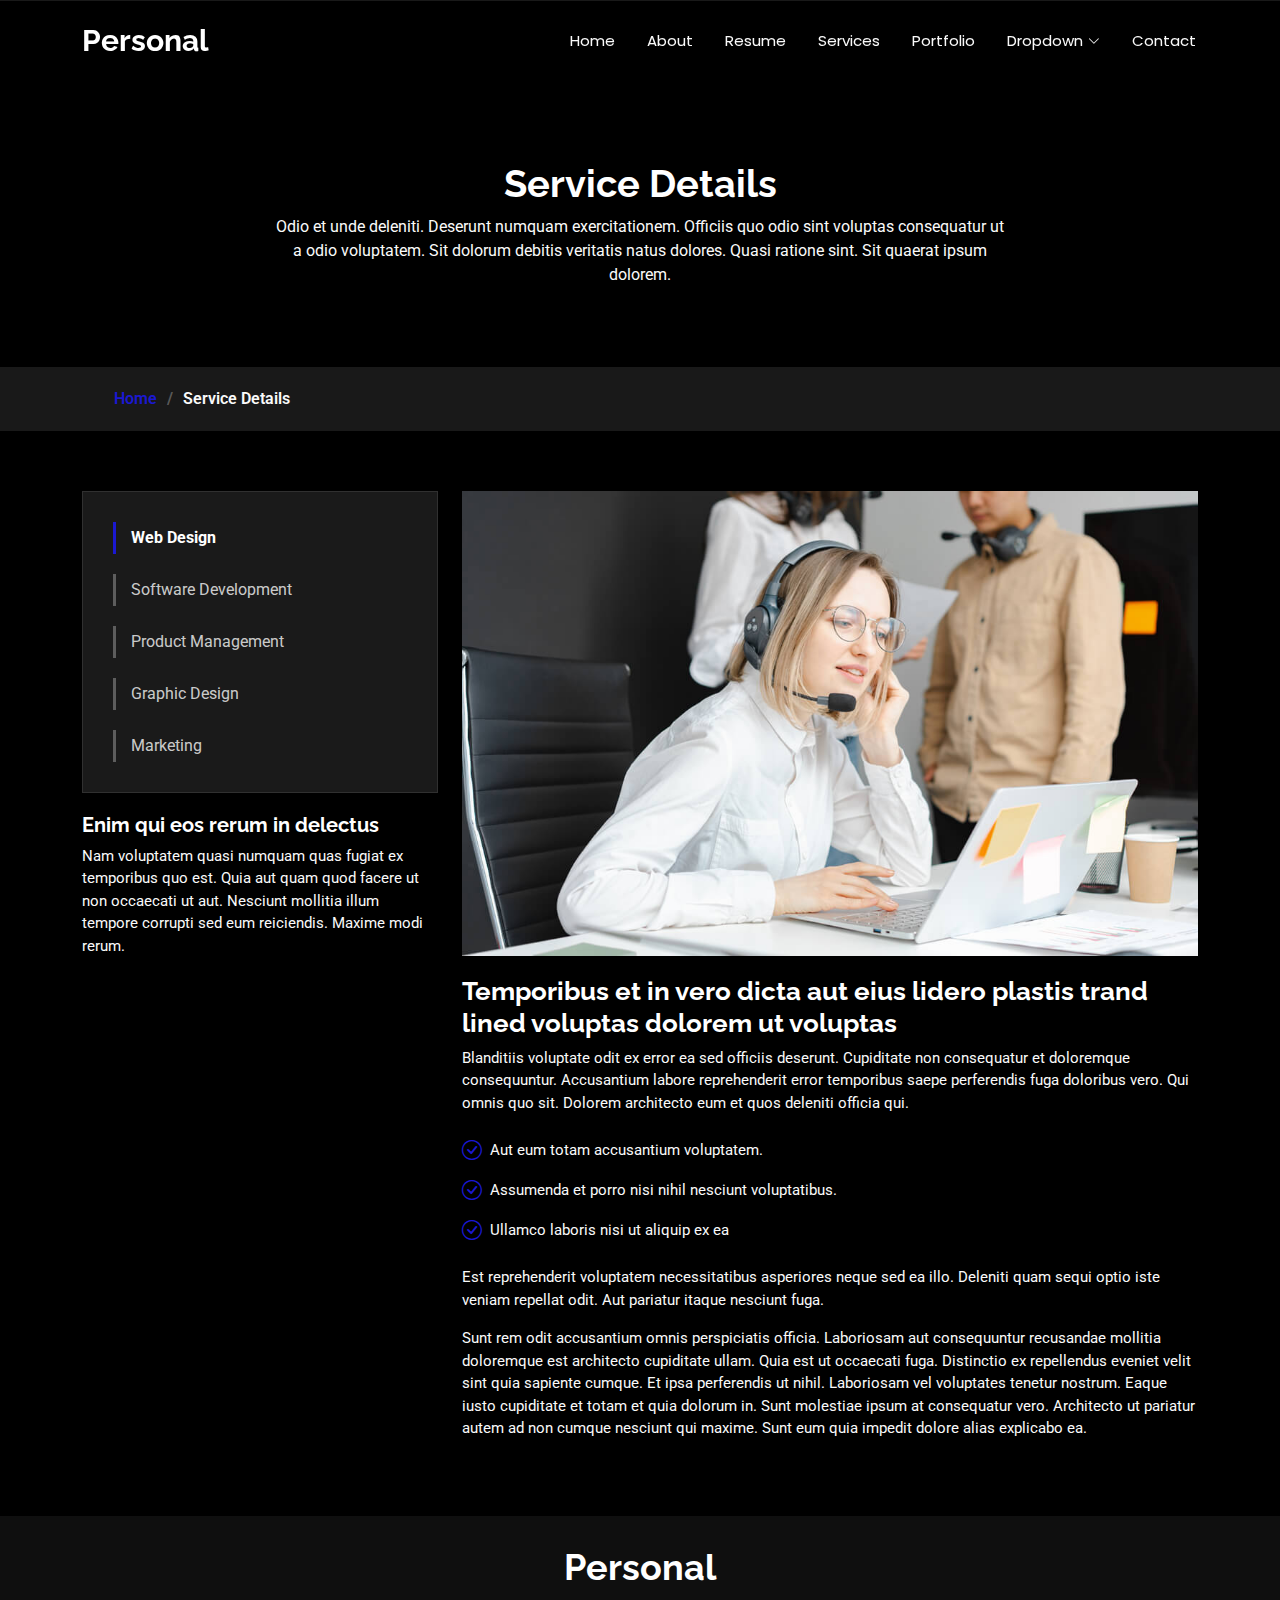
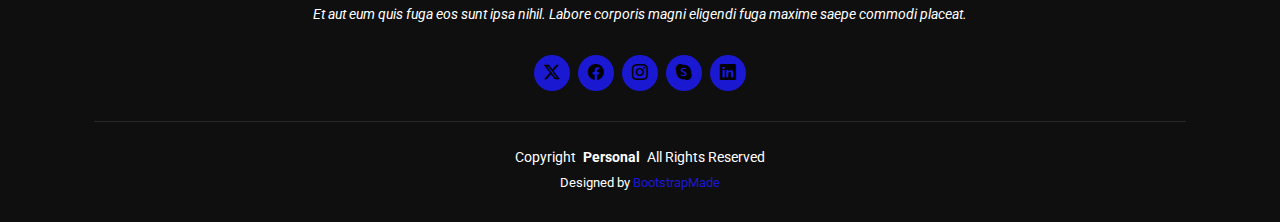
<file: Personal/service-details.html>
<!DOCTYPE html>
<html lang="en">

<head>
  <meta charset="utf-8">
  <meta content="width=device-width, initial-scale=1.0" name="viewport">
  <title>Service Details - Personal Bootstrap Template</title>
  <meta name="description" content="">
  <meta name="keywords" content="">

  <!-- Favicons -->
  <link href="assets/img/favicon.png" rel="icon">
  <link href="assets/img/apple-touch-icon.png" rel="apple-touch-icon">

  <!-- Fonts -->
  <link href="https://fonts.googleapis.com" rel="preconnect">
  <link href="https://fonts.gstatic.com" rel="preconnect" crossorigin>
  <link href="https://fonts.googleapis.com/css2?family=Roboto:ital,wght@0,100;0,300;0,400;0,500;0,700;0,900;1,100;1,300;1,400;1,500;1,700;1,900&family=Poppins:ital,wght@0,100;0,200;0,300;0,400;0,500;0,600;0,700;0,800;0,900;1,100;1,200;1,300;1,400;1,500;1,600;1,700;1,800;1,900&family=Raleway:ital,wght@0,100;0,200;0,300;0,400;0,500;0,600;0,700;0,800;0,900;1,100;1,200;1,300;1,400;1,500;1,600;1,700;1,800;1,900&display=swap" rel="stylesheet">

  <!-- Vendor CSS Files -->
  <link href="assets/vendor/bootstrap/css/bootstrap.min.css" rel="stylesheet">
  <link href="assets/vendor/bootstrap-icons/bootstrap-icons.css" rel="stylesheet">
  <link href="assets/vendor/aos/aos.css" rel="stylesheet">
  <link href="assets/vendor/swiper/swiper-bundle.min.css" rel="stylesheet">
  <link href="assets/vendor/glightbox/css/glightbox.min.css" rel="stylesheet">

  <!-- Main CSS File -->
  <link href="assets/css/main.css" rel="stylesheet">

  <!-- =======================================================
  * Template Name: Personal
  * Template URL: https://bootstrapmade.com/personal-free-resume-bootstrap-template/
  * Updated: Aug 07 2024 with Bootstrap v5.3.3
  * Author: BootstrapMade.com
  * License: https://bootstrapmade.com/license/
  ======================================================== -->
</head>

<body class="service-details-page">

  <header id="header" class="header d-flex align-items-center fixed-top">
    <div class="container-fluid container-xl position-relative d-flex align-items-center justify-content-between">

      <a href="index.html" class="logo d-flex align-items-center">
        <!-- Uncomment the line below if you also wish to use an image logo -->
        <!-- <img src="assets/img/logo.png" alt=""> -->
        <h1 class="sitename">Personal</h1>
      </a>

      <nav id="navmenu" class="navmenu">
        <ul>
          <li><a href="index.html">Home</a></li>
          <li><a href="about.html">About</a></li>
          <li><a href="resume.html">Resume</a></li>
          <li><a href="services.html">Services</a></li>
          <li><a href="portfolio.html">Portfolio</a></li>
          <li class="dropdown"><a href="#"><span>Dropdown</span> <i class="bi bi-chevron-down toggle-dropdown"></i></a>
            <ul>
              <li><a href="#">Dropdown 1</a></li>
              <li class="dropdown"><a href="#"><span>Deep Dropdown</span> <i class="bi bi-chevron-down toggle-dropdown"></i></a>
                <ul>
                  <li><a href="#">Deep Dropdown 1</a></li>
                  <li><a href="#">Deep Dropdown 2</a></li>
                  <li><a href="#">Deep Dropdown 3</a></li>
                  <li><a href="#">Deep Dropdown 4</a></li>
                  <li><a href="#">Deep Dropdown 5</a></li>
                </ul>
              </li>
              <li><a href="#">Dropdown 2</a></li>
              <li><a href="#">Dropdown 3</a></li>
              <li><a href="#">Dropdown 4</a></li>
            </ul>
          </li>
          <li><a href="contact.html">Contact</a></li>
        </ul>
        <i class="mobile-nav-toggle d-xl-none bi bi-list"></i>
      </nav>

    </div>
  </header>

  <main class="main">

    <!-- Page Title -->
    <div class="page-title" data-aos="fade">
      <div class="heading">
        <div class="container">
          <div class="row d-flex justify-content-center text-center">
            <div class="col-lg-8">
              <h1>Service Details</h1>
              <p class="mb-0">Odio et unde deleniti. Deserunt numquam exercitationem. Officiis quo odio sint voluptas consequatur ut a odio voluptatem. Sit dolorum debitis veritatis natus dolores. Quasi ratione sint. Sit quaerat ipsum dolorem.</p>
            </div>
          </div>
        </div>
      </div>
      <nav class="breadcrumbs">
        <div class="container">
          <ol>
            <li><a href="index.html">Home</a></li>
            <li class="current">Service Details</li>
          </ol>
        </div>
      </nav>
    </div><!-- End Page Title -->

    <!-- Service Details Section -->
    <section id="service-details" class="service-details section">

      <div class="container">

        <div class="row gy-4">

          <div class="col-lg-4" data-aos="fade-up" data-aos-delay="100">
            <div class="services-list">
              <a href="#" class="active">Web Design</a>
              <a href="#">Software Development</a>
              <a href="#">Product Management</a>
              <a href="#">Graphic Design</a>
              <a href="#">Marketing</a>
            </div>

            <h4>Enim qui eos rerum in delectus</h4>
            <p>Nam voluptatem quasi numquam quas fugiat ex temporibus quo est. Quia aut quam quod facere ut non occaecati ut aut. Nesciunt mollitia illum tempore corrupti sed eum reiciendis. Maxime modi rerum.</p>
          </div>

          <div class="col-lg-8" data-aos="fade-up" data-aos-delay="200">
            <img src="assets/img/services.jpg" alt="" class="img-fluid services-img">
            <h3>Temporibus et in vero dicta aut eius lidero plastis trand lined voluptas dolorem ut voluptas</h3>
            <p>
              Blanditiis voluptate odit ex error ea sed officiis deserunt. Cupiditate non consequatur et doloremque consequuntur. Accusantium labore reprehenderit error temporibus saepe perferendis fuga doloribus vero. Qui omnis quo sit. Dolorem architecto eum et quos deleniti officia qui.
            </p>
            <ul>
              <li><i class="bi bi-check-circle"></i> <span>Aut eum totam accusantium voluptatem.</span></li>
              <li><i class="bi bi-check-circle"></i> <span>Assumenda et porro nisi nihil nesciunt voluptatibus.</span></li>
              <li><i class="bi bi-check-circle"></i> <span>Ullamco laboris nisi ut aliquip ex ea</span></li>
            </ul>
            <p>
              Est reprehenderit voluptatem necessitatibus asperiores neque sed ea illo. Deleniti quam sequi optio iste veniam repellat odit. Aut pariatur itaque nesciunt fuga.
            </p>
            <p>
              Sunt rem odit accusantium omnis perspiciatis officia. Laboriosam aut consequuntur recusandae mollitia doloremque est architecto cupiditate ullam. Quia est ut occaecati fuga. Distinctio ex repellendus eveniet velit sint quia sapiente cumque. Et ipsa perferendis ut nihil. Laboriosam vel voluptates tenetur nostrum. Eaque iusto cupiditate et totam et quia dolorum in. Sunt molestiae ipsum at consequatur vero. Architecto ut pariatur autem ad non cumque nesciunt qui maxime. Sunt eum quia impedit dolore alias explicabo ea.
            </p>
          </div>

        </div>

      </div>

    </section><!-- /Service Details Section -->

  </main>

  <footer id="footer" class="footer dark-background">
    <div class="container">
      <h3 class="sitename">Personal</h3>
      <p>Et aut eum quis fuga eos sunt ipsa nihil. Labore corporis magni eligendi fuga maxime saepe commodi placeat.</p>
      <div class="social-links d-flex justify-content-center">
        <a href=""><i class="bi bi-twitter-x"></i></a>
        <a href=""><i class="bi bi-facebook"></i></a>
        <a href=""><i class="bi bi-instagram"></i></a>
        <a href=""><i class="bi bi-skype"></i></a>
        <a href=""><i class="bi bi-linkedin"></i></a>
      </div>
      <div class="container">
        <div class="copyright">
          <span>Copyright</span> <strong class="px-1 sitename">Personal</strong> <span>All Rights Reserved</span>
        </div>
        <div class="credits">
          <!-- All the links in the footer should remain intact. -->
          <!-- You can delete the links only if you've purchased the pro version. -->
          <!-- Licensing information: https://bootstrapmade.com/license/ -->
          <!-- Purchase the pro version with working PHP/AJAX contact form: [buy-url] -->
          Designed by <a href="https://bootstrapmade.com/">BootstrapMade</a>
        </div>
      </div>
    </div>
  </footer>

  <!-- Scroll Top -->
  <a href="#" id="scroll-top" class="scroll-top d-flex align-items-center justify-content-center"><i class="bi bi-arrow-up-short"></i></a>

  <!-- Preloader -->
  <div id="preloader"></div>

  <!-- Vendor JS Files -->
  <script src="assets/vendor/bootstrap/js/bootstrap.bundle.min.js"></script>
  <script src="assets/vendor/php-email-form/validate.js"></script>
  <script src="assets/vendor/aos/aos.js"></script>
  <script src="assets/vendor/typed.js/typed.umd.js"></script>
  <script src="assets/vendor/purecounter/purecounter_vanilla.js"></script>
  <script src="assets/vendor/waypoints/noframework.waypoints.js"></script>
  <script src="assets/vendor/swiper/swiper-bundle.min.js"></script>
  <script src="assets/vendor/glightbox/js/glightbox.min.js"></script>
  <script src="assets/vendor/imagesloaded/imagesloaded.pkgd.min.js"></script>
  <script src="assets/vendor/isotope-layout/isotope.pkgd.min.js"></script>

  <!-- Main JS File -->
  <script src="assets/js/main.js"></script>

</body>

</html>
</file>
<file: assets/css/main.css>
/**
* Template Name: Personal
* Template URL: https://bootstrapmade.com/personal-free-resume-bootstrap-template/
* Updated: Aug 07 2024 with Bootstrap v5.3.3
* Author: BootstrapMade.com
* License: https://bootstrapmade.com/license/
*/

/*--------------------------------------------------------------
# Font & Color Variables
# Help: https://bootstrapmade.com/color-system/
--------------------------------------------------------------*/
/* Fonts */
:root {
  --default-font: "Roboto",  system-ui, -apple-system, "Segoe UI", Roboto, "Helvetica Neue", Arial, "Noto Sans", "Liberation Sans", sans-serif, "Apple Color Emoji", "Segoe UI Emoji", "Segoe UI Symbol", "Noto Color Emoji";
  --heading-font: "Raleway",  sans-serif;
  --nav-font: "Poppins",  sans-serif;
}

/* Global Colors - The following color variables are used throughout the website. Updating them here will change the color scheme of the entire website */
:root { 
  --background-color: #000000; /* Background color for the entire website, including individual sections */
  --default-color: #fafafa; /* Default color used for the majority of the text content across the entire website */
  --heading-color: #ffffff; /* Color for headings, subheadings and title throughout the website */
  --accent-color: #1b18d2; /* Accent color that represents your brand on the website. It's used for buttons, links, and other elements that need to stand out */
  --surface-color: #1a1a1a; /* The surface color is used as a background of boxed elements within sections, such as cards, icon boxes, or other elements that require a visual separation from the global background. */
  --contrast-color: #000000; /* Contrast color for text, ensuring readability against backgrounds of accent, heading, or default colors. */
}

/* Nav Menu Colors - The following color variables are used specifically for the navigation menu. They are separate from the global colors to allow for more customization options */
:root {
  --nav-color: #fafafa;  /* The default color of the main navmenu links */
  --nav-hover-color: #1b18d2; /* Applied to main navmenu links when they are hovered over or active */
  --nav-mobile-background-color: #1a1a1a; /* Used as the background color for mobile navigation menu */
  --nav-dropdown-background-color: #1a1a1a; /* Used as the background color for dropdown items that appear when hovering over primary navigation items */
  --nav-dropdown-color: #fafafa; /* Used for navigation links of the dropdown items in the navigation menu. */
  --nav-dropdown-hover-color: #1b18d2; /* Similar to --nav-hover-color, this color is applied to dropdown navigation links when they are hovered over. */
}

/* Color Presets - These classes override global colors when applied to any section or element, providing reuse of the sam color scheme. */

.light-background {
  --background-color: #1a1a1a;
  --surface-color: #343434;
}

.dark-background {
  --background-color: rgba(15, 15, 15, 0.975);
  --default-color: #ffffff;
  --heading-color: #ffffff;
  --surface-color: #292929f9;
  --contrast-color: #000000;
}

/* Smooth scroll */
:root {
  scroll-behavior: smooth;
}

/*--------------------------------------------------------------
# General Styling & Shared Classes
--------------------------------------------------------------*/
body {
  color: var(--default-color);
  background-color: var(--background-color);
  font-family: var(--default-font);
}

a {
  color: var(--accent-color);
  text-decoration: none;
  transition: 0.3s;
}

a:hover {
  color: color-mix(in srgb, var(--accent-color), transparent 25%);
  text-decoration: none;
}

h1,
h2,
h3,
h4,
h5,
h6 {
  color: var(--heading-color);
  font-family: var(--heading-font);
}

/* PHP Email Form Messages
------------------------------*/
.php-email-form .error-message {
  display: none;
  background: #df1529;
  color: #ffffff;
  text-align: left;
  padding: 15px;
  margin-bottom: 24px;
  font-weight: 600;
}

.php-email-form .sent-message {
  display: none;
  color: #ffffff;
  background: #059652;
  text-align: center;
  padding: 15px;
  margin-bottom: 24px;
  font-weight: 600;
}

.php-email-form .loading {
  display: none;
  background: var(--surface-color);
  text-align: center;
  padding: 15px;
  margin-bottom: 24px;
}

.php-email-form .loading:before {
  content: "";
  display: inline-block;
  border-radius: 50%;
  width: 24px;
  height: 24px;
  margin: 0 10px -6px 0;
  border: 3px solid var(--accent-color);
  border-top-color: var(--surface-color);
  animation: php-email-form-loading 1s linear infinite;
}

@keyframes php-email-form-loading {
  0% {
    transform: rotate(0deg);
  }

  100% {
    transform: rotate(360deg);
  }
}

/*--------------------------------------------------------------
# Global Header
--------------------------------------------------------------*/
.header {
  --background-color: rgba(0, 0, 0, 0);
  color: var(--default-color);
  background-color: var(--background-color);
  padding: 15px 0;
  transition: all 0.5s;
  z-index: 997;
}

.header .logo {
  line-height: 1;
}

.header .logo img {
  max-height: 32px;
  margin-right: 8px;
}

.header .logo h1 {
  font-size: 30px;
  margin: 0;
  font-weight: 700;
  color: var(--heading-color);
}

.scrolled .header {
  box-shadow: 0px 0 18px rgba(0, 0, 0, 0.1);
}

/* Global Header on Scroll
------------------------------*/
.scrolled .header {
  --background-color: rgba(0, 0, 0, 0.8);
}

/*--------------------------------------------------------------
# Navigation Menu
--------------------------------------------------------------*/
/* Desktop Navigation */
@media (min-width: 1200px) {
  .navmenu {
    padding: 0;
  }

  .navmenu ul {
    margin: 0;
    padding: 0;
    display: flex;
    list-style: none;
    align-items: center;
  }

  .navmenu li {
    position: relative;
  }

  .navmenu>ul>li {
    white-space: nowrap;
    padding: 15px 14px;
  }

  .navmenu>ul>li:last-child {
    padding-right: 0;
  }

  .navmenu a,
  .navmenu a:focus {
    color: var(--nav-color);
    font-size: 15px;
    padding: 0 2px;
    font-family: var(--nav-font);
    font-weight: 400;
    display: flex;
    align-items: center;
    justify-content: space-between;
    white-space: nowrap;
    transition: 0.3s;
    position: relative;
  }

  .navmenu a i,
  .navmenu a:focus i {
    font-size: 12px;
    line-height: 0;
    margin-left: 5px;
    transition: 0.3s;
  }

  .navmenu>ul>li>a:before {
    content: "";
    position: absolute;
    height: 2px;
    bottom: -6px;
    left: 0;
    background-color: var(--nav-hover-color);
    visibility: hidden;
    width: 0px;
    transition: all 0.3s ease-in-out 0s;
  }

  .navmenu a:hover:before,
  .navmenu li:hover>a:before,
  .navmenu .active:before {
    visibility: visible;
    width: 25px;
  }

  .navmenu li:hover>a,
  .navmenu .active,
  .navmenu .active:focus {
    color: var(--nav-hover-color);
  }

  .navmenu .dropdown ul {
    margin: 0;
    padding: 10px 0;
    background: var(--nav-dropdown-background-color);
    display: block;
    position: absolute;
    visibility: hidden;
    left: 14px;
    top: 130%;
    opacity: 0;
    transition: 0.3s;
    border-radius: 4px;
    z-index: 99;
    box-shadow: 0px 0px 30px rgba(0, 0, 0, 0.1);
  }

  .navmenu .dropdown ul li {
    min-width: 200px;
  }

  .navmenu .dropdown ul a {
    padding: 10px 20px;
    font-size: 15px;
    text-transform: none;
    color: var(--nav-dropdown-color);
  }

  .navmenu .dropdown ul a i {
    font-size: 12px;
  }

  .navmenu .dropdown ul a:hover,
  .navmenu .dropdown ul .active:hover,
  .navmenu .dropdown ul li:hover>a {
    color: var(--nav-dropdown-hover-color);
  }

  .navmenu .dropdown:hover>ul {
    opacity: 1;
    top: 100%;
    visibility: visible;
  }

  .navmenu .dropdown .dropdown ul {
    top: 0;
    left: -90%;
    visibility: hidden;
  }

  .navmenu .dropdown .dropdown:hover>ul {
    opacity: 1;
    top: 0;
    left: -100%;
    visibility: visible;
  }
}

/* Mobile Navigation */
@media (max-width: 1199px) {
  .mobile-nav-toggle {
    color: var(--nav-color);
    font-size: 28px;
    line-height: 0;
    margin-right: 10px;
    cursor: pointer;
    transition: color 0.3s;
  }

  .navmenu {
    padding: 0;
    z-index: 9997;
  }

  .navmenu ul {
    display: none;
    list-style: none;
    position: absolute;
    inset: 60px 20px 20px 20px;
    padding: 10px 0;
    margin: 0;
    border-radius: 6px;
    background-color: var(--nav-mobile-background-color);
    border: 1px solid color-mix(in srgb, var(--default-color), transparent 90%);
    box-shadow: none;
    overflow-y: auto;
    transition: 0.3s;
    z-index: 9998;
  }

  .navmenu a,
  .navmenu a:focus {
    color: var(--nav-dropdown-color);
    padding: 10px 20px;
    font-family: var(--nav-font);
    font-size: 17px;
    font-weight: 500;
    display: flex;
    align-items: center;
    justify-content: space-between;
    white-space: nowrap;
    transition: 0.3s;
  }

  .navmenu a i,
  .navmenu a:focus i {
    font-size: 12px;
    line-height: 0;
    margin-left: 5px;
    width: 30px;
    height: 30px;
    display: flex;
    align-items: center;
    justify-content: center;
    border-radius: 50%;
    transition: 0.3s;
    background-color: color-mix(in srgb, var(--accent-color), transparent 90%);
  }

  .navmenu a i:hover,
  .navmenu a:focus i:hover {
    background-color: var(--accent-color);
    color: var(--contrast-color);
  }

  .navmenu a:hover,
  .navmenu .active,
  .navmenu .active:focus {
    color: var(--nav-dropdown-hover-color);
  }

  .navmenu .active i,
  .navmenu .active:focus i {
    background-color: var(--accent-color);
    color: var(--contrast-color);
    transform: rotate(180deg);
  }

  .navmenu .dropdown ul {
    position: static;
    display: none;
    z-index: 99;
    padding: 10px 0;
    margin: 10px 20px;
    background-color: var(--nav-dropdown-background-color);
    transition: all 0.5s ease-in-out;
  }

  .navmenu .dropdown ul ul {
    background-color: rgba(33, 37, 41, 0.1);
  }

  .navmenu .dropdown>.dropdown-active {
    display: block;
    background-color: rgba(33, 37, 41, 0.03);
  }

  .mobile-nav-active {
    overflow: hidden;
  }

  .mobile-nav-active .mobile-nav-toggle {
    color: #fff;
    position: absolute;
    font-size: 32px;
    top: 15px;
    right: 15px;
    margin-right: 0;
    z-index: 9999;
  }

  .mobile-nav-active .navmenu {
    position: fixed;
    overflow: hidden;
    inset: 0;
    background: rgba(33, 37, 41, 0.8);
    transition: 0.3s;
  }

  .mobile-nav-active .navmenu>ul {
    display: block;
  }
}

/*--------------------------------------------------------------
# Global Footer
--------------------------------------------------------------*/
.footer {
  color: var(--default-color);
  background-color: var(--background-color);
  font-size: 14px;
  text-align: center;
  padding: 30px 0;
  position: relative;
}

.footer h3 {
  font-size: 36px;
  font-weight: 700;
  position: relative;
  padding: 0;
  margin: 0 0 15px 0;
}

.footer p {
  font-size: 15;
  font-style: italic;
  padding: 0;
  margin: 0 0 30px 0;
}

.footer .social-links {
  margin: 0 0 30px 0;
}

.footer .social-links a {
  font-size: 16px;
  display: flex;
  align-items: center;
  justify-content: center;
  background: var(--accent-color);
  color: var(--contrast-color);
  line-height: 1;
  margin: 0 4px;
  border-radius: 50%;
  text-align: center;
  width: 36px;
  height: 36px;
  transition: 0.3s;
}

.footer .social-links a:hover {
  background: color-mix(in srgb, var(--accent-color), transparent 20%);
  text-decoration: none;
}

.footer .copyright {
  padding-top: 25px;
  border-top: 1px solid color-mix(in srgb, var(--default-color), transparent 90%);
}

.footer .credits {
  font-size: 13px;
  padding-top: 5px;
}

/*--------------------------------------------------------------
# Preloader
--------------------------------------------------------------*/
#preloader {
  position: fixed;
  inset: 0;
  z-index: 999999;
  overflow: hidden;
  background: var(--background-color);
  transition: all 0.6s ease-out;
}

#preloader:before {
  content: "";
  position: fixed;
  top: calc(50% - 30px);
  left: calc(50% - 30px);
  border: 6px solid #ffffff;
  border-color: var(--accent-color) transparent var(--accent-color) transparent;
  border-radius: 50%;
  width: 60px;
  height: 60px;
  animation: animate-preloader 1.5s linear infinite;
}

@keyframes animate-preloader {
  0% {
    transform: rotate(0deg);
  }

  100% {
    transform: rotate(360deg);
  }
}

/*--------------------------------------------------------------
# Scroll Top Button
--------------------------------------------------------------*/
.scroll-top {
  position: fixed;
  visibility: hidden;
  opacity: 0;
  right: 15px;
  bottom: -15px;
  z-index: 99999;
  background-color: var(--accent-color);
  width: 44px;
  height: 44px;
  border-radius: 50px;
  transition: all 0.4s;
}

.scroll-top i {
  font-size: 24px;
  color: var(--contrast-color);
  line-height: 0;
}

.scroll-top:hover {
  background-color: color-mix(in srgb, var(--accent-color), transparent 20%);
  color: var(--contrast-color);
}

.scroll-top.active {
  visibility: visible;
  opacity: 1;
  bottom: 15px;
}

/*--------------------------------------------------------------
# Disable aos animation delay on mobile devices
--------------------------------------------------------------*/
@media screen and (max-width: 768px) {
  [data-aos-delay] {
    transition-delay: 0 !important;
  }
}

/*--------------------------------------------------------------
# Global Page Titles & Breadcrumbs
--------------------------------------------------------------*/
.page-title {
  color: var(--default-color);
  background-color: var(--background-color);
  position: relative;
}

.page-title .heading {
  padding: 160px 0 80px 0;
  border-top: 1px solid color-mix(in srgb, var(--default-color), transparent 90%);
}

.page-title .heading h1 {
  font-size: 38px;
  font-weight: 700;
}

.page-title nav {
  background-color: color-mix(in srgb, var(--default-color), transparent 90%);
  padding: 20px 0;
}

.page-title nav ol {
  display: flex;
  flex-wrap: wrap;
  list-style: none;
  margin: 0;
  font-size: 16px;
  font-weight: 600;
}

.page-title nav ol li+li {
  padding-left: 10px;
}

.page-title nav ol li+li::before {
  content: "/";
  display: inline-block;
  padding-right: 10px;
  color: color-mix(in srgb, var(--default-color), transparent 70%);
}

/*--------------------------------------------------------------
# Global Sections
--------------------------------------------------------------*/
section,
.section {
  color: var(--default-color);
  background-color: var(--background-color);
  padding: 60px 0;
  scroll-margin-top: 100px;
  overflow: clip;
}

@media (max-width: 1199px) {

  section,
  .section {
    scroll-margin-top: 66px;
  }
}

/*--------------------------------------------------------------
# Global Section Titles
--------------------------------------------------------------*/
.section-title {
  padding-bottom: 60px;
  position: relative;
}

.section-title h2 {
  font-size: 14px;
  font-weight: 500;
  padding: 0;
  line-height: 1px;
  margin: 0;
  letter-spacing: 1.5px;
  text-transform: uppercase;
  color: color-mix(in srgb, var(--default-color), transparent 50%);
  position: relative;
}

.section-title h2::after {
  content: "";
  width: 120px;
  height: 1px;
  display: inline-block;
  background: var(--accent-color);
  margin: 4px 10px;
}

.section-title div {
  color: var(--heading-color);
  margin: 0;
  margin: 0;
  font-size: 28px;
  font-weight: 700;
  text-transform: uppercase;
  font-family: var(--heading-font);
}

/*--------------------------------------------------------------
# Hero Section
--------------------------------------------------------------*/
.hero {
  width: 100%;
  min-height: 100vh;
  position: relative;
  padding: 80px 0;
  display: flex;
  align-items: center;
  justify-content: center;
}

.hero img {
  position: absolute;
  inset: 0;
  display: block;
  width: 100%;
  height: 100%;
  object-fit: cover;
  z-index: 1;
}

.hero .container {
  position: relative;
  z-index: 3;
}

.hero h2 {
  margin: 0;
  font-size: 64px;
  font-weight: 700;
}

.hero p {
  margin: 5px 0 0 0;
  font-size: 26px;
}

.hero p span {
  letter-spacing: 1px;
  border-bottom: 2px solid var(--accent-color);
}

.hero .social-links {
  margin-top: 25px;
}

.hero .social-links a {
  background-color: color-mix(in srgb, var(--default-color), transparent 90%);
  color: var(--default-color);
  font-size: 14px;
  width: 40px;
  height: 40px;
  border-radius: 50px;
  display: inline-flex;
  align-items: center;
  justify-content: center;
  margin-right: 20px;
  transition: 0.3s;
}

.hero .social-links a:hover {
  background-color: var(--accent-color);
}

@media (max-width: 768px) {
  .hero h2 {
    font-size: 32px;
  }

  .hero p {
    font-size: 20px;
  }
}

/*--------------------------------------------------------------
# About Section
--------------------------------------------------------------*/
.about .content h2 {
  font-weight: 700;
  font-size: 24px;
}

.about .content ul {
  list-style: none;
  padding: 0;
}

.about .content ul li {
  margin-bottom: 20px;
  display: flex;
  align-items: center;
}

.about .content ul strong {
  margin-right: 10px;
}

.about .content ul i {
  font-size: 16px;
  margin-right: 5px;
  color: var(--accent-color);
  line-height: 0;
}

/*--------------------------------------------------------------
# Stats Section
--------------------------------------------------------------*/
.stats i {
  background-color: var(--surface-color);
  color: var(--accent-color);
  box-shadow: 0px 2px 25px rgba(0, 0, 0, 0.1);
  width: 54px;
  height: 54px;
  font-size: 24px;
  border-radius: 50px;
  border: 2px solid var(--background-color);
  display: inline-flex;
  align-items: center;
  justify-content: center;
  position: relative;
  z-index: 1;
}

.stats .stats-item {
  background-color: var(--surface-color);
  margin-top: -27px;
  padding: 30px 30px 25px 30px;
  width: 100%;
  position: relative;
  text-align: center;
  box-shadow: 0px 2px 35px rgba(0, 0, 0, 0.1);
  border-radius: 4px;
  z-index: 0;
}

.stats .stats-item span {
  font-size: 36px;
  display: block;
  font-weight: 700;
  color: color-mix(in srgb, var(--default-color), transparent 20%);
}

.stats .stats-item p {
  padding: 0;
  margin: 0;
  font-family: var(--heading-font);
  font-size: 16px;
}

/*--------------------------------------------------------------
# Skills Section
--------------------------------------------------------------*/
.skills .progress {
  height: 60px;
  display: block;
  background: none;
  border-radius: 0;
}

.skills .progress .skill {
  color: var(--heading-color);
  padding: 0;
  margin: 0 0 6px 0;
  text-transform: uppercase;
  display: block;
  font-weight: 600;
  font-family: var(--heading-font);
}

.skills .progress .skill .val {
  float: right;
  font-style: normal;
}

.skills .progress-bar-wrap {
  background: color-mix(in srgb, var(--default-color), transparent 90%);
  height: 10px;
}

.skills .progress-bar {
  width: 1px;
  height: 10px;
  transition: 0.9s;
  background-color: var(--accent-color);
}

/*--------------------------------------------------------------
# Interests Section
--------------------------------------------------------------*/
.interests .features-item {
  background-color: var(--surface-color);
  display: flex;
  align-items: center;
  padding: 20px;
  transition: 0.3s;
  border: 1px solid color-mix(in srgb, var(--default-color), transparent 90%);
  position: relative;
}

.interests .features-item i {
  font-size: 32px;
  padding-right: 10px;
  line-height: 0;
}

.interests .features-item h3 {
  font-weight: 700;
  margin: 0;
  padding: 0;
  line-height: 1;
  font-size: 16px;
}

.interests .features-item h3 a {
  color: var(--heading-color);
  transition: 0.3s;
}

.interests .features-item:hover {
  border-color: var(--accent-color);
}

.interests .features-item:hover h3 a {
  color: var(--accent-color);
}

/*--------------------------------------------------------------
# Testimonials Section
--------------------------------------------------------------*/
.testimonials .testimonials-carousel,
.testimonials .testimonials-slider {
  overflow: hidden;
}

.testimonials .testimonial-item {
  box-sizing: content-box;
  min-height: 320px;
}

.testimonials .testimonial-item .testimonial-img {
  width: 90px;
  border-radius: 50%;
  margin: -40px 0 0 40px;
  position: relative;
  z-index: 2;
  border: 6px solid var(--background-color);
}

.testimonials .testimonial-item h3 {
  font-size: 18px;
  font-weight: bold;
  margin: 10px 0 5px 45px;
}

.testimonials .testimonial-item h4 {
  font-size: 14px;
  color: color-mix(in srgb, var(--default-color), transparent 20%);
  margin: 0 0 0 45px;
}

.testimonials .testimonial-item .quote-icon-left,
.testimonials .testimonial-item .quote-icon-right {
  color: color-mix(in srgb, var(--accent-color), transparent 50%);
  font-size: 26px;
  line-height: 0;
}

.testimonials .testimonial-item .quote-icon-left {
  display: inline-block;
  left: -5px;
  position: relative;
}

.testimonials .testimonial-item .quote-icon-right {
  display: inline-block;
  right: -5px;
  position: relative;
  top: 10px;
  transform: scale(-1, -1);
}

.testimonials .testimonial-item p {
  font-style: italic;
  margin: 0 15px 0 15px;
  padding: 20px 20px 60px 20px;
  background: var(--surface-color);
  border-radius: 6px;
  position: relative;
  z-index: 1;
}

.testimonials .swiper-wrapper {
  height: auto;
}

.testimonials .swiper-pagination {
  margin-top: 20px;
  position: relative;
}

.testimonials .swiper-pagination .swiper-pagination-bullet {
  width: 12px;
  height: 12px;
  background-color: var(--background-color);
  opacity: 1;
  border: 1px solid var(--accent-color);
}

.testimonials .swiper-pagination .swiper-pagination-bullet-active {
  background-color: var(--accent-color);
}

/*--------------------------------------------------------------
# Resume Section
--------------------------------------------------------------*/
.resume .resume-title {
  color: var(--heading-color);
  font-size: 26px;
  font-weight: 700;
  margin-top: 20px;
  margin-bottom: 20px;
}

.resume .resume-item {
  padding: 0 0 20px 20px;
  margin-top: -2px;
  border-left: 2px solid var(--accent-color);
  position: relative;
}

.resume .resume-item h4 {
  line-height: 18px;
  font-size: 18px;
  font-weight: 600;
  text-transform: uppercase;
  color: color-mix(in srgb, var(--default-color), transparent 20%);
  margin-bottom: 10px;
}

.resume .resume-item h5 {
  font-size: 16px;
  padding: 5px 15px;
  display: inline-block;
  font-weight: 600;
  margin-bottom: 10px;
}

.resume .resume-item ul {
  padding-left: 20px;
}

.resume .resume-item ul li {
  padding-bottom: 10px;
}

.resume .resume-item:last-child {
  padding-bottom: 0;
}

.resume .resume-item::before {
  content: "";
  position: absolute;
  width: 16px;
  height: 16px;
  border-radius: 50px;
  left: -9px;
  top: 0;
  background: var(--background-color);
  border: 2px solid var(--accent-color);
}

/*--------------------------------------------------------------
# Services Section
--------------------------------------------------------------*/
.services .service-item {
  background-color: var(--surface-color);
  text-align: center;
  padding: 80px 20px;
  transition: all ease-in-out 0.3s;
  height: 100%;
}

.services .service-item .icon {
  margin: 0 auto;
  width: 64px;
  height: 64px;
  background: var(--accent-color);
  border-radius: 4px;
  display: flex;
  align-items: center;
  justify-content: center;
  margin-bottom: 20px;
  transition: 0.3s;
  transform-style: preserve-3d;
}

.services .service-item .icon i {
  color: var(--contrast-color);
  font-size: 28px;
  transition: ease-in-out 0.3s;
}

.services .service-item .icon::before {
  position: absolute;
  content: "";
  left: -8px;
  top: -8px;
  height: 100%;
  width: 100%;
  background: color-mix(in srgb, var(--accent-color), transparent 80%);
  border-radius: 5px;
  transition: all 0.3s ease-out 0s;
  transform: translateZ(-1px);
}

.services .service-item h3 {
  font-weight: 700;
  margin: 10px 0 15px 0;
  font-size: 22px;
}

.services .service-item p {
  line-height: 24px;
  font-size: 14px;
  margin-bottom: 0;
}

.services .service-item:hover {
  background: var(--accent-color);
  border-color: var(--accent-color);
}

.services .service-item:hover .icon {
  background: var(--surface-color);
}

.services .service-item:hover .icon i {
  color: var(--accent-color);
}

.services .service-item:hover .icon::before {
  background: color-mix(in srgb, var(--background-color), transparent 70%);
}

.services .service-item:hover h3,
.services .service-item:hover p {
  color: var(--contrast-color);
}

/*--------------------------------------------------------------
# Service Details Section
--------------------------------------------------------------*/
.service-details .services-list {
  background-color: var(--surface-color);
  padding: 10px 30px;
  border: 1px solid color-mix(in srgb, var(--default-color), transparent 90%);
  margin-bottom: 20px;
}

.service-details .services-list a {
  display: block;
  line-height: 1;
  padding: 8px 0 8px 15px;
  border-left: 3px solid color-mix(in srgb, var(--default-color), transparent 70%);
  margin: 20px 0;
  color: color-mix(in srgb, var(--default-color), transparent 20%);
  transition: 0.3s;
}

.service-details .services-list a.active {
  color: var(--heading-color);
  font-weight: 700;
  border-color: var(--accent-color);
}

.service-details .services-list a:hover {
  border-color: var(--accent-color);
}

.service-details .services-img {
  margin-bottom: 20px;
}

.service-details h3 {
  font-size: 26px;
  font-weight: 700;
}

.service-details h4 {
  font-size: 20px;
  font-weight: 700;
}

.service-details p {
  font-size: 15px;
}

.service-details ul {
  list-style: none;
  padding: 0;
  font-size: 15px;
}

.service-details ul li {
  padding: 5px 0;
  display: flex;
  align-items: center;
}

.service-details ul i {
  font-size: 20px;
  margin-right: 8px;
  color: var(--accent-color);
}

/*--------------------------------------------------------------
# Portfolio Section
--------------------------------------------------------------*/
.portfolio .portfolio-filters {
  padding: 0;
  margin: 0 auto 20px auto;
  list-style: none;
  text-align: center;
}

.portfolio .portfolio-filters li {
  cursor: pointer;
  display: inline-block;
  padding: 0;
  font-size: 18px;
  font-weight: 500;
  margin: 0 10px;
  line-height: 1;
  margin-bottom: 5px;
  transition: all 0.3s ease-in-out;
}

.portfolio .portfolio-filters li:hover,
.portfolio .portfolio-filters li.filter-active {
  color: var(--accent-color);
}

.portfolio .portfolio-filters li:first-child {
  margin-left: 0;
}

.portfolio .portfolio-filters li:last-child {
  margin-right: 0;
}

@media (max-width: 575px) {
  .portfolio .portfolio-filters li {
    font-size: 14px;
    margin: 0 5px;
  }
}

.portfolio .portfolio-content {
  position: relative;
  overflow: hidden;
}

.portfolio .portfolio-content img {
  transition: 0.3s;
}

.portfolio .portfolio-content .portfolio-info {
  opacity: 0;
  position: absolute;
  inset: 0;
  z-index: 3;
  transition: all ease-in-out 0.3s;
  background: rgba(0, 0, 0, 0.6);
  padding: 15px;
}

.portfolio .portfolio-content .portfolio-info h4 {
  font-size: 14px;
  padding: 5px 10px;
  font-weight: 400;
  color: #ffffff;
  display: inline-block;
  background-color: var(--accent-color);
}

.portfolio .portfolio-content .portfolio-info p {
  position: absolute;
  bottom: 10px;
  text-align: center;
  display: inline-block;
  left: 0;
  right: 0;
  font-size: 16px;
  font-weight: 600;
  color: rgba(255, 255, 255, 0.8);
}

.portfolio .portfolio-content .portfolio-info .preview-link,
.portfolio .portfolio-content .portfolio-info .details-link {
  position: absolute;
  left: calc(50% - 40px);
  font-size: 26px;
  top: calc(50% - 14px);
  color: #fff;
  transition: 0.3s;
  line-height: 1.2;
}

.portfolio .portfolio-content .portfolio-info .preview-link:hover,
.portfolio .portfolio-content .portfolio-info .details-link:hover {
  color: var(--accent-color);
}

.portfolio .portfolio-content .portfolio-info .details-link {
  left: 50%;
  font-size: 34px;
  line-height: 0;
}

.portfolio .portfolio-content:hover .portfolio-info {
  opacity: 1;
}

.portfolio .portfolio-content:hover img {
  transform: scale(1.1);
}

/*--------------------------------------------------------------
# Portfolio Details Section
--------------------------------------------------------------*/
.portfolio-details .portfolio-details-slider img {
  width: 100%;
}

.portfolio-details .portfolio-details-slider .swiper-pagination {
  margin-top: 20px;
  position: relative;
}

.portfolio-details .portfolio-details-slider .swiper-pagination .swiper-pagination-bullet {
  width: 12px;
  height: 12px;
  background-color: color-mix(in srgb, var(--default-color), transparent 85%);
  opacity: 1;
}

.portfolio-details .portfolio-details-slider .swiper-pagination .swiper-pagination-bullet-active {
  background-color: var(--accent-color);
}

.portfolio-details .portfolio-info {
  background-color: var(--surface-color);
  padding: 30px;
  box-shadow: 0px 0 30px rgba(0, 0, 0, 0.1);
}

.portfolio-details .portfolio-info h3 {
  font-size: 22px;
  font-weight: 700;
  margin-bottom: 20px;
  padding-bottom: 20px;
  border-bottom: 1px solid color-mix(in srgb, var(--default-color), transparent 85%);
}

.portfolio-details .portfolio-info ul {
  list-style: none;
  padding: 0;
  font-size: 15px;
}

.portfolio-details .portfolio-info ul li+li {
  margin-top: 10px;
}

.portfolio-details .portfolio-description {
  padding-top: 30px;
}

.portfolio-details .portfolio-description h2 {
  font-size: 26px;
  font-weight: 700;
  margin-bottom: 20px;
}

.portfolio-details .portfolio-description p {
  padding: 0;
  color: color-mix(in srgb, var(--default-color), transparent 30%);
}

/*--------------------------------------------------------------
# Starter Section Section
--------------------------------------------------------------*/
.starter-section {
  /* Add your styles here */
}

/*--------------------------------------------------------------
# Contact Section
--------------------------------------------------------------*/
.contact .info-item {
  box-shadow: 0px 0px 20px rgba(0, 0, 0, 0.1);
  padding: 20px 30px;
}

.contact .info-item .icon {
  color: var(--contrast-color);
  background-color: var(--accent-color);
  width: 56px;
  height: 56px;
  font-size: 24px;
  display: flex;
  justify-content: center;
  align-items: center;
  transition: all 0.3s ease-in-out;
  border-radius: 50%;
  margin-right: 15px;
}

.contact .info-item h3 {
  font-size: 18px;
  font-weight: 700;
  margin: 0 0 2px 0;
}

.contact .info-item p {
  padding: 0;
  margin-bottom: 0;
  font-size: 14px;
}

.contact .info-item .social-links a {
  font-size: 24px;
  display: inline-block;
  line-height: 1;
  margin: 4px 6px 0 0;
  transition: 0.3s;
  color: color-mix(in srgb, var(--default-color), transparent 50%);
}

.contact .info-item .social-links a:hover {
  color: var(--accent-color);
}

.contact .php-email-form {
  box-shadow: 0px 0px 20px rgba(0, 0, 0, 0.1);
  padding: 30px;
  margin-top: 30px;
}

@media (max-width: 575px) {
  .contact .php-email-form {
    padding: 20px;
  }
}

.contact .php-email-form input[type=text],
.contact .php-email-form input[type=email],
.contact .php-email-form textarea {
  color: var(--default-color);
  background-color: color-mix(in srgb, var(--background-color), transparent 50%);
  border-color: color-mix(in srgb, var(--default-color), transparent 80%);
  font-size: 14px;
  padding: 10px 15px;
  box-shadow: none;
  border-radius: 0;
}

.contact .php-email-form input[type=text]:focus,
.contact .php-email-form input[type=email]:focus,
.contact .php-email-form textarea:focus {
  border-color: var(--accent-color);
}

.contact .php-email-form input[type=text]::placeholder,
.contact .php-email-form input[type=email]::placeholder,
.contact .php-email-form textarea::placeholder {
  color: color-mix(in srgb, var(--default-color), transparent 70%);
}

.contact .php-email-form button[type=submit] {
  color: var(--contrast-color);
  background: var(--accent-color);
  border: 0;
  padding: 10px 30px;
  transition: 0.4s;
  border-radius: 50px;
}

.contact .php-email-form button[type=submit]:hover {
  background: color-mix(in srgb, var(--accent-color), transparent 20%);
}
</file>
<file: Personal/assets/css/main.css>
/**
* Template Name: Personal
* Template URL: https://bootstrapmade.com/personal-free-resume-bootstrap-template/
* Updated: Aug 07 2024 with Bootstrap v5.3.3
* Author: BootstrapMade.com
* License: https://bootstrapmade.com/license/
*/

/*--------------------------------------------------------------
# Font & Color Variables
# Help: https://bootstrapmade.com/color-system/
--------------------------------------------------------------*/
/* Fonts */
:root {
  --default-font: "Roboto",  system-ui, -apple-system, "Segoe UI", Roboto, "Helvetica Neue", Arial, "Noto Sans", "Liberation Sans", sans-serif, "Apple Color Emoji", "Segoe UI Emoji", "Segoe UI Symbol", "Noto Color Emoji";
  --heading-font: "Raleway",  sans-serif;
  --nav-font: "Poppins",  sans-serif;
}

/* Global Colors - The following color variables are used throughout the website. Updating them here will change the color scheme of the entire website */
:root { 
  --background-color: #000000; /* Background color for the entire website, including individual sections */
  --default-color: #fafafa; /* Default color used for the majority of the text content across the entire website */
  --heading-color: #ffffff; /* Color for headings, subheadings and title throughout the website */
  --accent-color: #1b18d2; /* Accent color that represents your brand on the website. It's used for buttons, links, and other elements that need to stand out */
  --surface-color: #1a1a1a; /* The surface color is used as a background of boxed elements within sections, such as cards, icon boxes, or other elements that require a visual separation from the global background. */
  --contrast-color: #000000; /* Contrast color for text, ensuring readability against backgrounds of accent, heading, or default colors. */
}

/* Nav Menu Colors - The following color variables are used specifically for the navigation menu. They are separate from the global colors to allow for more customization options */
:root {
  --nav-color: #fafafa;  /* The default color of the main navmenu links */
  --nav-hover-color: #1b18d2; /* Applied to main navmenu links when they are hovered over or active */
  --nav-mobile-background-color: #1a1a1a; /* Used as the background color for mobile navigation menu */
  --nav-dropdown-background-color: #1a1a1a; /* Used as the background color for dropdown items that appear when hovering over primary navigation items */
  --nav-dropdown-color: #fafafa; /* Used for navigation links of the dropdown items in the navigation menu. */
  --nav-dropdown-hover-color: #1b18d2; /* Similar to --nav-hover-color, this color is applied to dropdown navigation links when they are hovered over. */
}

/* Color Presets - These classes override global colors when applied to any section or element, providing reuse of the sam color scheme. */

.light-background {
  --background-color: #1a1a1a;
  --surface-color: #343434;
}

.dark-background {
  --background-color: rgba(15, 15, 15, 0.975);
  --default-color: #ffffff;
  --heading-color: #ffffff;
  --surface-color: #292929f9;
  --contrast-color: #000000;
}

/* Smooth scroll */
:root {
  scroll-behavior: smooth;
}

/*--------------------------------------------------------------
# General Styling & Shared Classes
--------------------------------------------------------------*/
body {
  color: var(--default-color);
  background-color: var(--background-color);
  font-family: var(--default-font);
}

a {
  color: var(--accent-color);
  text-decoration: none;
  transition: 0.3s;
}

a:hover {
  color: color-mix(in srgb, var(--accent-color), transparent 25%);
  text-decoration: none;
}

h1,
h2,
h3,
h4,
h5,
h6 {
  color: var(--heading-color);
  font-family: var(--heading-font);
}

/* PHP Email Form Messages
------------------------------*/
.php-email-form .error-message {
  display: none;
  background: #df1529;
  color: #ffffff;
  text-align: left;
  padding: 15px;
  margin-bottom: 24px;
  font-weight: 600;
}

.php-email-form .sent-message {
  display: none;
  color: #ffffff;
  background: #059652;
  text-align: center;
  padding: 15px;
  margin-bottom: 24px;
  font-weight: 600;
}

.php-email-form .loading {
  display: none;
  background: var(--surface-color);
  text-align: center;
  padding: 15px;
  margin-bottom: 24px;
}

.php-email-form .loading:before {
  content: "";
  display: inline-block;
  border-radius: 50%;
  width: 24px;
  height: 24px;
  margin: 0 10px -6px 0;
  border: 3px solid var(--accent-color);
  border-top-color: var(--surface-color);
  animation: php-email-form-loading 1s linear infinite;
}

@keyframes php-email-form-loading {
  0% {
    transform: rotate(0deg);
  }

  100% {
    transform: rotate(360deg);
  }
}

/*--------------------------------------------------------------
# Global Header
--------------------------------------------------------------*/
.header {
  --background-color: rgba(0, 0, 0, 0);
  color: var(--default-color);
  background-color: var(--background-color);
  padding: 15px 0;
  transition: all 0.5s;
  z-index: 997;
}

.header .logo {
  line-height: 1;
}

.header .logo img {
  max-height: 32px;
  margin-right: 8px;
}

.header .logo h1 {
  font-size: 30px;
  margin: 0;
  font-weight: 700;
  color: var(--heading-color);
}

.scrolled .header {
  box-shadow: 0px 0 18px rgba(0, 0, 0, 0.1);
}

/* Global Header on Scroll
------------------------------*/
.scrolled .header {
  --background-color: rgba(0, 0, 0, 0.8);
}

/*--------------------------------------------------------------
# Navigation Menu
--------------------------------------------------------------*/
/* Desktop Navigation */
@media (min-width: 1200px) {
  .navmenu {
    padding: 0;
  }

  .navmenu ul {
    margin: 0;
    padding: 0;
    display: flex;
    list-style: none;
    align-items: center;
  }

  .navmenu li {
    position: relative;
  }

  .navmenu>ul>li {
    white-space: nowrap;
    padding: 15px 14px;
  }

  .navmenu>ul>li:last-child {
    padding-right: 0;
  }

  .navmenu a,
  .navmenu a:focus {
    color: var(--nav-color);
    font-size: 15px;
    padding: 0 2px;
    font-family: var(--nav-font);
    font-weight: 400;
    display: flex;
    align-items: center;
    justify-content: space-between;
    white-space: nowrap;
    transition: 0.3s;
    position: relative;
  }

  .navmenu a i,
  .navmenu a:focus i {
    font-size: 12px;
    line-height: 0;
    margin-left: 5px;
    transition: 0.3s;
  }

  .navmenu>ul>li>a:before {
    content: "";
    position: absolute;
    height: 2px;
    bottom: -6px;
    left: 0;
    background-color: var(--nav-hover-color);
    visibility: hidden;
    width: 0px;
    transition: all 0.3s ease-in-out 0s;
  }

  .navmenu a:hover:before,
  .navmenu li:hover>a:before,
  .navmenu .active:before {
    visibility: visible;
    width: 25px;
  }

  .navmenu li:hover>a,
  .navmenu .active,
  .navmenu .active:focus {
    color: var(--nav-hover-color);
  }

  .navmenu .dropdown ul {
    margin: 0;
    padding: 10px 0;
    background: var(--nav-dropdown-background-color);
    display: block;
    position: absolute;
    visibility: hidden;
    left: 14px;
    top: 130%;
    opacity: 0;
    transition: 0.3s;
    border-radius: 4px;
    z-index: 99;
    box-shadow: 0px 0px 30px rgba(0, 0, 0, 0.1);
  }

  .navmenu .dropdown ul li {
    min-width: 200px;
  }

  .navmenu .dropdown ul a {
    padding: 10px 20px;
    font-size: 15px;
    text-transform: none;
    color: var(--nav-dropdown-color);
  }

  .navmenu .dropdown ul a i {
    font-size: 12px;
  }

  .navmenu .dropdown ul a:hover,
  .navmenu .dropdown ul .active:hover,
  .navmenu .dropdown ul li:hover>a {
    color: var(--nav-dropdown-hover-color);
  }

  .navmenu .dropdown:hover>ul {
    opacity: 1;
    top: 100%;
    visibility: visible;
  }

  .navmenu .dropdown .dropdown ul {
    top: 0;
    left: -90%;
    visibility: hidden;
  }

  .navmenu .dropdown .dropdown:hover>ul {
    opacity: 1;
    top: 0;
    left: -100%;
    visibility: visible;
  }
}

/* Mobile Navigation */
@media (max-width: 1199px) {
  .mobile-nav-toggle {
    color: var(--nav-color);
    font-size: 28px;
    line-height: 0;
    margin-right: 10px;
    cursor: pointer;
    transition: color 0.3s;
  }

  .navmenu {
    padding: 0;
    z-index: 9997;
  }

  .navmenu ul {
    display: none;
    list-style: none;
    position: absolute;
    inset: 60px 20px 20px 20px;
    padding: 10px 0;
    margin: 0;
    border-radius: 6px;
    background-color: var(--nav-mobile-background-color);
    border: 1px solid color-mix(in srgb, var(--default-color), transparent 90%);
    box-shadow: none;
    overflow-y: auto;
    transition: 0.3s;
    z-index: 9998;
  }

  .navmenu a,
  .navmenu a:focus {
    color: var(--nav-dropdown-color);
    padding: 10px 20px;
    font-family: var(--nav-font);
    font-size: 17px;
    font-weight: 500;
    display: flex;
    align-items: center;
    justify-content: space-between;
    white-space: nowrap;
    transition: 0.3s;
  }

  .navmenu a i,
  .navmenu a:focus i {
    font-size: 12px;
    line-height: 0;
    margin-left: 5px;
    width: 30px;
    height: 30px;
    display: flex;
    align-items: center;
    justify-content: center;
    border-radius: 50%;
    transition: 0.3s;
    background-color: color-mix(in srgb, var(--accent-color), transparent 90%);
  }

  .navmenu a i:hover,
  .navmenu a:focus i:hover {
    background-color: var(--accent-color);
    color: var(--contrast-color);
  }

  .navmenu a:hover,
  .navmenu .active,
  .navmenu .active:focus {
    color: var(--nav-dropdown-hover-color);
  }

  .navmenu .active i,
  .navmenu .active:focus i {
    background-color: var(--accent-color);
    color: var(--contrast-color);
    transform: rotate(180deg);
  }

  .navmenu .dropdown ul {
    position: static;
    display: none;
    z-index: 99;
    padding: 10px 0;
    margin: 10px 20px;
    background-color: var(--nav-dropdown-background-color);
    transition: all 0.5s ease-in-out;
  }

  .navmenu .dropdown ul ul {
    background-color: rgba(33, 37, 41, 0.1);
  }

  .navmenu .dropdown>.dropdown-active {
    display: block;
    background-color: rgba(33, 37, 41, 0.03);
  }

  .mobile-nav-active {
    overflow: hidden;
  }

  .mobile-nav-active .mobile-nav-toggle {
    color: #fff;
    position: absolute;
    font-size: 32px;
    top: 15px;
    right: 15px;
    margin-right: 0;
    z-index: 9999;
  }

  .mobile-nav-active .navmenu {
    position: fixed;
    overflow: hidden;
    inset: 0;
    background: rgba(33, 37, 41, 0.8);
    transition: 0.3s;
  }

  .mobile-nav-active .navmenu>ul {
    display: block;
  }
}

/*--------------------------------------------------------------
# Global Footer
--------------------------------------------------------------*/
.footer {
  color: var(--default-color);
  background-color: var(--background-color);
  font-size: 14px;
  text-align: center;
  padding: 30px 0;
  position: relative;
}

.footer h3 {
  font-size: 36px;
  font-weight: 700;
  position: relative;
  padding: 0;
  margin: 0 0 15px 0;
}

.footer p {
  font-size: 15;
  font-style: italic;
  padding: 0;
  margin: 0 0 30px 0;
}

.footer .social-links {
  margin: 0 0 30px 0;
}

.footer .social-links a {
  font-size: 16px;
  display: flex;
  align-items: center;
  justify-content: center;
  background: var(--accent-color);
  color: var(--contrast-color);
  line-height: 1;
  margin: 0 4px;
  border-radius: 50%;
  text-align: center;
  width: 36px;
  height: 36px;
  transition: 0.3s;
}

.footer .social-links a:hover {
  background: color-mix(in srgb, var(--accent-color), transparent 20%);
  text-decoration: none;
}

.footer .copyright {
  padding-top: 25px;
  border-top: 1px solid color-mix(in srgb, var(--default-color), transparent 90%);
}

.footer .credits {
  font-size: 13px;
  padding-top: 5px;
}

/*--------------------------------------------------------------
# Preloader
--------------------------------------------------------------*/
#preloader {
  position: fixed;
  inset: 0;
  z-index: 999999;
  overflow: hidden;
  background: var(--background-color);
  transition: all 0.6s ease-out;
}

#preloader:before {
  content: "";
  position: fixed;
  top: calc(50% - 30px);
  left: calc(50% - 30px);
  border: 6px solid #ffffff;
  border-color: var(--accent-color) transparent var(--accent-color) transparent;
  border-radius: 50%;
  width: 60px;
  height: 60px;
  animation: animate-preloader 1.5s linear infinite;
}

@keyframes animate-preloader {
  0% {
    transform: rotate(0deg);
  }

  100% {
    transform: rotate(360deg);
  }
}

/*--------------------------------------------------------------
# Scroll Top Button
--------------------------------------------------------------*/
.scroll-top {
  position: fixed;
  visibility: hidden;
  opacity: 0;
  right: 15px;
  bottom: -15px;
  z-index: 99999;
  background-color: var(--accent-color);
  width: 44px;
  height: 44px;
  border-radius: 50px;
  transition: all 0.4s;
}

.scroll-top i {
  font-size: 24px;
  color: var(--contrast-color);
  line-height: 0;
}

.scroll-top:hover {
  background-color: color-mix(in srgb, var(--accent-color), transparent 20%);
  color: var(--contrast-color);
}

.scroll-top.active {
  visibility: visible;
  opacity: 1;
  bottom: 15px;
}

/*--------------------------------------------------------------
# Disable aos animation delay on mobile devices
--------------------------------------------------------------*/
@media screen and (max-width: 768px) {
  [data-aos-delay] {
    transition-delay: 0 !important;
  }
}

/*--------------------------------------------------------------
# Global Page Titles & Breadcrumbs
--------------------------------------------------------------*/
.page-title {
  color: var(--default-color);
  background-color: var(--background-color);
  position: relative;
}

.page-title .heading {
  padding: 160px 0 80px 0;
  border-top: 1px solid color-mix(in srgb, var(--default-color), transparent 90%);
}

.page-title .heading h1 {
  font-size: 38px;
  font-weight: 700;
}

.page-title nav {
  background-color: color-mix(in srgb, var(--default-color), transparent 90%);
  padding: 20px 0;
}

.page-title nav ol {
  display: flex;
  flex-wrap: wrap;
  list-style: none;
  margin: 0;
  font-size: 16px;
  font-weight: 600;
}

.page-title nav ol li+li {
  padding-left: 10px;
}

.page-title nav ol li+li::before {
  content: "/";
  display: inline-block;
  padding-right: 10px;
  color: color-mix(in srgb, var(--default-color), transparent 70%);
}

/*--------------------------------------------------------------
# Global Sections
--------------------------------------------------------------*/
section,
.section {
  color: var(--default-color);
  background-color: var(--background-color);
  padding: 60px 0;
  scroll-margin-top: 100px;
  overflow: clip;
}

@media (max-width: 1199px) {

  section,
  .section {
    scroll-margin-top: 66px;
  }
}

/*--------------------------------------------------------------
# Global Section Titles
--------------------------------------------------------------*/
.section-title {
  padding-bottom: 60px;
  position: relative;
}

.section-title h2 {
  font-size: 14px;
  font-weight: 500;
  padding: 0;
  line-height: 1px;
  margin: 0;
  letter-spacing: 1.5px;
  text-transform: uppercase;
  color: color-mix(in srgb, var(--default-color), transparent 50%);
  position: relative;
}

.section-title h2::after {
  content: "";
  width: 120px;
  height: 1px;
  display: inline-block;
  background: var(--accent-color);
  margin: 4px 10px;
}

.section-title div {
  color: var(--heading-color);
  margin: 0;
  margin: 0;
  font-size: 28px;
  font-weight: 700;
  text-transform: uppercase;
  font-family: var(--heading-font);
}

/*--------------------------------------------------------------
# Hero Section
--------------------------------------------------------------*/
.hero {
  width: 100%;
  min-height: 100vh;
  position: relative;
  padding: 80px 0;
  display: flex;
  align-items: center;
  justify-content: center;
}

.hero img {
  position: absolute;
  inset: 0;
  display: block;
  width: 100%;
  height: 100%;
  object-fit: cover;
  z-index: 1;
}

.hero .container {
  position: relative;
  z-index: 3;
}

.hero h2 {
  margin: 0;
  font-size: 64px;
  font-weight: 700;
}

.hero p {
  margin: 5px 0 0 0;
  font-size: 26px;
}

.hero p span {
  letter-spacing: 1px;
  border-bottom: 2px solid var(--accent-color);
}

.hero .social-links {
  margin-top: 25px;
}

.hero .social-links a {
  background-color: color-mix(in srgb, var(--default-color), transparent 90%);
  color: var(--default-color);
  font-size: 14px;
  width: 40px;
  height: 40px;
  border-radius: 50px;
  display: inline-flex;
  align-items: center;
  justify-content: center;
  margin-right: 20px;
  transition: 0.3s;
}

.hero .social-links a:hover {
  background-color: var(--accent-color);
}

@media (max-width: 768px) {
  .hero h2 {
    font-size: 32px;
  }

  .hero p {
    font-size: 20px;
  }
}

/*--------------------------------------------------------------
# About Section
--------------------------------------------------------------*/
.about .content h2 {
  font-weight: 700;
  font-size: 24px;
}

.about .content ul {
  list-style: none;
  padding: 0;
}

.about .content ul li {
  margin-bottom: 20px;
  display: flex;
  align-items: center;
}

.about .content ul strong {
  margin-right: 10px;
}

.about .content ul i {
  font-size: 16px;
  margin-right: 5px;
  color: var(--accent-color);
  line-height: 0;
}

/*--------------------------------------------------------------
# Stats Section
--------------------------------------------------------------*/
.stats i {
  background-color: var(--surface-color);
  color: var(--accent-color);
  box-shadow: 0px 2px 25px rgba(0, 0, 0, 0.1);
  width: 54px;
  height: 54px;
  font-size: 24px;
  border-radius: 50px;
  border: 2px solid var(--background-color);
  display: inline-flex;
  align-items: center;
  justify-content: center;
  position: relative;
  z-index: 1;
}

.stats .stats-item {
  background-color: var(--surface-color);
  margin-top: -27px;
  padding: 30px 30px 25px 30px;
  width: 100%;
  position: relative;
  text-align: center;
  box-shadow: 0px 2px 35px rgba(0, 0, 0, 0.1);
  border-radius: 4px;
  z-index: 0;
}

.stats .stats-item span {
  font-size: 36px;
  display: block;
  font-weight: 700;
  color: color-mix(in srgb, var(--default-color), transparent 20%);
}

.stats .stats-item p {
  padding: 0;
  margin: 0;
  font-family: var(--heading-font);
  font-size: 16px;
}

/*--------------------------------------------------------------
# Skills Section
--------------------------------------------------------------*/
.skills .progress {
  height: 60px;
  display: block;
  background: none;
  border-radius: 0;
}

.skills .progress .skill {
  color: var(--heading-color);
  padding: 0;
  margin: 0 0 6px 0;
  text-transform: uppercase;
  display: block;
  font-weight: 600;
  font-family: var(--heading-font);
}

.skills .progress .skill .val {
  float: right;
  font-style: normal;
}

.skills .progress-bar-wrap {
  background: color-mix(in srgb, var(--default-color), transparent 90%);
  height: 10px;
}

.skills .progress-bar {
  width: 1px;
  height: 10px;
  transition: 0.9s;
  background-color: var(--accent-color);
}

/*--------------------------------------------------------------
# Interests Section
--------------------------------------------------------------*/
.interests .features-item {
  background-color: var(--surface-color);
  display: flex;
  align-items: center;
  padding: 20px;
  transition: 0.3s;
  border: 1px solid color-mix(in srgb, var(--default-color), transparent 90%);
  position: relative;
}

.interests .features-item i {
  font-size: 32px;
  padding-right: 10px;
  line-height: 0;
}

.interests .features-item h3 {
  font-weight: 700;
  margin: 0;
  padding: 0;
  line-height: 1;
  font-size: 16px;
}

.interests .features-item h3 a {
  color: var(--heading-color);
  transition: 0.3s;
}

.interests .features-item:hover {
  border-color: var(--accent-color);
}

.interests .features-item:hover h3 a {
  color: var(--accent-color);
}

/*--------------------------------------------------------------
# Testimonials Section
--------------------------------------------------------------*/
.testimonials .testimonials-carousel,
.testimonials .testimonials-slider {
  overflow: hidden;
}

.testimonials .testimonial-item {
  box-sizing: content-box;
  min-height: 320px;
}

.testimonials .testimonial-item .testimonial-img {
  width: 90px;
  border-radius: 50%;
  margin: -40px 0 0 40px;
  position: relative;
  z-index: 2;
  border: 6px solid var(--background-color);
}

.testimonials .testimonial-item h3 {
  font-size: 18px;
  font-weight: bold;
  margin: 10px 0 5px 45px;
}

.testimonials .testimonial-item h4 {
  font-size: 14px;
  color: color-mix(in srgb, var(--default-color), transparent 20%);
  margin: 0 0 0 45px;
}

.testimonials .testimonial-item .quote-icon-left,
.testimonials .testimonial-item .quote-icon-right {
  color: color-mix(in srgb, var(--accent-color), transparent 50%);
  font-size: 26px;
  line-height: 0;
}

.testimonials .testimonial-item .quote-icon-left {
  display: inline-block;
  left: -5px;
  position: relative;
}

.testimonials .testimonial-item .quote-icon-right {
  display: inline-block;
  right: -5px;
  position: relative;
  top: 10px;
  transform: scale(-1, -1);
}

.testimonials .testimonial-item p {
  font-style: italic;
  margin: 0 15px 0 15px;
  padding: 20px 20px 60px 20px;
  background: var(--surface-color);
  border-radius: 6px;
  position: relative;
  z-index: 1;
}

.testimonials .swiper-wrapper {
  height: auto;
}

.testimonials .swiper-pagination {
  margin-top: 20px;
  position: relative;
}

.testimonials .swiper-pagination .swiper-pagination-bullet {
  width: 12px;
  height: 12px;
  background-color: var(--background-color);
  opacity: 1;
  border: 1px solid var(--accent-color);
}

.testimonials .swiper-pagination .swiper-pagination-bullet-active {
  background-color: var(--accent-color);
}

/*--------------------------------------------------------------
# Resume Section
--------------------------------------------------------------*/
.resume .resume-title {
  color: var(--heading-color);
  font-size: 26px;
  font-weight: 700;
  margin-top: 20px;
  margin-bottom: 20px;
}

.resume .resume-item {
  padding: 0 0 20px 20px;
  margin-top: -2px;
  border-left: 2px solid var(--accent-color);
  position: relative;
}

.resume .resume-item h4 {
  line-height: 18px;
  font-size: 18px;
  font-weight: 600;
  text-transform: uppercase;
  color: color-mix(in srgb, var(--default-color), transparent 20%);
  margin-bottom: 10px;
}

.resume .resume-item h5 {
  font-size: 16px;
  padding: 5px 15px;
  display: inline-block;
  font-weight: 600;
  margin-bottom: 10px;
}

.resume .resume-item ul {
  padding-left: 20px;
}

.resume .resume-item ul li {
  padding-bottom: 10px;
}

.resume .resume-item:last-child {
  padding-bottom: 0;
}

.resume .resume-item::before {
  content: "";
  position: absolute;
  width: 16px;
  height: 16px;
  border-radius: 50px;
  left: -9px;
  top: 0;
  background: var(--background-color);
  border: 2px solid var(--accent-color);
}

/*--------------------------------------------------------------
# Services Section
--------------------------------------------------------------*/
.services .service-item {
  background-color: var(--surface-color);
  text-align: center;
  padding: 80px 20px;
  transition: all ease-in-out 0.3s;
  height: 100%;
}

.services .service-item .icon {
  margin: 0 auto;
  width: 64px;
  height: 64px;
  background: var(--accent-color);
  border-radius: 4px;
  display: flex;
  align-items: center;
  justify-content: center;
  margin-bottom: 20px;
  transition: 0.3s;
  transform-style: preserve-3d;
}

.services .service-item .icon i {
  color: var(--contrast-color);
  font-size: 28px;
  transition: ease-in-out 0.3s;
}

.services .service-item .icon::before {
  position: absolute;
  content: "";
  left: -8px;
  top: -8px;
  height: 100%;
  width: 100%;
  background: color-mix(in srgb, var(--accent-color), transparent 80%);
  border-radius: 5px;
  transition: all 0.3s ease-out 0s;
  transform: translateZ(-1px);
}

.services .service-item h3 {
  font-weight: 700;
  margin: 10px 0 15px 0;
  font-size: 22px;
}

.services .service-item p {
  line-height: 24px;
  font-size: 14px;
  margin-bottom: 0;
}

.services .service-item:hover {
  background: var(--accent-color);
  border-color: var(--accent-color);
}

.services .service-item:hover .icon {
  background: var(--surface-color);
}

.services .service-item:hover .icon i {
  color: var(--accent-color);
}

.services .service-item:hover .icon::before {
  background: color-mix(in srgb, var(--background-color), transparent 70%);
}

.services .service-item:hover h3,
.services .service-item:hover p {
  color: var(--contrast-color);
}

/*--------------------------------------------------------------
# Service Details Section
--------------------------------------------------------------*/
.service-details .services-list {
  background-color: var(--surface-color);
  padding: 10px 30px;
  border: 1px solid color-mix(in srgb, var(--default-color), transparent 90%);
  margin-bottom: 20px;
}

.service-details .services-list a {
  display: block;
  line-height: 1;
  padding: 8px 0 8px 15px;
  border-left: 3px solid color-mix(in srgb, var(--default-color), transparent 70%);
  margin: 20px 0;
  color: color-mix(in srgb, var(--default-color), transparent 20%);
  transition: 0.3s;
}

.service-details .services-list a.active {
  color: var(--heading-color);
  font-weight: 700;
  border-color: var(--accent-color);
}

.service-details .services-list a:hover {
  border-color: var(--accent-color);
}

.service-details .services-img {
  margin-bottom: 20px;
}

.service-details h3 {
  font-size: 26px;
  font-weight: 700;
}

.service-details h4 {
  font-size: 20px;
  font-weight: 700;
}

.service-details p {
  font-size: 15px;
}

.service-details ul {
  list-style: none;
  padding: 0;
  font-size: 15px;
}

.service-details ul li {
  padding: 5px 0;
  display: flex;
  align-items: center;
}

.service-details ul i {
  font-size: 20px;
  margin-right: 8px;
  color: var(--accent-color);
}

/*--------------------------------------------------------------
# Portfolio Section
--------------------------------------------------------------*/
.portfolio .portfolio-filters {
  padding: 0;
  margin: 0 auto 20px auto;
  list-style: none;
  text-align: center;
}

.portfolio .portfolio-filters li {
  cursor: pointer;
  display: inline-block;
  padding: 0;
  font-size: 18px;
  font-weight: 500;
  margin: 0 10px;
  line-height: 1;
  margin-bottom: 5px;
  transition: all 0.3s ease-in-out;
}

.portfolio .portfolio-filters li:hover,
.portfolio .portfolio-filters li.filter-active {
  color: var(--accent-color);
}

.portfolio .portfolio-filters li:first-child {
  margin-left: 0;
}

.portfolio .portfolio-filters li:last-child {
  margin-right: 0;
}

@media (max-width: 575px) {
  .portfolio .portfolio-filters li {
    font-size: 14px;
    margin: 0 5px;
  }
}

.portfolio .portfolio-content {
  position: relative;
  overflow: hidden;
}

.portfolio .portfolio-content img {
  transition: 0.3s;
}

.portfolio .portfolio-content .portfolio-info {
  opacity: 0;
  position: absolute;
  inset: 0;
  z-index: 3;
  transition: all ease-in-out 0.3s;
  background: rgba(0, 0, 0, 0.6);
  padding: 15px;
}

.portfolio .portfolio-content .portfolio-info h4 {
  font-size: 14px;
  padding: 5px 10px;
  font-weight: 400;
  color: #ffffff;
  display: inline-block;
  background-color: var(--accent-color);
}

.portfolio .portfolio-content .portfolio-info p {
  position: absolute;
  bottom: 10px;
  text-align: center;
  display: inline-block;
  left: 0;
  right: 0;
  font-size: 16px;
  font-weight: 600;
  color: rgba(255, 255, 255, 0.8);
}

.portfolio .portfolio-content .portfolio-info .preview-link,
.portfolio .portfolio-content .portfolio-info .details-link {
  position: absolute;
  left: calc(50% - 40px);
  font-size: 26px;
  top: calc(50% - 14px);
  color: #fff;
  transition: 0.3s;
  line-height: 1.2;
}

.portfolio .portfolio-content .portfolio-info .preview-link:hover,
.portfolio .portfolio-content .portfolio-info .details-link:hover {
  color: var(--accent-color);
}

.portfolio .portfolio-content .portfolio-info .details-link {
  left: 50%;
  font-size: 34px;
  line-height: 0;
}

.portfolio .portfolio-content:hover .portfolio-info {
  opacity: 1;
}

.portfolio .portfolio-content:hover img {
  transform: scale(1.1);
}

/*--------------------------------------------------------------
# Portfolio Details Section
--------------------------------------------------------------*/
.portfolio-details .portfolio-details-slider img {
  width: 100%;
}

.portfolio-details .portfolio-details-slider .swiper-pagination {
  margin-top: 20px;
  position: relative;
}

.portfolio-details .portfolio-details-slider .swiper-pagination .swiper-pagination-bullet {
  width: 12px;
  height: 12px;
  background-color: color-mix(in srgb, var(--default-color), transparent 85%);
  opacity: 1;
}

.portfolio-details .portfolio-details-slider .swiper-pagination .swiper-pagination-bullet-active {
  background-color: var(--accent-color);
}

.portfolio-details .portfolio-info {
  background-color: var(--surface-color);
  padding: 30px;
  box-shadow: 0px 0 30px rgba(0, 0, 0, 0.1);
}

.portfolio-details .portfolio-info h3 {
  font-size: 22px;
  font-weight: 700;
  margin-bottom: 20px;
  padding-bottom: 20px;
  border-bottom: 1px solid color-mix(in srgb, var(--default-color), transparent 85%);
}

.portfolio-details .portfolio-info ul {
  list-style: none;
  padding: 0;
  font-size: 15px;
}

.portfolio-details .portfolio-info ul li+li {
  margin-top: 10px;
}

.portfolio-details .portfolio-description {
  padding-top: 30px;
}

.portfolio-details .portfolio-description h2 {
  font-size: 26px;
  font-weight: 700;
  margin-bottom: 20px;
}

.portfolio-details .portfolio-description p {
  padding: 0;
  color: color-mix(in srgb, var(--default-color), transparent 30%);
}

/*--------------------------------------------------------------
# Starter Section Section
--------------------------------------------------------------*/
.starter-section {
  /* Add your styles here */
}

/*--------------------------------------------------------------
# Contact Section
--------------------------------------------------------------*/
.contact .info-item {
  box-shadow: 0px 0px 20px rgba(0, 0, 0, 0.1);
  padding: 20px 30px;
}

.contact .info-item .icon {
  color: var(--contrast-color);
  background-color: var(--accent-color);
  width: 56px;
  height: 56px;
  font-size: 24px;
  display: flex;
  justify-content: center;
  align-items: center;
  transition: all 0.3s ease-in-out;
  border-radius: 50%;
  margin-right: 15px;
}

.contact .info-item h3 {
  font-size: 18px;
  font-weight: 700;
  margin: 0 0 2px 0;
}

.contact .info-item p {
  padding: 0;
  margin-bottom: 0;
  font-size: 14px;
}

.contact .info-item .social-links a {
  font-size: 24px;
  display: inline-block;
  line-height: 1;
  margin: 4px 6px 0 0;
  transition: 0.3s;
  color: color-mix(in srgb, var(--default-color), transparent 50%);
}

.contact .info-item .social-links a:hover {
  color: var(--accent-color);
}

.contact .php-email-form {
  box-shadow: 0px 0px 20px rgba(0, 0, 0, 0.1);
  padding: 30px;
  margin-top: 30px;
}

@media (max-width: 575px) {
  .contact .php-email-form {
    padding: 20px;
  }
}

.contact .php-email-form input[type=text],
.contact .php-email-form input[type=email],
.contact .php-email-form textarea {
  color: var(--default-color);
  background-color: color-mix(in srgb, var(--background-color), transparent 50%);
  border-color: color-mix(in srgb, var(--default-color), transparent 80%);
  font-size: 14px;
  padding: 10px 15px;
  box-shadow: none;
  border-radius: 0;
}

.contact .php-email-form input[type=text]:focus,
.contact .php-email-form input[type=email]:focus,
.contact .php-email-form textarea:focus {
  border-color: var(--accent-color);
}

.contact .php-email-form input[type=text]::placeholder,
.contact .php-email-form input[type=email]::placeholder,
.contact .php-email-form textarea::placeholder {
  color: color-mix(in srgb, var(--default-color), transparent 70%);
}

.contact .php-email-form button[type=submit] {
  color: var(--contrast-color);
  background: var(--accent-color);
  border: 0;
  padding: 10px 30px;
  transition: 0.4s;
  border-radius: 50px;
}

.contact .php-email-form button[type=submit]:hover {
  background: color-mix(in srgb, var(--accent-color), transparent 20%);
}
</file>
